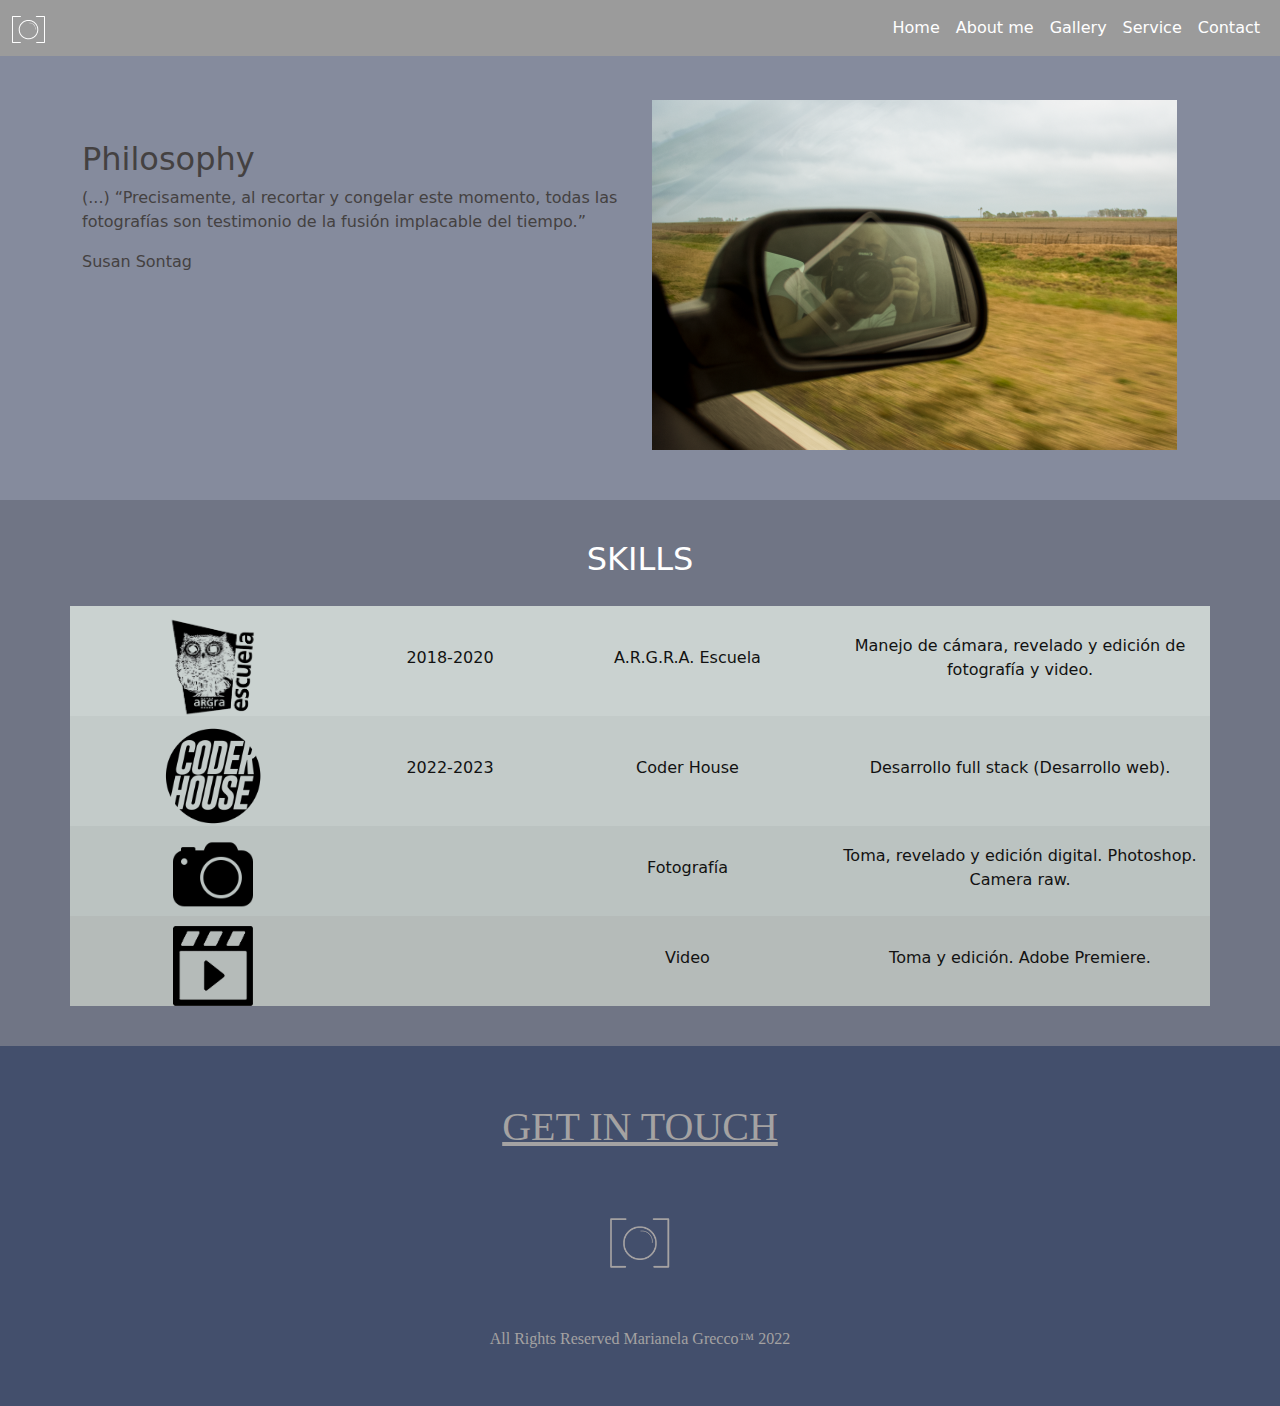
<file: aboutme.html>
<!DOCTYPE html>
<html lang="es">
  <head>
    <meta charset="UTF-8" />
    <meta http-equiv="X-UA-Compatible" content="IE=edge" />
    <meta name="viewport" content="width=device-width, initial-scale=1.0" />
    <!-- link css -->
    <link rel="stylesheet" href="css/style.css" />
    <title>Marianela Grecco</title>
  </head>
  <body>
    <!-- Inicio Navbar -->
    <div class="header">
      <nav class="navbar navbar-expand-lg fixed-top">
        <div class="container-fluid">
          <a class="navbar-brand" href="./index.html"
            ><img src="./img/logo_white.png" alt="Logo"
          /></a>
          <button
            class="navbar-toggler"
            type="button"
            data-bs-toggle="collapse"
            data-bs-target="#navbarSupportedContent"
            aria-controls="navbarSupportedContent"
            aria-expanded="false"
            aria-label="Toggle navigation"
          >
            <span class="navbar-toggler-icon"></span>
          </button>
          <div class="collapse navbar-collapse" id="navbarSupportedContent">
            <ul class="navbar-nav ms-auto mb-2 mb-lg-0">
              <li class="nav-item">
                <a
                  class="nav-link active"
                  aria-current="page"
                  href="./index.html"
                  >Home</a
                >
              </li>
              <li class="nav-item">
                <a class="nav-link" href="./aboutme.html">About me</a>
              </li>
              <li class="nav-item">
                <a class="nav-link" href="./gallery.html">Gallery</a>
              </li>
              <li class="nav-item">
                <a class="nav-link" href="./service.html">Service</a>
              </li>
              <li class="nav-item">
                <a class="nav-link" href="./contact.html">Contact</a>
              </li>
            </ul>
          </div>
        </div>
      </nav>
    </div>
    <!-- Fin Navbar -->
    <!-- Inicio main -->
    <div class="philosophy_container bg-danger">
      <div class="container">
        <div class="row">
            <div class="col-12 col-lg-6 philosophy_container_wrapper">
            <h2>Philosophy</h2>
            <p>
              (...) “Precisamente, al recortar y congelar este momento, todas
              las fotografías son testimonio de la fusión implacable del
              tiempo.”
            </p>
            <p>Susan Sontag</p>
          </div>
          <div class="col-12 col-lg-6">
            <img
              class="img-fluid imagephilo_1"
              src="./img/philosophy_index.png"
              alt="retrato"
            />
          </div>
        </div>
      </div>
    </div>
    <!-- Fin main -->
    <!-- Inicio skiller -->
<div class="section skill">
    <div>
        <h2 class="text-center skill_title text-light">SKILLS</h2>
    </div>
    <div class="container skill_container">
        <div class="row skill_1">
            <div class="col-12 col-lg-3 d-flex justify-content-center align-items-center">
                <div>
                    <img src="./img/logo_argra.png" width="100px" height="100px" alt="logo ARGRA">
                </div>
            </div>
            <div class="col-sm-12 col-lg-2 d-flex justify-content-center align-items-center">
                <p>2018-2020</p>
            </div>
            <div class="col-12 col-lg-3 d-flex justify-content-center align-items-center">
                <div>
                    <p>A.R.G.R.A. Escuela</p>
                </div>
            </div>
            <div class="col-12 col-lg-4 d-flex justify-content-center align-items-center">
                <div>
                    <p>Manejo de cámara, revelado y edición de fotografía y video.</p>
                </div>
            </div>
        </div>
        <div class="row skill_2">
            <div class="col-12 col-lg-3 d-flex justify-content-center align-items-center">
                <div>
                    <img src="./img/logo_Coderhouse.png" width="100px" height="100px" alt="logo CoderHouse">
                </div>
            </div>
            <div class="col-12 col-lg-2 d-flex justify-content-center align-items-center">
                <p>2022-2023</p>
            </div>
            <div class="col-12 col-lg-3 d-flex justify-content-center align-items-center">
                <div>
                    <p>Coder House</p>
                </div>
            </div>
            <div class="col-12 col-lg-4 d-flex justify-content-center align-items-center">
              <div>
                  <p>Desarrollo full stack (Desarrollo web).</p>
              </div>
            </div>
        </div>
        <div class="row skill_3">
            <div class="col-12 col-lg-3 d-flex justify-content-center align-items-center">
                <div>
                    <img src="./img/icons_camera.png" width="80px" height="80px" alt="icono camara">
                </div>
            </div>
            <div class="col-12 col-lg-2">
                <p></p>
            </div>
            <div class="col-12 col-lg-3 d-flex justify-content-center align-items-center">
                <div>
                    <p>Fotografía</p>
                </div>
            </div>
            <div class="col-12 col-lg-4 d-flex justify-content-center align-items-center">
                <div>
                    <p>Toma, revelado y edición digital.
                        Photoshop.
                        Camera raw.</p>
                </div>
            </div>
        </div>
        <div class="row skill_4">
            <div class="col-12 col-lg-3 d-flex justify-content-center align-items-center">
                <div>
                    <img src="./img/icons_video.png" width="80px" height="80px" alt="icono video">
                </div>
            </div>
            <div class="col-12 col-lg-2">
                <p></p>
            </div>
            <div class="col-12 col-lg-3 d-flex justify-content-center align-items-center">
                <div>
                    <p>Video</p>
                </div>
            </div>
            <div class="col-12  col-lg-4 d-flex justify-content-center align-items-center">
                <div>
                    <p>Toma y edición.
                      Adobe Premiere.</p>
                </div>
            </div>
        </div>
    </div>
</div>
<!-- Fin Skiller -->
<!-- Inicio Footer -->
<footer class="footer_container bg-success">
  <div class="footer_container_wrapper">
      <a class="text-warning" href="./contact.html">GET IN TOUCH</a>
  </div>
  <div>
      <a href="./index.html"> 
          <img src="./img/logo_grey.png" alt="logo" width="70px" height="70px">
      </a>
  </div>
    <div class="footer_container_lastline">            
      <h6 class="text-warning">All Rights Reserved Marianela Grecco™ 2022</h6>
    </div>
  </div>
</footer>
<!-- JavaScript Bundle with Popper -->
<script
  src="https://cdn.jsdelivr.net/npm/bootstrap@5.2.2/dist/js/bootstrap.bundle.min.js"
  integrity="sha384-OERcA2EqjJCMA+/3y+gxIOqMEjwtxJY7qPCqsdltbNJuaOe923+mo//f6V8Qbsw3"
  crossorigin="anonymous"
></script>
</body>
</html>
</file>
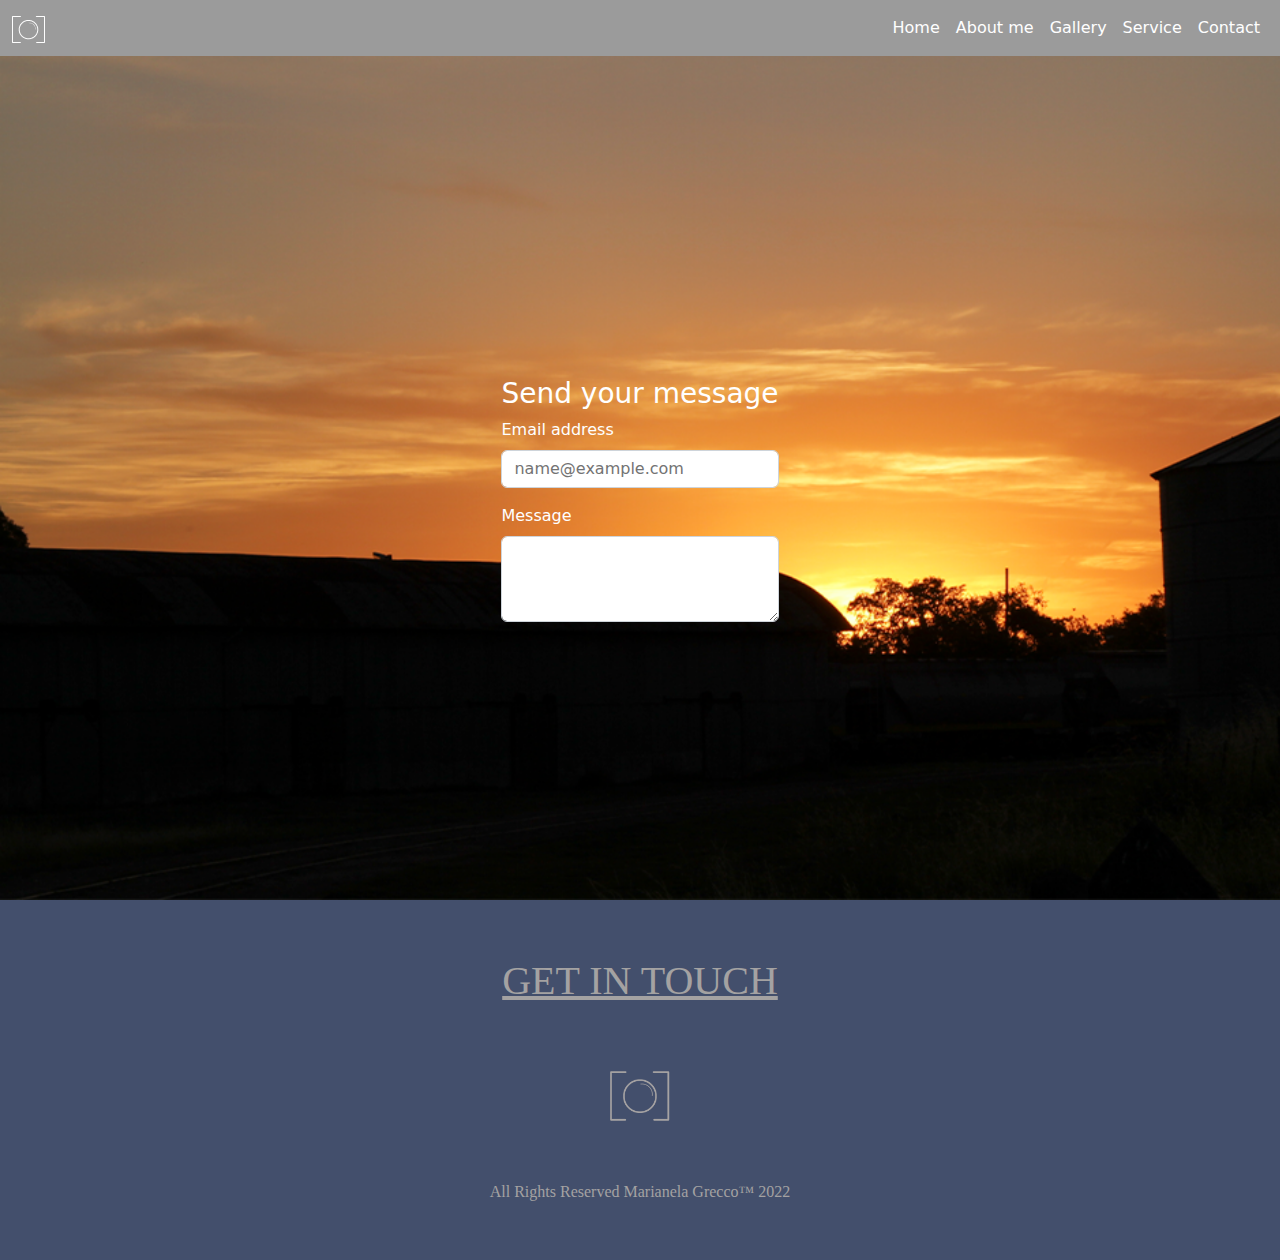
<file: contact.html>
<!DOCTYPE html>
<html lang="es">
  <head>
    <meta charset="UTF-8" />
    <meta http-equiv="X-UA-Compatible" content="IE=edge" />
    <meta name="viewport" content="width=device-width, initial-scale=1.0" />
    <!-- link css -->
    <link rel="stylesheet" href="css/style.css" />
    <title>Marianela Grecco</title>
  </head>
  <body>
    <!-- Inicio Navbar -->
    <div class="header">
      <nav class="navbar navbar-expand-lg fixed-top">
        <div class="container-fluid">
          <a class="navbar-brand" href="./index.html"
            ><img src="./img/logo_white.png" alt="Logo"
          /></a>
          <button
            class="navbar-toggler"
            type="button"
            data-bs-toggle="collapse"
            data-bs-target="#navbarSupportedContent"
            aria-controls="navbarSupportedContent"
            aria-expanded="false"
            aria-label="Toggle navigation"
          >
            <span class="navbar-toggler-icon"></span>
          </button>
          <div class="collapse navbar-collapse" id="navbarSupportedContent">
            <ul class="navbar-nav ms-auto mb-2 mb-lg-0">
              <li class="nav-item">
                <a
                  class="nav-link active"
                  aria-current="page"
                  href="./index.html"
                  >Home</a
                >
              </li>
              <li class="nav-item">
                <a class="nav-link" href="./aboutme.html">About me</a>
              </li>
              <li class="nav-item">
                <a class="nav-link" href="./gallery.html">Gallery</a>
              </li>
              <li class="nav-item">
                <a class="nav-link" href="./service.html">Service</a>
              </li>
              <li class="nav-item">
                <a class="nav-link" href="./contact.html">Contact</a>
              </li>
            </ul>
          </div>
        </div>
      </nav>
    </div>
    <!-- Fin Navbar -->
    <!-- Inicio main -->
    <main class="main_contacto_container">
        <div class= " text-light main_contacto_container_wrapper">
          <div>
          <h3>Send your message</h3>
        </div>
        <div>
          <div class="mb-3">
          <label for="exampleFormControlInput1" class="form-label">Email address</label>
          <input type="email" class="form-control" id="exampleFormControlInput1" placeholder="name@example.com">
        </div>
        <div class="mb-3">
          <label for="exampleFormControlTextarea1" class="form-label">Message</label>
          <textarea class="form-control" id="exampleFormControlTextarea1" rows="3"></textarea>
        </div>
        </div>
        </div>
      </main>
      <!-- Fin main -->
<!-- Inicio footer -->
<footer class="footer_container bg-success">
  <div class="footer_container_wrapper">
      <a class="text-warning" href="./contact.html">GET IN TOUCH</a>
  </div>
  <div>
      <a href="./index.html"> 
          <img src="./img/logo_grey.png" alt="logo" width="70px" height="70px">
      </a>
  </div>
    <div class="footer_container_lastline">            
      <h6 class="text-warning">All Rights Reserved Marianela Grecco™ 2022</h6>
    </div>
  </div>
</footer>
<!-- JavaScript Bundle with Popper -->
<script
  src="https://cdn.jsdelivr.net/npm/bootstrap@5.2.2/dist/js/bootstrap.bundle.min.js"
  integrity="sha384-OERcA2EqjJCMA+/3y+gxIOqMEjwtxJY7qPCqsdltbNJuaOe923+mo//f6V8Qbsw3"
  crossorigin="anonymous"
></script>
</body>
</html>
    <!-- JavaScript Bundle with Popper -->
    <script
      src="https://cdn.jsdelivr.net/npm/bootstrap@5.2.2/dist/js/bootstrap.bundle.min.js"
      integrity="sha384-OERcA2EqjJCMA+/3y+gxIOqMEjwtxJY7qPCqsdltbNJuaOe923+mo//f6V8Qbsw3"
      crossorigin="anonymous"
    ></script>
  </body>
</html>
</file>
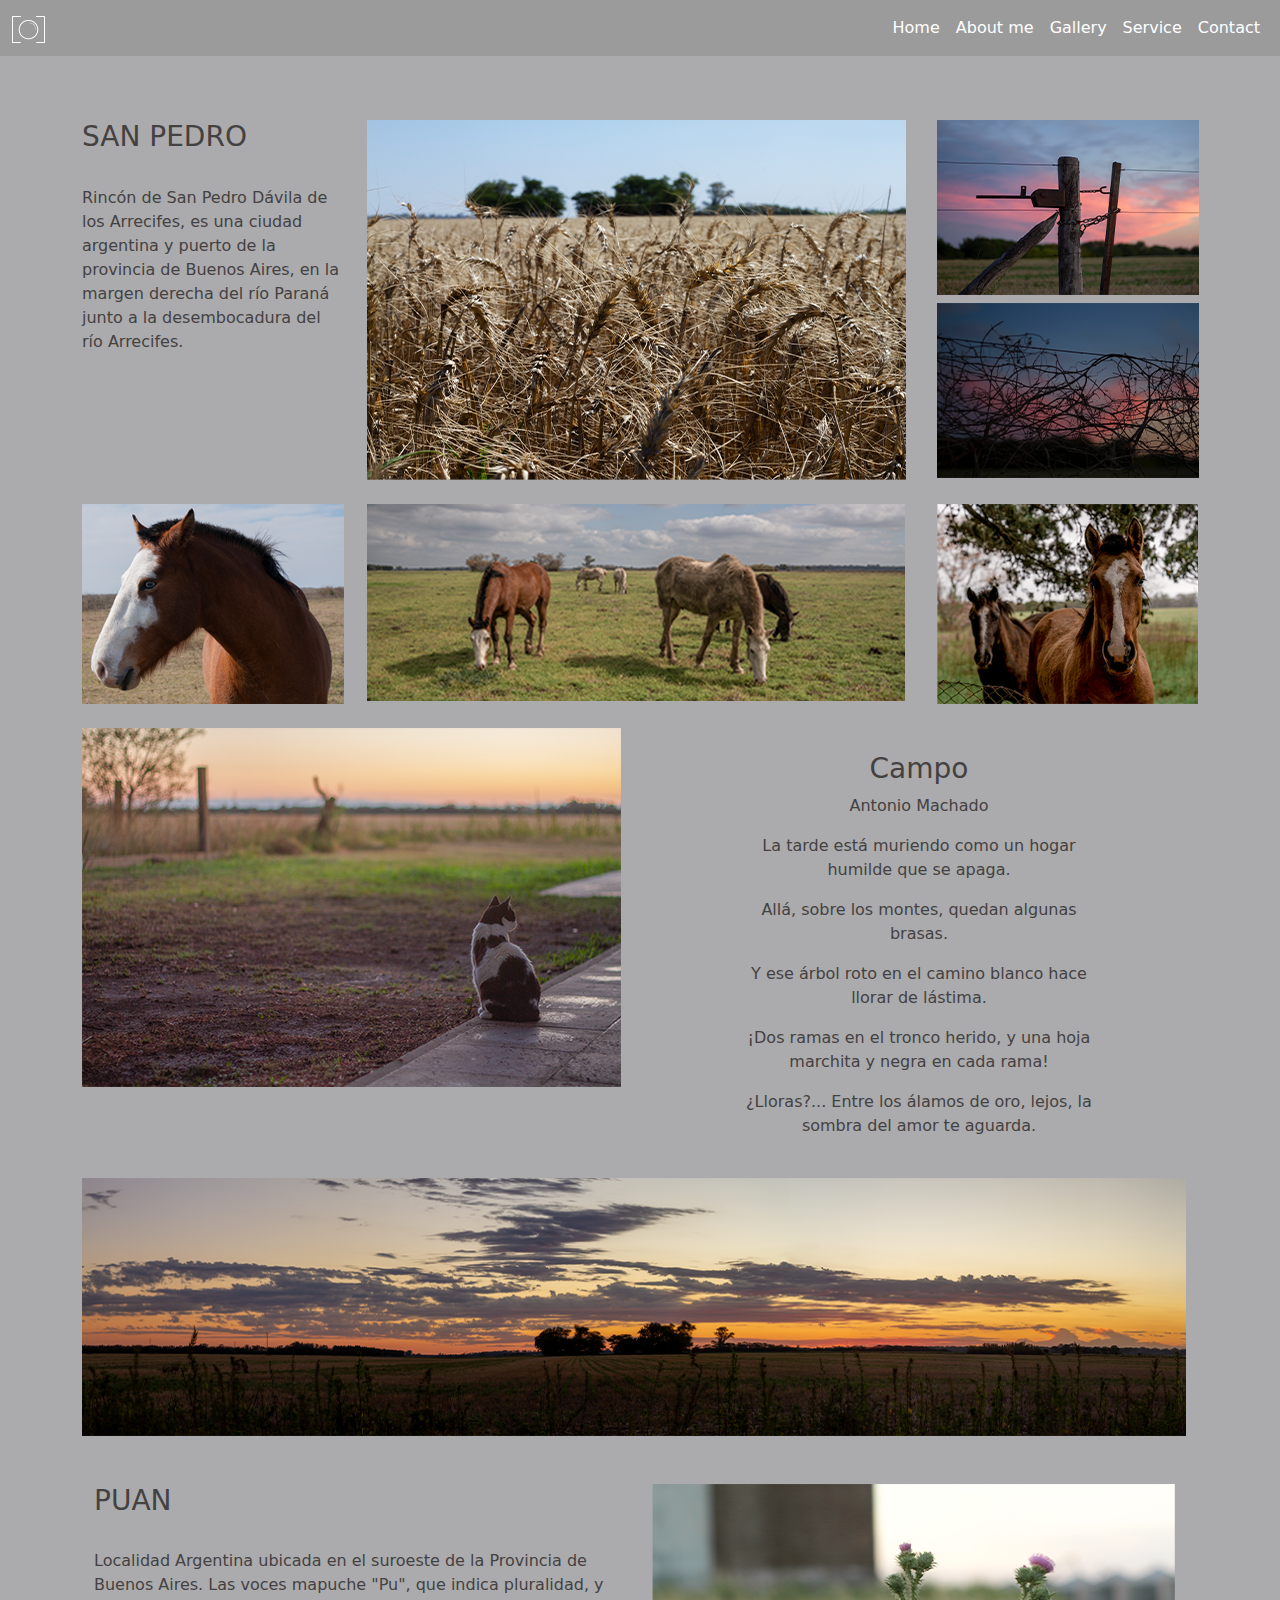
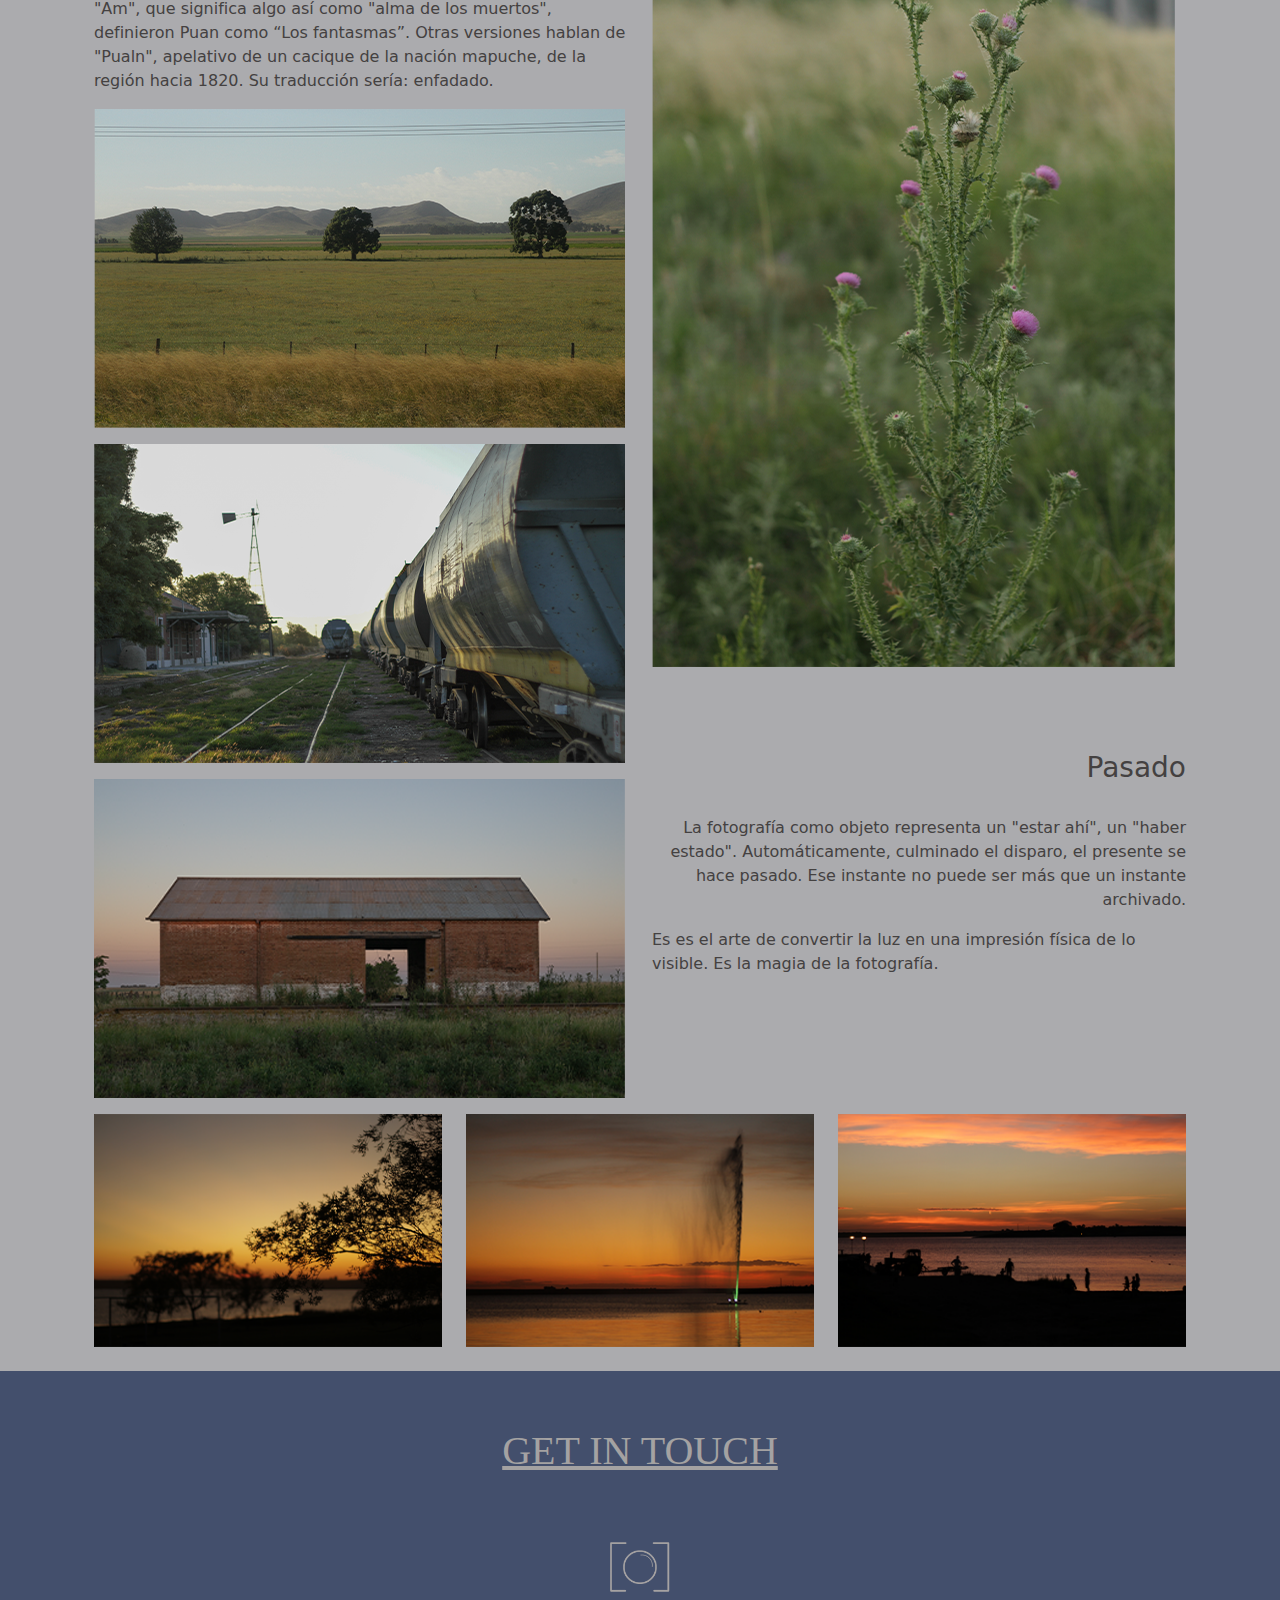
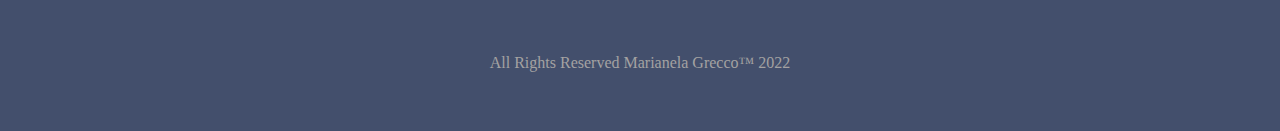
<file: gallery.html>
<!DOCTYPE html>
<html lang="es">
  <head>
    <meta charset="UTF-8" />
    <meta http-equiv="X-UA-Compatible" content="IE=edge" />
    <meta name="viewport" content="width=device-width, initial-scale=1.0" />
    <!-- link css -->
    <link rel="stylesheet" href="css/style.css" />
    <title>Marianela Grecco</title>
  </head>
  <body>
    <!-- Inicio Navbar -->
    <div class="header">
      <nav class="navbar navbar-expand-lg fixed-top">
        <div class="container-fluid">
          <a class="navbar-brand" href="./index.html"
            ><img src="./img/logo_white.png" alt="Logo"
          /></a>
          <button
            class="navbar-toggler"
            type="button"
            data-bs-toggle="collapse"
            data-bs-target="#navbarSupportedContent"
            aria-controls="navbarSupportedContent"
            aria-expanded="false"
            aria-label="Toggle navigation"
          >
            <span class="navbar-toggler-icon"></span>
          </button>
          <div class="collapse navbar-collapse" id="navbarSupportedContent">
            <ul class="navbar-nav ms-auto mb-2 mb-lg-0">
              <li class="nav-item">
                <a
                  class="nav-link active"
                  aria-current="page"
                  href="./index.html"
                  >Home</a
                >
              </li>
              <li class="nav-item">
                <a class="nav-link" href="./aboutme.html">About me</a>
              </li>
              <li class="nav-item">
                <a class="nav-link" href="./gallery.html">Gallery</a>
              </li>
              <li class="nav-item">
                <a class="nav-link" href="./service.html">Service</a>
              </li>
              <li class="nav-item">
                <a class="nav-link" href="./contact.html">Contact</a>
              </li>
            </ul>
          </div>
        </div>
      </nav>
    </div>
    <!-- Fin Navbar -->
    <!-- Inicio main -->
<section class="gallery_contenedor">
<div class="container">
    <div class="row">
        <div class="col-12 col-lg-3">
            <h3>SAN PEDRO</h3>
            <p class="pt-4">Rincón de San Pedro Dávila de los Arrecifes, es una ciudad argentina y puerto de la provincia de Buenos Aires, en la margen derecha del río Paraná junto a la desembocadura del río Arrecifes.</p>
        </div>
        <div class="col-12 col-lg-6">
            <img class="img-fluid" src="./img/sanpedro_1.png" alt="campo de trigo">
        </div>
        <div class="col-12 col-lg-3">
            <div class="row sanpedro_1">
                <div class="col-12 col-lg-12 mb-2 sanpedro_1">
                    <img src="./img/sanpedro_2.png" alt="poste de alambrado">
                </div>
                <div class="col-12 col-lg-12 sanpedro_1">
                    <img src="./img/sanpedro_3.png" alt="atardecer">
                </div>
            </div>
        </div>
    </div>
    </div>
</div>
<div class="container">
    <div class="row">
        <div class="col-12 col-lg-3 mt-4 sanpedro_2">
            <img src="./img/sanpedro_4.png" alt="caballo">
        </div>
        <div class="col-12 col-lg-6 mt-4">
            <img class="img-fluid" src="./img/sanpedro_5.png" alt="caballos">
        </div>
        <div class="col-12 col-lg-3 mt-4 sanpedro_2">
            <img src="./img/sanpedro_6.png" alt="caballos">
        </div>
</div>
<div class="container">
    <div class="row">
        <div class="col-12 col-lg-7 mt-4 ps-0 sanpedro_2">
            <img class="img-fluid" src="./img/sanpedro_10.png" alt="gato al atardecer">
        </div>
        <div class="col-12 col-lg-4 mt-4">
          <div class="pt-4 text-center">
            <h3>Campo</h3>
            <p>Antonio Machado</p>
            <p>La tarde está muriendo 
              como un hogar humilde que se apaga.</p>
              <p> Allá, sobre los montes, 
                quedan algunas brasas.</p>
                <p> Y ese árbol roto en el camino blanco 
                  hace llorar de lástima.</p>
                  <p>¡Dos ramas en el tronco herido, y una 
                    hoja marchita y negra en cada rama! </p>
                    <p> ¿Lloras?... Entre los álamos de oro, 
                      lejos, la sombra del amor te aguarda.</p>
          </div>
        </div>
    </div>
</div>
<div class="container">
    <div class="row">
        <div class="col-12 col-lg-12 ps-0 mt-4">
            <img class="img-fluid" src="./img/sanpedro_11.png" alt="panoramica atardecer">
        </div>
    </div>
</div>
<div class="container">
    <div class="row">
        <div class="col-12 col-lg-6 mt-4">
            <div class="row">
                <div class="col-12 col-lg-12">
                    <h3 class="pt-4">PUAN</h3>
                    <p class="pt-4"> Localidad Argentina ubicada en el  suroeste de la  Provincia de Buenos Aires.
                        Las voces mapuche "Pu", que indica pluralidad, y "Am", que significa algo así como "alma de los muertos", definieron Puan como “Los fantasmas”. Otras versiones hablan de   "Pualn", apelativo de un cacique de la nación mapuche, de la región hacia 1820. Su traducción sería: enfadado. 
                        </p>
                </div>
                <div class="col-12 col-lg-12 mb-3">
                    <img class="img-fluid" src="./img/puan_1.png" alt="paisaje campo">
                </div>
                <div class="col-12 col-lg-12 mb-3">
                    <img class="img-fluid" src="./img/puan_2.png" alt="vias de tren">
                </div>
                <div class="col-12 col-lg-12 mb-3">
                    <img class="img-fluid" src="./img/puan_3.png" alt="galpon ferrocaril">
                </div>
            </div>
        </div>
        <div class="col-12 col-lg-6">
            <div class="row">
                <div class="col-12 col-lg-12 mt-5">
                    <img class="img-fluid" src="./img/puan_4.png" alt="flor de cardo">
                </div>
                <div class="col-12 col-lg-12 gallery_parrafo_2">
                    <h3 class="pt-4 text-end">Pasado</h3>
                    <p class="pt-4 text-end">La fotografía como objeto representa un "estar ahí", un "haber estado". Automáticamente, culminado el disparo, el presente se hace pasado. Ese instante no puede ser más que un instante archivado. 
                    </p>
                    <p>  Es es el arte de convertir la luz en una impresión física de lo visible. Es la magia de la fotografía.</p>
                </div>
            </div>
        </div>
    </div>
</div>
<div class="container">
    <div class="row">
        <div class="col-12 col-lg-4 mb-4 puan_1">
            <img class="img-fluid"  src="./img/puan_5.png" alt="paisaje laguna">
        </div>
        <div class="col-12 col-lg-4 mb-4 puan_1">
            <img class="img-fluid"  src="./img/puan_6.png" alt="paisaje laguna">
        </div>
        <div class="col-12 col-lg-4 mb-4 puan_1">
            <img class="img-fluid" src="./img/puan_7.png" alt="paisaje laguna">
        </div>
    </div>
</div>
</section>
<!-- Fin main -->
 <!-- Inicio Footer -->
 <footer class="footer_container bg-success">
  <div class="footer_container_wrapper">
      <a class="text-warning" href="./contact.html">GET IN TOUCH</a>
  </div>
  <div>
      <a href="./index.html"> 
          <img src="./img/logo_grey.png" alt="logo" width="70px" height="70px">
      </a>
  </div>
    <div class="footer_container_lastline">            
      <h6 class="text-warning">All Rights Reserved Marianela Grecco™ 2022</h6>
    </div>
  </div>
</footer>
    <!-- JavaScript Bundle with Popper -->
    <script
      src="https://cdn.jsdelivr.net/npm/bootstrap@5.2.2/dist/js/bootstrap.bundle.min.js"
      integrity="sha384-OERcA2EqjJCMA+/3y+gxIOqMEjwtxJY7qPCqsdltbNJuaOe923+mo//f6V8Qbsw3"
      crossorigin="anonymous"
    ></script>
  </body>
</html>
</file>
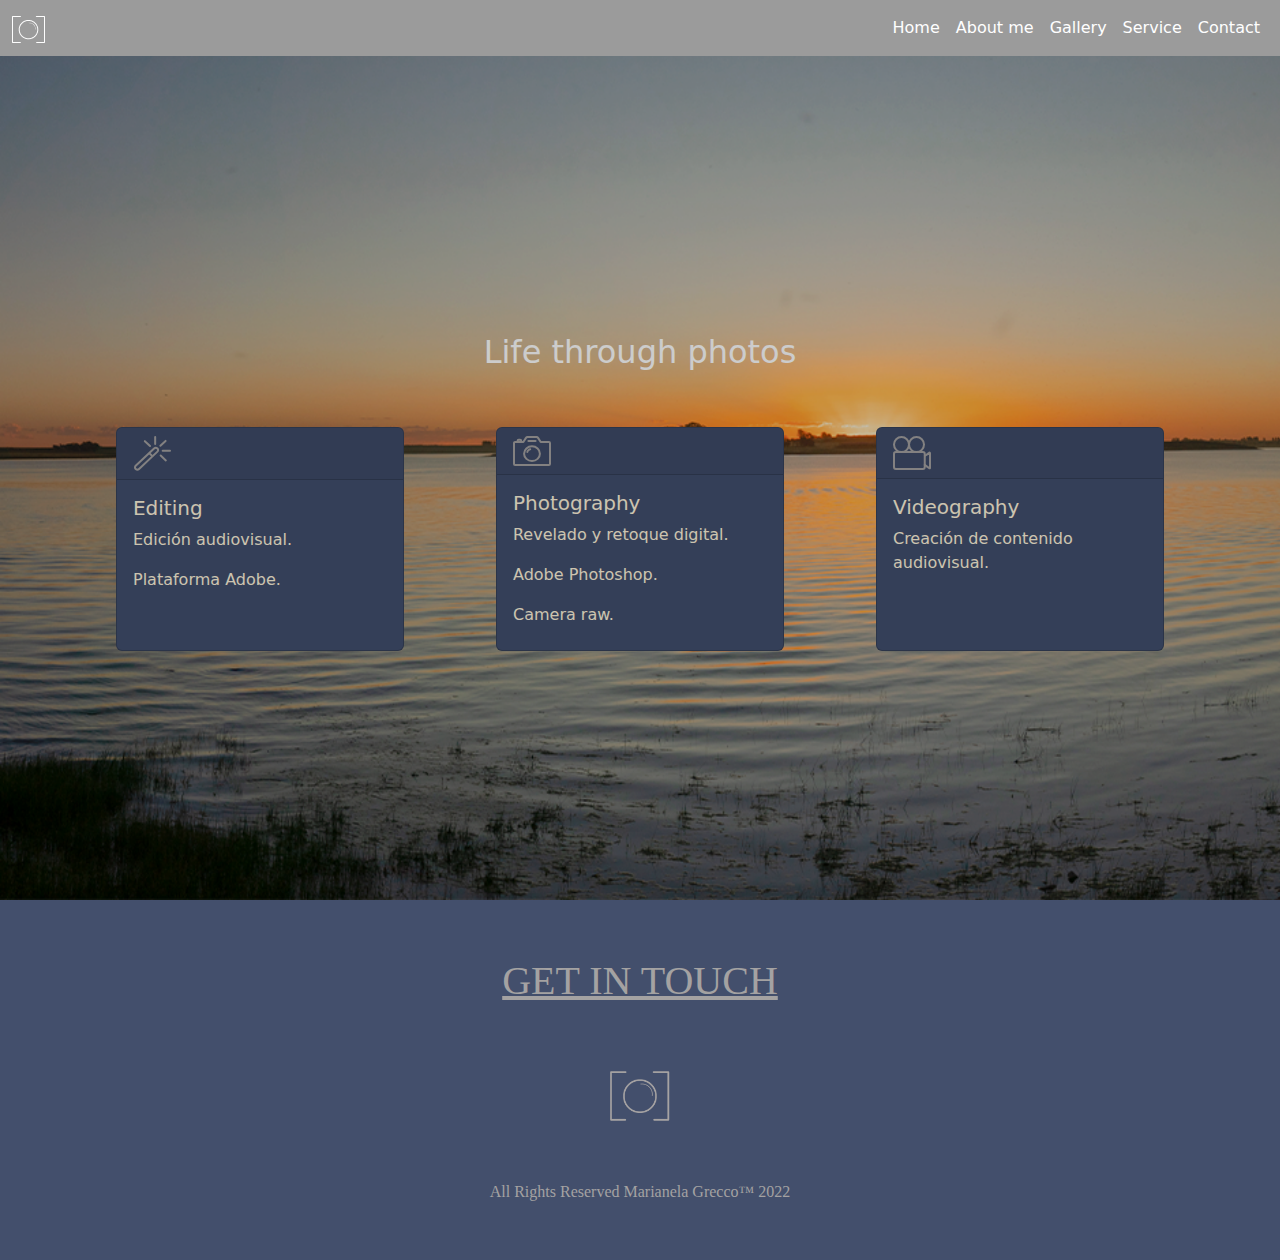
<file: service.html>
<!DOCTYPE html>
<html lang="es">
  <head>
    <meta charset="UTF-8" />
    <meta http-equiv="X-UA-Compatible" content="IE=edge" />
    <meta name="viewport" content="width=device-width, initial-scale=1.0" />
    <!-- link css -->
    <link rel="stylesheet" href="css/style.css" />
    <title>Marianela Grecco</title>
  </head>
  <body>
    <!-- Inicio Navbar -->
    <div class="header">
      <nav class="navbar navbar-expand-lg fixed-top">
        <div class="container-fluid">
          <a class="navbar-brand" href="./index.html"
            ><img src="./img/logo_white.png" alt="Logo"
          /></a>
          <button
            class="navbar-toggler"
            type="button"
            data-bs-toggle="collapse"
            data-bs-target="#navbarSupportedContent"
            aria-controls="navbarSupportedContent"
            aria-expanded="false"
            aria-label="Toggle navigation"
          >
            <span class="navbar-toggler-icon"></span>
          </button>
          <div class="collapse navbar-collapse" id="navbarSupportedContent">
            <ul class="navbar-nav ms-auto mb-2 mb-lg-0">
              <li class="nav-item">
                <a
                  class="nav-link active"
                  aria-current="page"
                  href="./index.html"
                  >Home</a
                >
              </li>
              <li class="nav-item">
                <a class="nav-link" href="./aboutme.html">About me</a>
              </li>
              <li class="nav-item">
                <a class="nav-link" href="./gallery.html">Gallery</a>
              </li>
              <li class="nav-item">
                <a class="nav-link" href="./service.html">Service</a>
              </li>
              <li class="nav-item">
                <a class="nav-link" href="./contact.html">Contact</a>
              </li>
            </ul>
          </div>
        </div>
      </nav>
    </div>
    <!-- Fin Navbar -->
    <!-- Inicio main -->
    <main class="main_servicios_container">
      <div class="main_servicios_wrapper">
        <h2 class="text-light">Life through photos</h2>
      </div>
      <div class="container cards_contenedor">
        <div class="row mt-5">
          <div class="col-12 col-md-4 col-lg-4">
            <div class="card bg-info mb-3 mx-auto" style="max-width: 18rem; height: 14rem;">
          <div class="card-header">
            <img src="./img/editing.svg" alt="icono edicion">
          </div>
          <div class="card-body">
            <h5 class="card-title text-primary">Editing</h5>
            <p class="card-text text-primary">Edición audiovisual.</p>
            <p class="card-text text-primary">Plataforma Adobe.</p>
            <p></p>
          </div>
            </div>
          </div>
          <div class="col-12 col-md-4 col-lg-4">
             <div class="card bg-info mb-3 mx-auto" style="max-width: 18rem; height: 14rem;">
          <div class="card-header">
            <img src="./img/photography.svg" alt="icono camara">
          </div>
          <div class="card-body">
            <h5 class="card-title text-primary">Photography</h5>
            <p class="card-text text-primary">Revelado y retoque digital.</p>
            <p class="card-text text-primary"> Adobe Photoshop.</p>
            <p class="card-text text-primary">Camera raw.</p>
          </div>
        </div>
          </div>
          <div class="col-12 col-md-4 col-lg-4">
            <div class="card bg-info mb-3 mx-auto" style="max-width: 18rem; height: 14rem;">
          <div class="card-header">
            <img src="./img/videography.svg" alt="icono camara">
          </div>
          <div class="card-body">
            <h5 class="card-title text-primary">Videography</h5>
            <p class="card-text text-primary">Creación de contenido audiovisual.</p>
          </div>
        </div>
          </div>
        </div>
      </div>
    </main>

<!-- Inicio footer -->
    <footer class="footer_container bg-success">
        <div class="footer_container_wrapper">
            <a class="text-warning" href="./contact.html">GET IN TOUCH</a>
        </div>
        <div>
            <a href="./index.html"> 
                <img src="./img/logo_grey.png" alt="logo" width="70px" height="70px">
            </a>
        </div>
          <div class="footer_container_lastline">            
            <h6 class="text-warning">All Rights Reserved Marianela Grecco™ 2022</h6>
          </div>
        </div>
      </footer>
  <!-- JavaScript Bundle with Popper -->
  <script
    src="https://cdn.jsdelivr.net/npm/bootstrap@5.2.2/dist/js/bootstrap.bundle.min.js"
    integrity="sha384-OERcA2EqjJCMA+/3y+gxIOqMEjwtxJY7qPCqsdltbNJuaOe923+mo//f6V8Qbsw3"
    crossorigin="anonymous"
  ></script>
</body>
</html>
</file>
<file: css/style.css>
@font-face {
  font-family: "'Montserrat', sans-serif;";
  src: url("https://fonts.googleapis.com/css2?family=Montserrat:wght@100;200;300;400;600;900&display=swap"); }

/*!
   * Bootstrap  v5.2.2 (https://getbootstrap.com/)
   * Copyright 2011-2022 The Bootstrap Authors
   * Copyright 2011-2022 Twitter, Inc.
   * Licensed under MIT (https://github.com/twbs/bootstrap/blob/main/LICENSE)
   */
:root {
  --bs-blue: #0d6efd;
  --bs-indigo: #6610f2;
  --bs-purple: #6f42c1;
  --bs-pink: #d63384;
  --bs-red: #dc3545;
  --bs-orange: #fd7e14;
  --bs-yellow: #ffc107;
  --bs-green: #198754;
  --bs-teal: #20c997;
  --bs-cyan: #0dcaf0;
  --bs-black: #000;
  --bs-white: #fff;
  --bs-gray: #737373;
  --bs-gray-dark: #343a40;
  --bs-gray-100: #dddddd;
  --bs-gray-200: #e9ecef;
  --bs-gray-300: #dee2e6;
  --bs-gray-400: #ced4da;
  --bs-gray-500: #adb5bd;
  --bs-gray-600: #737373;
  --bs-gray-700: #495057;
  --bs-gray-800: #343a40;
  --bs-gray-900: #121212;
  --bs-primary: #FFF5DD;
  --bs-secondary: #A4A2A2;
  --bs-success: #434F6C;
  --bs-info: #424f6e;
  --bs-warning: #A4A2A2;
  --bs-danger: #858b9d;
  --bs-light: #ffffff;
  --bs-dark: #121212;
  --bs-primary-rgb: 255, 245, 221;
  --bs-secondary-rgb: 164, 162, 162;
  --bs-success-rgb: 67, 79, 108;
  --bs-info-rgb: 66, 79, 110;
  --bs-warning-rgb: 164, 162, 162;
  --bs-danger-rgb: 133, 139, 157;
  --bs-light-rgb: 255, 255, 255;
  --bs-dark-rgb: 18, 18, 18;
  --bs-white-rgb: 255, 255, 255;
  --bs-black-rgb: 0, 0, 0;
  --bs-body-color-rgb: 18, 18, 18;
  --bs-body-bg-rgb: 255, 255, 255;
  --bs-font-sans-serif: system-ui, -apple-system, "Segoe UI", Roboto, "Helvetica Neue", "Noto Sans", "Liberation Sans", Arial, sans-serif, "Apple Color Emoji", "Segoe UI Emoji", "Segoe UI Symbol", "Noto Color Emoji";
  --bs-font-monospace: SFMono-Regular, Menlo, Monaco, Consolas, "Liberation Mono", "Courier New", monospace;
  --bs-gradient: linear-gradient(180deg, rgba(255, 255, 255, 0.15), rgba(255, 255, 255, 0));
  --bs-body-font-family: var(--bs-font-sans-serif);
  --bs-body-font-size: 1rem;
  --bs-body-font-weight: 400;
  --bs-body-line-height: 1.5;
  --bs-body-color: #121212;
  --bs-body-bg: #fff;
  --bs-border-width: 1px;
  --bs-border-style: solid;
  --bs-border-color: #dee2e6;
  --bs-border-color-translucent: rgba(0, 0, 0, 0.175);
  --bs-border-radius: 0.375rem;
  --bs-border-radius-sm: 0.25rem;
  --bs-border-radius-lg: 0.5rem;
  --bs-border-radius-xl: 1rem;
  --bs-border-radius-2xl: 2rem;
  --bs-border-radius-pill: 50rem;
  --bs-link-color: #FFF5DD;
  --bs-link-hover-color: #ccc4b1;
  --bs-code-color: #d63384;
  --bs-highlight-bg: #fff3cd; }

*,
*::before,
*::after {
  box-sizing: border-box; }

@media (prefers-reduced-motion: no-preference) {
  :root {
    scroll-behavior: smooth; } }

body {
  margin: 0;
  font-family: var(--bs-body-font-family);
  font-size: var(--bs-body-font-size);
  font-weight: var(--bs-body-font-weight);
  line-height: var(--bs-body-line-height);
  color: var(--bs-body-color);
  text-align: var(--bs-body-text-align);
  background-color: var(--bs-body-bg);
  -webkit-text-size-adjust: 100%;
  -webkit-tap-highlight-color: rgba(0, 0, 0, 0); }

hr {
  margin: 1rem 0;
  color: inherit;
  border: 0;
  border-top: 1px solid;
  opacity: 0.25; }

h1, .h1, h2, .h2, h3, .h3, h4, .h4, h5, .h5, h6, .h6 {
  margin-top: 0;
  margin-bottom: 0.5rem;
  font-weight: 500;
  line-height: 1.2; }

h1, .h1 {
  font-size: calc(1.375rem + 1.5vw); }
  @media (min-width: 1200px) {
    h1, .h1 {
      font-size: 2.5rem; } }

h2, .h2 {
  font-size: calc(1.325rem + 0.9vw); }
  @media (min-width: 1200px) {
    h2, .h2 {
      font-size: 2rem; } }

h3, .h3 {
  font-size: calc(1.3rem + 0.6vw); }
  @media (min-width: 1200px) {
    h3, .h3 {
      font-size: 1.75rem; } }

h4, .h4 {
  font-size: calc(1.275rem + 0.3vw); }
  @media (min-width: 1200px) {
    h4, .h4 {
      font-size: 1.5rem; } }

h5, .h5 {
  font-size: 1.25rem; }

h6, .h6 {
  font-size: 1rem; }

p {
  margin-top: 0;
  margin-bottom: 1rem; }

abbr[title] {
  text-decoration: underline dotted;
  cursor: help;
  text-decoration-skip-ink: none; }

address {
  margin-bottom: 1rem;
  font-style: normal;
  line-height: inherit; }

ol,
ul {
  padding-left: 2rem; }

ol,
ul,
dl {
  margin-top: 0;
  margin-bottom: 1rem; }

ol ol,
ul ul,
ol ul,
ul ol {
  margin-bottom: 0; }

dt {
  font-weight: 700; }

dd {
  margin-bottom: .5rem;
  margin-left: 0; }

blockquote {
  margin: 0 0 1rem; }

b,
strong {
  font-weight: bolder; }

small, .small {
  font-size: 0.875em; }

mark, .mark {
  padding: 0.1875em;
  background-color: var(--bs-highlight-bg); }

sub,
sup {
  position: relative;
  font-size: 0.75em;
  line-height: 0;
  vertical-align: baseline; }

sub {
  bottom: -.25em; }

sup {
  top: -.5em; }

a {
  color: var(--bs-link-color);
  text-decoration: underline; }
  a:hover {
    color: var(--bs-link-hover-color); }

a:not([href]):not([class]), a:not([href]):not([class]):hover {
  color: inherit;
  text-decoration: none; }

pre,
code,
kbd,
samp {
  font-family: var(--bs-font-monospace);
  font-size: 1em; }

pre {
  display: block;
  margin-top: 0;
  margin-bottom: 1rem;
  overflow: auto;
  font-size: 0.875em; }
  pre code {
    font-size: inherit;
    color: inherit;
    word-break: normal; }

code {
  font-size: 0.875em;
  color: var(--bs-code-color);
  word-wrap: break-word; }
  a > code {
    color: inherit; }

kbd {
  padding: 0.1875rem 0.375rem;
  font-size: 0.875em;
  color: var(--bs-body-bg);
  background-color: var(--bs-body-color);
  border-radius: 0.25rem; }
  kbd kbd {
    padding: 0;
    font-size: 1em; }

figure {
  margin: 0 0 1rem; }

img,
svg {
  vertical-align: middle; }

table {
  caption-side: bottom;
  border-collapse: collapse; }

caption {
  padding-top: 0.5rem;
  padding-bottom: 0.5rem;
  color: #737373;
  text-align: left; }

th {
  text-align: inherit;
  text-align: -webkit-match-parent; }

thead,
tbody,
tfoot,
tr,
td,
th {
  border-color: inherit;
  border-style: solid;
  border-width: 0; }

label {
  display: inline-block; }

button {
  border-radius: 0; }

button:focus:not(:focus-visible) {
  outline: 0; }

input,
button,
select,
optgroup,
textarea {
  margin: 0;
  font-family: inherit;
  font-size: inherit;
  line-height: inherit; }

button,
select {
  text-transform: none; }

[role="button"] {
  cursor: pointer; }

select {
  word-wrap: normal; }
  select:disabled {
    opacity: 1; }

[list]:not([type="date"]):not([type="datetime-local"]):not([type="month"]):not([type="week"]):not([type="time"])::-webkit-calendar-picker-indicator {
  display: none !important; }

button,
[type="button"],
[type="reset"],
[type="submit"] {
  -webkit-appearance: button; }
  button:not(:disabled),
  [type="button"]:not(:disabled),
  [type="reset"]:not(:disabled),
  [type="submit"]:not(:disabled) {
    cursor: pointer; }

::-moz-focus-inner {
  padding: 0;
  border-style: none; }

textarea {
  resize: vertical; }

fieldset {
  min-width: 0;
  padding: 0;
  margin: 0;
  border: 0; }

legend {
  float: left;
  width: 100%;
  padding: 0;
  margin-bottom: 0.5rem;
  font-size: calc(1.275rem + 0.3vw);
  line-height: inherit; }
  @media (min-width: 1200px) {
    legend {
      font-size: 1.5rem; } }
  legend + * {
    clear: left; }

::-webkit-datetime-edit-fields-wrapper,
::-webkit-datetime-edit-text,
::-webkit-datetime-edit-minute,
::-webkit-datetime-edit-hour-field,
::-webkit-datetime-edit-day-field,
::-webkit-datetime-edit-month-field,
::-webkit-datetime-edit-year-field {
  padding: 0; }

::-webkit-inner-spin-button {
  height: auto; }

[type="search"] {
  outline-offset: -2px;
  -webkit-appearance: textfield; }

/* rtl:raw:
[type="tel"],
[type="url"],
[type="email"],
[type="number"] {
  direction: ltr;
}
*/
::-webkit-search-decoration {
  -webkit-appearance: none; }

::-webkit-color-swatch-wrapper {
  padding: 0; }

::file-selector-button {
  font: inherit;
  -webkit-appearance: button; }

output {
  display: inline-block; }

iframe {
  border: 0; }

summary {
  display: list-item;
  cursor: pointer; }

progress {
  vertical-align: baseline; }

[hidden] {
  display: none !important; }

.lead {
  font-size: 1.25rem;
  font-weight: 300; }

.display-1 {
  font-size: calc(1.625rem + 4.5vw);
  font-weight: 300;
  line-height: 1.2; }
  @media (min-width: 1200px) {
    .display-1 {
      font-size: 5rem; } }

.display-2 {
  font-size: calc(1.575rem + 3.9vw);
  font-weight: 300;
  line-height: 1.2; }
  @media (min-width: 1200px) {
    .display-2 {
      font-size: 4.5rem; } }

.display-3 {
  font-size: calc(1.525rem + 3.3vw);
  font-weight: 300;
  line-height: 1.2; }
  @media (min-width: 1200px) {
    .display-3 {
      font-size: 4rem; } }

.display-4 {
  font-size: calc(1.475rem + 2.7vw);
  font-weight: 300;
  line-height: 1.2; }
  @media (min-width: 1200px) {
    .display-4 {
      font-size: 3.5rem; } }

.display-5 {
  font-size: calc(1.425rem + 2.1vw);
  font-weight: 300;
  line-height: 1.2; }
  @media (min-width: 1200px) {
    .display-5 {
      font-size: 3rem; } }

.display-6 {
  font-size: calc(1.375rem + 1.5vw);
  font-weight: 300;
  line-height: 1.2; }
  @media (min-width: 1200px) {
    .display-6 {
      font-size: 2.5rem; } }

.list-unstyled {
  padding-left: 0;
  list-style: none; }

.list-inline {
  padding-left: 0;
  list-style: none; }

.list-inline-item {
  display: inline-block; }
  .list-inline-item:not(:last-child) {
    margin-right: 0.5rem; }

.initialism {
  font-size: 0.875em;
  text-transform: uppercase; }

.blockquote {
  margin-bottom: 1rem;
  font-size: 1.25rem; }
  .blockquote > :last-child {
    margin-bottom: 0; }

.blockquote-footer {
  margin-top: -1rem;
  margin-bottom: 1rem;
  font-size: 0.875em;
  color: #737373; }
  .blockquote-footer::before {
    content: "\2014\00A0"; }

.img-fluid {
  max-width: 100%;
  height: auto; }

.img-thumbnail {
  padding: 0.25rem;
  background-color: #fff;
  border: 1px solid var(--bs-border-color);
  border-radius: 0.375rem;
  max-width: 100%;
  height: auto; }

.figure {
  display: inline-block; }

.figure-img {
  margin-bottom: 0.5rem;
  line-height: 1; }

.figure-caption {
  font-size: 0.875em;
  color: #737373; }

.container,
.container-fluid,
.container-sm,
.container-md,
.container-lg,
.container-xl,
.container-xxl {
  --bs-gutter-x: 1.5rem;
  --bs-gutter-y: 0;
  width: 100%;
  padding-right: calc(var(--bs-gutter-x) * .5);
  padding-left: calc(var(--bs-gutter-x) * .5);
  margin-right: auto;
  margin-left: auto; }

@media (min-width: 576px) {
  .container, .container-sm {
    max-width: 540px; } }

@media (min-width: 768px) {
  .container, .container-sm, .container-md {
    max-width: 720px; } }

@media (min-width: 992px) {
  .container, .container-sm, .container-md, .container-lg {
    max-width: 960px; } }

@media (min-width: 1200px) {
  .container, .container-sm, .container-md, .container-lg, .container-xl {
    max-width: 1140px; } }

@media (min-width: 1400px) {
  .container, .container-sm, .container-md, .container-lg, .container-xl, .container-xxl {
    max-width: 1320px; } }

.row {
  --bs-gutter-x: 1.5rem;
  --bs-gutter-y: 0;
  display: flex;
  flex-wrap: wrap;
  margin-top: calc(-1 * var(--bs-gutter-y));
  margin-right: calc(-.5 * var(--bs-gutter-x));
  margin-left: calc(-.5 * var(--bs-gutter-x)); }
  .row > * {
    flex-shrink: 0;
    width: 100%;
    max-width: 100%;
    padding-right: calc(var(--bs-gutter-x) * .5);
    padding-left: calc(var(--bs-gutter-x) * .5);
    margin-top: var(--bs-gutter-y); }

.col {
  flex: 1 0 0%; }

.row-cols-auto > * {
  flex: 0 0 auto;
  width: auto; }

.row-cols-1 > * {
  flex: 0 0 auto;
  width: 100%; }

.row-cols-2 > * {
  flex: 0 0 auto;
  width: 50%; }

.row-cols-3 > * {
  flex: 0 0 auto;
  width: 33.33333%; }

.row-cols-4 > * {
  flex: 0 0 auto;
  width: 25%; }

.row-cols-5 > * {
  flex: 0 0 auto;
  width: 20%; }

.row-cols-6 > * {
  flex: 0 0 auto;
  width: 16.66667%; }

.col-auto {
  flex: 0 0 auto;
  width: auto; }

.col-1 {
  flex: 0 0 auto;
  width: 8.33333%; }

.col-2 {
  flex: 0 0 auto;
  width: 16.66667%; }

.col-3 {
  flex: 0 0 auto;
  width: 25%; }

.col-4 {
  flex: 0 0 auto;
  width: 33.33333%; }

.col-5 {
  flex: 0 0 auto;
  width: 41.66667%; }

.col-6 {
  flex: 0 0 auto;
  width: 50%; }

.col-7 {
  flex: 0 0 auto;
  width: 58.33333%; }

.col-8 {
  flex: 0 0 auto;
  width: 66.66667%; }

.col-9 {
  flex: 0 0 auto;
  width: 75%; }

.col-10 {
  flex: 0 0 auto;
  width: 83.33333%; }

.col-11 {
  flex: 0 0 auto;
  width: 91.66667%; }

.col-12 {
  flex: 0 0 auto;
  width: 100%; }

.offset-1 {
  margin-left: 8.33333%; }

.offset-2 {
  margin-left: 16.66667%; }

.offset-3 {
  margin-left: 25%; }

.offset-4 {
  margin-left: 33.33333%; }

.offset-5 {
  margin-left: 41.66667%; }

.offset-6 {
  margin-left: 50%; }

.offset-7 {
  margin-left: 58.33333%; }

.offset-8 {
  margin-left: 66.66667%; }

.offset-9 {
  margin-left: 75%; }

.offset-10 {
  margin-left: 83.33333%; }

.offset-11 {
  margin-left: 91.66667%; }

.g-0,
.gx-0 {
  --bs-gutter-x: 0; }

.g-0,
.gy-0 {
  --bs-gutter-y: 0; }

.g-1,
.gx-1 {
  --bs-gutter-x: 0.25rem; }

.g-1,
.gy-1 {
  --bs-gutter-y: 0.25rem; }

.g-2,
.gx-2 {
  --bs-gutter-x: 0.5rem; }

.g-2,
.gy-2 {
  --bs-gutter-y: 0.5rem; }

.g-3,
.gx-3 {
  --bs-gutter-x: 1rem; }

.g-3,
.gy-3 {
  --bs-gutter-y: 1rem; }

.g-4,
.gx-4 {
  --bs-gutter-x: 1.5rem; }

.g-4,
.gy-4 {
  --bs-gutter-y: 1.5rem; }

.g-5,
.gx-5 {
  --bs-gutter-x: 3rem; }

.g-5,
.gy-5 {
  --bs-gutter-y: 3rem; }

@media (min-width: 576px) {
  .col-sm {
    flex: 1 0 0%; }
  .row-cols-sm-auto > * {
    flex: 0 0 auto;
    width: auto; }
  .row-cols-sm-1 > * {
    flex: 0 0 auto;
    width: 100%; }
  .row-cols-sm-2 > * {
    flex: 0 0 auto;
    width: 50%; }
  .row-cols-sm-3 > * {
    flex: 0 0 auto;
    width: 33.33333%; }
  .row-cols-sm-4 > * {
    flex: 0 0 auto;
    width: 25%; }
  .row-cols-sm-5 > * {
    flex: 0 0 auto;
    width: 20%; }
  .row-cols-sm-6 > * {
    flex: 0 0 auto;
    width: 16.66667%; }
  .col-sm-auto {
    flex: 0 0 auto;
    width: auto; }
  .col-sm-1 {
    flex: 0 0 auto;
    width: 8.33333%; }
  .col-sm-2 {
    flex: 0 0 auto;
    width: 16.66667%; }
  .col-sm-3 {
    flex: 0 0 auto;
    width: 25%; }
  .col-sm-4 {
    flex: 0 0 auto;
    width: 33.33333%; }
  .col-sm-5 {
    flex: 0 0 auto;
    width: 41.66667%; }
  .col-sm-6 {
    flex: 0 0 auto;
    width: 50%; }
  .col-sm-7 {
    flex: 0 0 auto;
    width: 58.33333%; }
  .col-sm-8 {
    flex: 0 0 auto;
    width: 66.66667%; }
  .col-sm-9 {
    flex: 0 0 auto;
    width: 75%; }
  .col-sm-10 {
    flex: 0 0 auto;
    width: 83.33333%; }
  .col-sm-11 {
    flex: 0 0 auto;
    width: 91.66667%; }
  .col-sm-12 {
    flex: 0 0 auto;
    width: 100%; }
  .offset-sm-0 {
    margin-left: 0; }
  .offset-sm-1 {
    margin-left: 8.33333%; }
  .offset-sm-2 {
    margin-left: 16.66667%; }
  .offset-sm-3 {
    margin-left: 25%; }
  .offset-sm-4 {
    margin-left: 33.33333%; }
  .offset-sm-5 {
    margin-left: 41.66667%; }
  .offset-sm-6 {
    margin-left: 50%; }
  .offset-sm-7 {
    margin-left: 58.33333%; }
  .offset-sm-8 {
    margin-left: 66.66667%; }
  .offset-sm-9 {
    margin-left: 75%; }
  .offset-sm-10 {
    margin-left: 83.33333%; }
  .offset-sm-11 {
    margin-left: 91.66667%; }
  .g-sm-0,
  .gx-sm-0 {
    --bs-gutter-x: 0; }
  .g-sm-0,
  .gy-sm-0 {
    --bs-gutter-y: 0; }
  .g-sm-1,
  .gx-sm-1 {
    --bs-gutter-x: 0.25rem; }
  .g-sm-1,
  .gy-sm-1 {
    --bs-gutter-y: 0.25rem; }
  .g-sm-2,
  .gx-sm-2 {
    --bs-gutter-x: 0.5rem; }
  .g-sm-2,
  .gy-sm-2 {
    --bs-gutter-y: 0.5rem; }
  .g-sm-3,
  .gx-sm-3 {
    --bs-gutter-x: 1rem; }
  .g-sm-3,
  .gy-sm-3 {
    --bs-gutter-y: 1rem; }
  .g-sm-4,
  .gx-sm-4 {
    --bs-gutter-x: 1.5rem; }
  .g-sm-4,
  .gy-sm-4 {
    --bs-gutter-y: 1.5rem; }
  .g-sm-5,
  .gx-sm-5 {
    --bs-gutter-x: 3rem; }
  .g-sm-5,
  .gy-sm-5 {
    --bs-gutter-y: 3rem; } }

@media (min-width: 768px) {
  .col-md {
    flex: 1 0 0%; }
  .row-cols-md-auto > * {
    flex: 0 0 auto;
    width: auto; }
  .row-cols-md-1 > * {
    flex: 0 0 auto;
    width: 100%; }
  .row-cols-md-2 > * {
    flex: 0 0 auto;
    width: 50%; }
  .row-cols-md-3 > * {
    flex: 0 0 auto;
    width: 33.33333%; }
  .row-cols-md-4 > * {
    flex: 0 0 auto;
    width: 25%; }
  .row-cols-md-5 > * {
    flex: 0 0 auto;
    width: 20%; }
  .row-cols-md-6 > * {
    flex: 0 0 auto;
    width: 16.66667%; }
  .col-md-auto {
    flex: 0 0 auto;
    width: auto; }
  .col-md-1 {
    flex: 0 0 auto;
    width: 8.33333%; }
  .col-md-2 {
    flex: 0 0 auto;
    width: 16.66667%; }
  .col-md-3 {
    flex: 0 0 auto;
    width: 25%; }
  .col-md-4 {
    flex: 0 0 auto;
    width: 33.33333%; }
  .col-md-5 {
    flex: 0 0 auto;
    width: 41.66667%; }
  .col-md-6 {
    flex: 0 0 auto;
    width: 50%; }
  .col-md-7 {
    flex: 0 0 auto;
    width: 58.33333%; }
  .col-md-8 {
    flex: 0 0 auto;
    width: 66.66667%; }
  .col-md-9 {
    flex: 0 0 auto;
    width: 75%; }
  .col-md-10 {
    flex: 0 0 auto;
    width: 83.33333%; }
  .col-md-11 {
    flex: 0 0 auto;
    width: 91.66667%; }
  .col-md-12 {
    flex: 0 0 auto;
    width: 100%; }
  .offset-md-0 {
    margin-left: 0; }
  .offset-md-1 {
    margin-left: 8.33333%; }
  .offset-md-2 {
    margin-left: 16.66667%; }
  .offset-md-3 {
    margin-left: 25%; }
  .offset-md-4 {
    margin-left: 33.33333%; }
  .offset-md-5 {
    margin-left: 41.66667%; }
  .offset-md-6 {
    margin-left: 50%; }
  .offset-md-7 {
    margin-left: 58.33333%; }
  .offset-md-8 {
    margin-left: 66.66667%; }
  .offset-md-9 {
    margin-left: 75%; }
  .offset-md-10 {
    margin-left: 83.33333%; }
  .offset-md-11 {
    margin-left: 91.66667%; }
  .g-md-0,
  .gx-md-0 {
    --bs-gutter-x: 0; }
  .g-md-0,
  .gy-md-0 {
    --bs-gutter-y: 0; }
  .g-md-1,
  .gx-md-1 {
    --bs-gutter-x: 0.25rem; }
  .g-md-1,
  .gy-md-1 {
    --bs-gutter-y: 0.25rem; }
  .g-md-2,
  .gx-md-2 {
    --bs-gutter-x: 0.5rem; }
  .g-md-2,
  .gy-md-2 {
    --bs-gutter-y: 0.5rem; }
  .g-md-3,
  .gx-md-3 {
    --bs-gutter-x: 1rem; }
  .g-md-3,
  .gy-md-3 {
    --bs-gutter-y: 1rem; }
  .g-md-4,
  .gx-md-4 {
    --bs-gutter-x: 1.5rem; }
  .g-md-4,
  .gy-md-4 {
    --bs-gutter-y: 1.5rem; }
  .g-md-5,
  .gx-md-5 {
    --bs-gutter-x: 3rem; }
  .g-md-5,
  .gy-md-5 {
    --bs-gutter-y: 3rem; } }

@media (min-width: 992px) {
  .col-lg {
    flex: 1 0 0%; }
  .row-cols-lg-auto > * {
    flex: 0 0 auto;
    width: auto; }
  .row-cols-lg-1 > * {
    flex: 0 0 auto;
    width: 100%; }
  .row-cols-lg-2 > * {
    flex: 0 0 auto;
    width: 50%; }
  .row-cols-lg-3 > * {
    flex: 0 0 auto;
    width: 33.33333%; }
  .row-cols-lg-4 > * {
    flex: 0 0 auto;
    width: 25%; }
  .row-cols-lg-5 > * {
    flex: 0 0 auto;
    width: 20%; }
  .row-cols-lg-6 > * {
    flex: 0 0 auto;
    width: 16.66667%; }
  .col-lg-auto {
    flex: 0 0 auto;
    width: auto; }
  .col-lg-1 {
    flex: 0 0 auto;
    width: 8.33333%; }
  .col-lg-2 {
    flex: 0 0 auto;
    width: 16.66667%; }
  .col-lg-3 {
    flex: 0 0 auto;
    width: 25%; }
  .col-lg-4 {
    flex: 0 0 auto;
    width: 33.33333%; }
  .col-lg-5 {
    flex: 0 0 auto;
    width: 41.66667%; }
  .col-lg-6 {
    flex: 0 0 auto;
    width: 50%; }
  .col-lg-7 {
    flex: 0 0 auto;
    width: 58.33333%; }
  .col-lg-8 {
    flex: 0 0 auto;
    width: 66.66667%; }
  .col-lg-9 {
    flex: 0 0 auto;
    width: 75%; }
  .col-lg-10 {
    flex: 0 0 auto;
    width: 83.33333%; }
  .col-lg-11 {
    flex: 0 0 auto;
    width: 91.66667%; }
  .col-lg-12 {
    flex: 0 0 auto;
    width: 100%; }
  .offset-lg-0 {
    margin-left: 0; }
  .offset-lg-1 {
    margin-left: 8.33333%; }
  .offset-lg-2 {
    margin-left: 16.66667%; }
  .offset-lg-3 {
    margin-left: 25%; }
  .offset-lg-4 {
    margin-left: 33.33333%; }
  .offset-lg-5 {
    margin-left: 41.66667%; }
  .offset-lg-6 {
    margin-left: 50%; }
  .offset-lg-7 {
    margin-left: 58.33333%; }
  .offset-lg-8 {
    margin-left: 66.66667%; }
  .offset-lg-9 {
    margin-left: 75%; }
  .offset-lg-10 {
    margin-left: 83.33333%; }
  .offset-lg-11 {
    margin-left: 91.66667%; }
  .g-lg-0,
  .gx-lg-0 {
    --bs-gutter-x: 0; }
  .g-lg-0,
  .gy-lg-0 {
    --bs-gutter-y: 0; }
  .g-lg-1,
  .gx-lg-1 {
    --bs-gutter-x: 0.25rem; }
  .g-lg-1,
  .gy-lg-1 {
    --bs-gutter-y: 0.25rem; }
  .g-lg-2,
  .gx-lg-2 {
    --bs-gutter-x: 0.5rem; }
  .g-lg-2,
  .gy-lg-2 {
    --bs-gutter-y: 0.5rem; }
  .g-lg-3,
  .gx-lg-3 {
    --bs-gutter-x: 1rem; }
  .g-lg-3,
  .gy-lg-3 {
    --bs-gutter-y: 1rem; }
  .g-lg-4,
  .gx-lg-4 {
    --bs-gutter-x: 1.5rem; }
  .g-lg-4,
  .gy-lg-4 {
    --bs-gutter-y: 1.5rem; }
  .g-lg-5,
  .gx-lg-5 {
    --bs-gutter-x: 3rem; }
  .g-lg-5,
  .gy-lg-5 {
    --bs-gutter-y: 3rem; } }

@media (min-width: 1200px) {
  .col-xl {
    flex: 1 0 0%; }
  .row-cols-xl-auto > * {
    flex: 0 0 auto;
    width: auto; }
  .row-cols-xl-1 > * {
    flex: 0 0 auto;
    width: 100%; }
  .row-cols-xl-2 > * {
    flex: 0 0 auto;
    width: 50%; }
  .row-cols-xl-3 > * {
    flex: 0 0 auto;
    width: 33.33333%; }
  .row-cols-xl-4 > * {
    flex: 0 0 auto;
    width: 25%; }
  .row-cols-xl-5 > * {
    flex: 0 0 auto;
    width: 20%; }
  .row-cols-xl-6 > * {
    flex: 0 0 auto;
    width: 16.66667%; }
  .col-xl-auto {
    flex: 0 0 auto;
    width: auto; }
  .col-xl-1 {
    flex: 0 0 auto;
    width: 8.33333%; }
  .col-xl-2 {
    flex: 0 0 auto;
    width: 16.66667%; }
  .col-xl-3 {
    flex: 0 0 auto;
    width: 25%; }
  .col-xl-4 {
    flex: 0 0 auto;
    width: 33.33333%; }
  .col-xl-5 {
    flex: 0 0 auto;
    width: 41.66667%; }
  .col-xl-6 {
    flex: 0 0 auto;
    width: 50%; }
  .col-xl-7 {
    flex: 0 0 auto;
    width: 58.33333%; }
  .col-xl-8 {
    flex: 0 0 auto;
    width: 66.66667%; }
  .col-xl-9 {
    flex: 0 0 auto;
    width: 75%; }
  .col-xl-10 {
    flex: 0 0 auto;
    width: 83.33333%; }
  .col-xl-11 {
    flex: 0 0 auto;
    width: 91.66667%; }
  .col-xl-12 {
    flex: 0 0 auto;
    width: 100%; }
  .offset-xl-0 {
    margin-left: 0; }
  .offset-xl-1 {
    margin-left: 8.33333%; }
  .offset-xl-2 {
    margin-left: 16.66667%; }
  .offset-xl-3 {
    margin-left: 25%; }
  .offset-xl-4 {
    margin-left: 33.33333%; }
  .offset-xl-5 {
    margin-left: 41.66667%; }
  .offset-xl-6 {
    margin-left: 50%; }
  .offset-xl-7 {
    margin-left: 58.33333%; }
  .offset-xl-8 {
    margin-left: 66.66667%; }
  .offset-xl-9 {
    margin-left: 75%; }
  .offset-xl-10 {
    margin-left: 83.33333%; }
  .offset-xl-11 {
    margin-left: 91.66667%; }
  .g-xl-0,
  .gx-xl-0 {
    --bs-gutter-x: 0; }
  .g-xl-0,
  .gy-xl-0 {
    --bs-gutter-y: 0; }
  .g-xl-1,
  .gx-xl-1 {
    --bs-gutter-x: 0.25rem; }
  .g-xl-1,
  .gy-xl-1 {
    --bs-gutter-y: 0.25rem; }
  .g-xl-2,
  .gx-xl-2 {
    --bs-gutter-x: 0.5rem; }
  .g-xl-2,
  .gy-xl-2 {
    --bs-gutter-y: 0.5rem; }
  .g-xl-3,
  .gx-xl-3 {
    --bs-gutter-x: 1rem; }
  .g-xl-3,
  .gy-xl-3 {
    --bs-gutter-y: 1rem; }
  .g-xl-4,
  .gx-xl-4 {
    --bs-gutter-x: 1.5rem; }
  .g-xl-4,
  .gy-xl-4 {
    --bs-gutter-y: 1.5rem; }
  .g-xl-5,
  .gx-xl-5 {
    --bs-gutter-x: 3rem; }
  .g-xl-5,
  .gy-xl-5 {
    --bs-gutter-y: 3rem; } }

@media (min-width: 1400px) {
  .col-xxl {
    flex: 1 0 0%; }
  .row-cols-xxl-auto > * {
    flex: 0 0 auto;
    width: auto; }
  .row-cols-xxl-1 > * {
    flex: 0 0 auto;
    width: 100%; }
  .row-cols-xxl-2 > * {
    flex: 0 0 auto;
    width: 50%; }
  .row-cols-xxl-3 > * {
    flex: 0 0 auto;
    width: 33.33333%; }
  .row-cols-xxl-4 > * {
    flex: 0 0 auto;
    width: 25%; }
  .row-cols-xxl-5 > * {
    flex: 0 0 auto;
    width: 20%; }
  .row-cols-xxl-6 > * {
    flex: 0 0 auto;
    width: 16.66667%; }
  .col-xxl-auto {
    flex: 0 0 auto;
    width: auto; }
  .col-xxl-1 {
    flex: 0 0 auto;
    width: 8.33333%; }
  .col-xxl-2 {
    flex: 0 0 auto;
    width: 16.66667%; }
  .col-xxl-3 {
    flex: 0 0 auto;
    width: 25%; }
  .col-xxl-4 {
    flex: 0 0 auto;
    width: 33.33333%; }
  .col-xxl-5 {
    flex: 0 0 auto;
    width: 41.66667%; }
  .col-xxl-6 {
    flex: 0 0 auto;
    width: 50%; }
  .col-xxl-7 {
    flex: 0 0 auto;
    width: 58.33333%; }
  .col-xxl-8 {
    flex: 0 0 auto;
    width: 66.66667%; }
  .col-xxl-9 {
    flex: 0 0 auto;
    width: 75%; }
  .col-xxl-10 {
    flex: 0 0 auto;
    width: 83.33333%; }
  .col-xxl-11 {
    flex: 0 0 auto;
    width: 91.66667%; }
  .col-xxl-12 {
    flex: 0 0 auto;
    width: 100%; }
  .offset-xxl-0 {
    margin-left: 0; }
  .offset-xxl-1 {
    margin-left: 8.33333%; }
  .offset-xxl-2 {
    margin-left: 16.66667%; }
  .offset-xxl-3 {
    margin-left: 25%; }
  .offset-xxl-4 {
    margin-left: 33.33333%; }
  .offset-xxl-5 {
    margin-left: 41.66667%; }
  .offset-xxl-6 {
    margin-left: 50%; }
  .offset-xxl-7 {
    margin-left: 58.33333%; }
  .offset-xxl-8 {
    margin-left: 66.66667%; }
  .offset-xxl-9 {
    margin-left: 75%; }
  .offset-xxl-10 {
    margin-left: 83.33333%; }
  .offset-xxl-11 {
    margin-left: 91.66667%; }
  .g-xxl-0,
  .gx-xxl-0 {
    --bs-gutter-x: 0; }
  .g-xxl-0,
  .gy-xxl-0 {
    --bs-gutter-y: 0; }
  .g-xxl-1,
  .gx-xxl-1 {
    --bs-gutter-x: 0.25rem; }
  .g-xxl-1,
  .gy-xxl-1 {
    --bs-gutter-y: 0.25rem; }
  .g-xxl-2,
  .gx-xxl-2 {
    --bs-gutter-x: 0.5rem; }
  .g-xxl-2,
  .gy-xxl-2 {
    --bs-gutter-y: 0.5rem; }
  .g-xxl-3,
  .gx-xxl-3 {
    --bs-gutter-x: 1rem; }
  .g-xxl-3,
  .gy-xxl-3 {
    --bs-gutter-y: 1rem; }
  .g-xxl-4,
  .gx-xxl-4 {
    --bs-gutter-x: 1.5rem; }
  .g-xxl-4,
  .gy-xxl-4 {
    --bs-gutter-y: 1.5rem; }
  .g-xxl-5,
  .gx-xxl-5 {
    --bs-gutter-x: 3rem; }
  .g-xxl-5,
  .gy-xxl-5 {
    --bs-gutter-y: 3rem; } }

.table {
  --bs-table-color: var(--bs-body-color);
  --bs-table-bg: transparent;
  --bs-table-border-color: var(--bs-border-color);
  --bs-table-accent-bg: transparent;
  --bs-table-striped-color: var(--bs-body-color);
  --bs-table-striped-bg: rgba(0, 0, 0, 0.05);
  --bs-table-active-color: var(--bs-body-color);
  --bs-table-active-bg: rgba(0, 0, 0, 0.1);
  --bs-table-hover-color: var(--bs-body-color);
  --bs-table-hover-bg: rgba(0, 0, 0, 0.075);
  width: 100%;
  margin-bottom: 1rem;
  color: var(--bs-table-color);
  vertical-align: top;
  border-color: var(--bs-table-border-color); }
  .table > :not(caption) > * > * {
    padding: 0.5rem 0.5rem;
    background-color: var(--bs-table-bg);
    border-bottom-width: 1px;
    box-shadow: inset 0 0 0 9999px var(--bs-table-accent-bg); }
  .table > tbody {
    vertical-align: inherit; }
  .table > thead {
    vertical-align: bottom; }

.table-group-divider {
  border-top: 2px solid currentcolor; }

.caption-top {
  caption-side: top; }

.table-sm > :not(caption) > * > * {
  padding: 0.25rem 0.25rem; }

.table-bordered > :not(caption) > * {
  border-width: 1px 0; }
  .table-bordered > :not(caption) > * > * {
    border-width: 0 1px; }

.table-borderless > :not(caption) > * > * {
  border-bottom-width: 0; }

.table-borderless > :not(:first-child) {
  border-top-width: 0; }

.table-striped > tbody > tr:nth-of-type(odd) > * {
  --bs-table-accent-bg: var(--bs-table-striped-bg);
  color: var(--bs-table-striped-color); }

.table-striped-columns > :not(caption) > tr > :nth-child(even) {
  --bs-table-accent-bg: var(--bs-table-striped-bg);
  color: var(--bs-table-striped-color); }

.table-active {
  --bs-table-accent-bg: var(--bs-table-active-bg);
  color: var(--bs-table-active-color); }

.table-hover > tbody > tr:hover > * {
  --bs-table-accent-bg: var(--bs-table-hover-bg);
  color: var(--bs-table-hover-color); }

.table-primary {
  --bs-table-color: #000;
  --bs-table-bg: #fffdf8;
  --bs-table-border-color: #e6e4df;
  --bs-table-striped-bg: #f2f0ec;
  --bs-table-striped-color: #000;
  --bs-table-active-bg: #e6e4df;
  --bs-table-active-color: #000;
  --bs-table-hover-bg: #eceae5;
  --bs-table-hover-color: #000;
  color: var(--bs-table-color);
  border-color: var(--bs-table-border-color); }

.table-secondary {
  --bs-table-color: #000;
  --bs-table-bg: #edecec;
  --bs-table-border-color: #d5d4d4;
  --bs-table-striped-bg: #e1e0e0;
  --bs-table-striped-color: #000;
  --bs-table-active-bg: #d5d4d4;
  --bs-table-active-color: #000;
  --bs-table-hover-bg: #dbdada;
  --bs-table-hover-color: #000;
  color: var(--bs-table-color);
  border-color: var(--bs-table-border-color); }

.table-success {
  --bs-table-color: #000;
  --bs-table-bg: #d9dce2;
  --bs-table-border-color: #c3c6cb;
  --bs-table-striped-bg: #ced1d7;
  --bs-table-striped-color: #000;
  --bs-table-active-bg: #c3c6cb;
  --bs-table-active-color: #000;
  --bs-table-hover-bg: #c9ccd1;
  --bs-table-hover-color: #000;
  color: var(--bs-table-color);
  border-color: var(--bs-table-border-color); }

.table-info {
  --bs-table-color: #000;
  --bs-table-bg: #d9dce2;
  --bs-table-border-color: #c3c6cb;
  --bs-table-striped-bg: #ced1d7;
  --bs-table-striped-color: #000;
  --bs-table-active-bg: #c3c6cb;
  --bs-table-active-color: #000;
  --bs-table-hover-bg: #c9ccd1;
  --bs-table-hover-color: #000;
  color: var(--bs-table-color);
  border-color: var(--bs-table-border-color); }

.table-warning {
  --bs-table-color: #000;
  --bs-table-bg: #edecec;
  --bs-table-border-color: #d5d4d4;
  --bs-table-striped-bg: #e1e0e0;
  --bs-table-striped-color: #000;
  --bs-table-active-bg: #d5d4d4;
  --bs-table-active-color: #000;
  --bs-table-hover-bg: #dbdada;
  --bs-table-hover-color: #000;
  color: var(--bs-table-color);
  border-color: var(--bs-table-border-color); }

.table-danger {
  --bs-table-color: #000;
  --bs-table-bg: #e7e8eb;
  --bs-table-border-color: #d0d1d4;
  --bs-table-striped-bg: #dbdcdf;
  --bs-table-striped-color: #000;
  --bs-table-active-bg: #d0d1d4;
  --bs-table-active-color: #000;
  --bs-table-hover-bg: #d6d7d9;
  --bs-table-hover-color: #000;
  color: var(--bs-table-color);
  border-color: var(--bs-table-border-color); }

.table-light {
  --bs-table-color: #000;
  --bs-table-bg: #ffffff;
  --bs-table-border-color: #e6e6e6;
  --bs-table-striped-bg: #f2f2f2;
  --bs-table-striped-color: #000;
  --bs-table-active-bg: #e6e6e6;
  --bs-table-active-color: #000;
  --bs-table-hover-bg: #ececec;
  --bs-table-hover-color: #000;
  color: var(--bs-table-color);
  border-color: var(--bs-table-border-color); }

.table-dark {
  --bs-table-color: #fff;
  --bs-table-bg: #121212;
  --bs-table-border-color: #2a2a2a;
  --bs-table-striped-bg: #1e1e1e;
  --bs-table-striped-color: #fff;
  --bs-table-active-bg: #2a2a2a;
  --bs-table-active-color: #fff;
  --bs-table-hover-bg: #242424;
  --bs-table-hover-color: #fff;
  color: var(--bs-table-color);
  border-color: var(--bs-table-border-color); }

.table-responsive {
  overflow-x: auto;
  -webkit-overflow-scrolling: touch; }

@media (max-width: 575.98px) {
  .table-responsive-sm {
    overflow-x: auto;
    -webkit-overflow-scrolling: touch; } }

@media (max-width: 767.98px) {
  .table-responsive-md {
    overflow-x: auto;
    -webkit-overflow-scrolling: touch; } }

@media (max-width: 991.98px) {
  .table-responsive-lg {
    overflow-x: auto;
    -webkit-overflow-scrolling: touch; } }

@media (max-width: 1199.98px) {
  .table-responsive-xl {
    overflow-x: auto;
    -webkit-overflow-scrolling: touch; } }

@media (max-width: 1399.98px) {
  .table-responsive-xxl {
    overflow-x: auto;
    -webkit-overflow-scrolling: touch; } }

.form-label {
  margin-bottom: 0.5rem; }

.col-form-label {
  padding-top: calc(0.375rem + 1px);
  padding-bottom: calc(0.375rem + 1px);
  margin-bottom: 0;
  font-size: inherit;
  line-height: 1.5; }

.col-form-label-lg {
  padding-top: calc(0.5rem + 1px);
  padding-bottom: calc(0.5rem + 1px);
  font-size: 1.25rem; }

.col-form-label-sm {
  padding-top: calc(0.25rem + 1px);
  padding-bottom: calc(0.25rem + 1px);
  font-size: 0.875rem; }

.form-text {
  margin-top: 0.25rem;
  font-size: 0.875em;
  color: #737373; }

.form-control {
  display: block;
  width: 100%;
  padding: 0.375rem 0.75rem;
  font-size: 1rem;
  font-weight: 400;
  line-height: 1.5;
  color: #121212;
  background-color: #fff;
  background-clip: padding-box;
  border: 1px solid #ced4da;
  appearance: none;
  border-radius: 0.375rem;
  transition: border-color 0.15s ease-in-out, box-shadow 0.15s ease-in-out; }
  @media (prefers-reduced-motion: reduce) {
    .form-control {
      transition: none; } }
  .form-control[type="file"] {
    overflow: hidden; }
    .form-control[type="file"]:not(:disabled):not([readonly]) {
      cursor: pointer; }
  .form-control:focus {
    color: #121212;
    background-color: #fff;
    border-color: #fffaee;
    outline: 0;
    box-shadow: 0 0 0 0.25rem rgba(255, 245, 221, 0.25); }
  .form-control::-webkit-date-and-time-value {
    height: 1.5em; }
  .form-control::placeholder {
    color: #737373;
    opacity: 1; }
  .form-control:disabled {
    background-color: #e9ecef;
    opacity: 1; }
  .form-control::file-selector-button {
    padding: 0.375rem 0.75rem;
    margin: -0.375rem -0.75rem;
    margin-inline-end: 0.75rem;
    color: #121212;
    background-color: #e9ecef;
    pointer-events: none;
    border-color: inherit;
    border-style: solid;
    border-width: 0;
    border-inline-end-width: 1px;
    border-radius: 0;
    transition: color 0.15s ease-in-out, background-color 0.15s ease-in-out, border-color 0.15s ease-in-out, box-shadow 0.15s ease-in-out; }
    @media (prefers-reduced-motion: reduce) {
      .form-control::file-selector-button {
        transition: none; } }
  .form-control:hover:not(:disabled):not([readonly])::file-selector-button {
    background-color: #dde0e3; }

.form-control-plaintext {
  display: block;
  width: 100%;
  padding: 0.375rem 0;
  margin-bottom: 0;
  line-height: 1.5;
  color: #121212;
  background-color: transparent;
  border: solid transparent;
  border-width: 1px 0; }
  .form-control-plaintext:focus {
    outline: 0; }
  .form-control-plaintext.form-control-sm, .form-control-plaintext.form-control-lg {
    padding-right: 0;
    padding-left: 0; }

.form-control-sm {
  min-height: calc(1.5em + 0.5rem + 2px);
  padding: 0.25rem 0.5rem;
  font-size: 0.875rem;
  border-radius: 0.25rem; }
  .form-control-sm::file-selector-button {
    padding: 0.25rem 0.5rem;
    margin: -0.25rem -0.5rem;
    margin-inline-end: 0.5rem; }

.form-control-lg {
  min-height: calc(1.5em + 1rem + 2px);
  padding: 0.5rem 1rem;
  font-size: 1.25rem;
  border-radius: 0.5rem; }
  .form-control-lg::file-selector-button {
    padding: 0.5rem 1rem;
    margin: -0.5rem -1rem;
    margin-inline-end: 1rem; }

textarea.form-control {
  min-height: calc(1.5em + 0.75rem + 2px); }

textarea.form-control-sm {
  min-height: calc(1.5em + 0.5rem + 2px); }

textarea.form-control-lg {
  min-height: calc(1.5em + 1rem + 2px); }

.form-control-color {
  width: 3rem;
  height: calc(1.5em + 0.75rem + 2px);
  padding: 0.375rem; }
  .form-control-color:not(:disabled):not([readonly]) {
    cursor: pointer; }
  .form-control-color::-moz-color-swatch {
    border: 0 !important;
    border-radius: 0.375rem; }
  .form-control-color::-webkit-color-swatch {
    border-radius: 0.375rem; }
  .form-control-color.form-control-sm {
    height: calc(1.5em + 0.5rem + 2px); }
  .form-control-color.form-control-lg {
    height: calc(1.5em + 1rem + 2px); }

.form-select {
  display: block;
  width: 100%;
  padding: 0.375rem 2.25rem 0.375rem 0.75rem;
  -moz-padding-start: calc(0.75rem - 3px);
  font-size: 1rem;
  font-weight: 400;
  line-height: 1.5;
  color: #121212;
  background-color: #fff;
  background-image: url("data:image/svg+xml,%3csvg xmlns='http://www.w3.org/2000/svg' viewBox='0 0 16 16'%3e%3cpath fill='none' stroke='%23343a40' stroke-linecap='round' stroke-linejoin='round' stroke-width='2' d='m2 5 6 6 6-6'/%3e%3c/svg%3e");
  background-repeat: no-repeat;
  background-position: right 0.75rem center;
  background-size: 16px 12px;
  border: 1px solid #ced4da;
  border-radius: 0.375rem;
  transition: border-color 0.15s ease-in-out, box-shadow 0.15s ease-in-out;
  appearance: none; }
  @media (prefers-reduced-motion: reduce) {
    .form-select {
      transition: none; } }
  .form-select:focus {
    border-color: #fffaee;
    outline: 0;
    box-shadow: 0 0 0 0.25rem rgba(255, 245, 221, 0.25); }
  .form-select[multiple], .form-select[size]:not([size="1"]) {
    padding-right: 0.75rem;
    background-image: none; }
  .form-select:disabled {
    background-color: #e9ecef; }
  .form-select:-moz-focusring {
    color: transparent;
    text-shadow: 0 0 0 #121212; }

.form-select-sm {
  padding-top: 0.25rem;
  padding-bottom: 0.25rem;
  padding-left: 0.5rem;
  font-size: 0.875rem;
  border-radius: 0.25rem; }

.form-select-lg {
  padding-top: 0.5rem;
  padding-bottom: 0.5rem;
  padding-left: 1rem;
  font-size: 1.25rem;
  border-radius: 0.5rem; }

.form-check {
  display: block;
  min-height: 1.5rem;
  padding-left: 1.5em;
  margin-bottom: 0.125rem; }
  .form-check .form-check-input {
    float: left;
    margin-left: -1.5em; }

.form-check-reverse {
  padding-right: 1.5em;
  padding-left: 0;
  text-align: right; }
  .form-check-reverse .form-check-input {
    float: right;
    margin-right: -1.5em;
    margin-left: 0; }

.form-check-input {
  width: 1em;
  height: 1em;
  margin-top: 0.25em;
  vertical-align: top;
  background-color: #fff;
  background-repeat: no-repeat;
  background-position: center;
  background-size: contain;
  border: 1px solid rgba(0, 0, 0, 0.25);
  appearance: none;
  print-color-adjust: exact; }
  .form-check-input[type="checkbox"] {
    border-radius: 0.25em; }
  .form-check-input[type="radio"] {
    border-radius: 50%; }
  .form-check-input:active {
    filter: brightness(90%); }
  .form-check-input:focus {
    border-color: #fffaee;
    outline: 0;
    box-shadow: 0 0 0 0.25rem rgba(255, 245, 221, 0.25); }
  .form-check-input:checked {
    background-color: #FFF5DD;
    border-color: #FFF5DD; }
    .form-check-input:checked[type="checkbox"] {
      background-image: url("data:image/svg+xml,%3csvg xmlns='http://www.w3.org/2000/svg' viewBox='0 0 20 20'%3e%3cpath fill='none' stroke='%23fff' stroke-linecap='round' stroke-linejoin='round' stroke-width='3' d='m6 10 3 3 6-6'/%3e%3c/svg%3e"); }
    .form-check-input:checked[type="radio"] {
      background-image: url("data:image/svg+xml,%3csvg xmlns='http://www.w3.org/2000/svg' viewBox='-4 -4 8 8'%3e%3ccircle r='2' fill='%23fff'/%3e%3c/svg%3e"); }
  .form-check-input[type="checkbox"]:indeterminate {
    background-color: #FFF5DD;
    border-color: #FFF5DD;
    background-image: url("data:image/svg+xml,%3csvg xmlns='http://www.w3.org/2000/svg' viewBox='0 0 20 20'%3e%3cpath fill='none' stroke='%23fff' stroke-linecap='round' stroke-linejoin='round' stroke-width='3' d='M6 10h8'/%3e%3c/svg%3e"); }
  .form-check-input:disabled {
    pointer-events: none;
    filter: none;
    opacity: 0.5; }
  .form-check-input[disabled] ~ .form-check-label, .form-check-input:disabled ~ .form-check-label {
    cursor: default;
    opacity: 0.5; }

.form-switch {
  padding-left: 2.5em; }
  .form-switch .form-check-input {
    width: 2em;
    margin-left: -2.5em;
    background-image: url("data:image/svg+xml,%3csvg xmlns='http://www.w3.org/2000/svg' viewBox='-4 -4 8 8'%3e%3ccircle r='3' fill='rgba%280, 0, 0, 0.25%29'/%3e%3c/svg%3e");
    background-position: left center;
    border-radius: 2em;
    transition: background-position 0.15s ease-in-out; }
    @media (prefers-reduced-motion: reduce) {
      .form-switch .form-check-input {
        transition: none; } }
    .form-switch .form-check-input:focus {
      background-image: url("data:image/svg+xml,%3csvg xmlns='http://www.w3.org/2000/svg' viewBox='-4 -4 8 8'%3e%3ccircle r='3' fill='%23fffaee'/%3e%3c/svg%3e"); }
    .form-switch .form-check-input:checked {
      background-position: right center;
      background-image: url("data:image/svg+xml,%3csvg xmlns='http://www.w3.org/2000/svg' viewBox='-4 -4 8 8'%3e%3ccircle r='3' fill='%23fff'/%3e%3c/svg%3e"); }
  .form-switch.form-check-reverse {
    padding-right: 2.5em;
    padding-left: 0; }
    .form-switch.form-check-reverse .form-check-input {
      margin-right: -2.5em;
      margin-left: 0; }

.form-check-inline {
  display: inline-block;
  margin-right: 1rem; }

.btn-check {
  position: absolute;
  clip: rect(0, 0, 0, 0);
  pointer-events: none; }
  .btn-check[disabled] + .btn, .btn-check:disabled + .btn {
    pointer-events: none;
    filter: none;
    opacity: 0.65; }

.form-range {
  width: 100%;
  height: 1.5rem;
  padding: 0;
  background-color: transparent;
  appearance: none; }
  .form-range:focus {
    outline: 0; }
    .form-range:focus::-webkit-slider-thumb {
      box-shadow: 0 0 0 1px #fff, 0 0 0 0.25rem rgba(255, 245, 221, 0.25); }
    .form-range:focus::-moz-range-thumb {
      box-shadow: 0 0 0 1px #fff, 0 0 0 0.25rem rgba(255, 245, 221, 0.25); }
  .form-range::-moz-focus-outer {
    border: 0; }
  .form-range::-webkit-slider-thumb {
    width: 1rem;
    height: 1rem;
    margin-top: -0.25rem;
    background-color: #FFF5DD;
    border: 0;
    border-radius: 1rem;
    transition: background-color 0.15s ease-in-out, border-color 0.15s ease-in-out, box-shadow 0.15s ease-in-out;
    appearance: none; }
    @media (prefers-reduced-motion: reduce) {
      .form-range::-webkit-slider-thumb {
        transition: none; } }
    .form-range::-webkit-slider-thumb:active {
      background-color: #fffcf5; }
  .form-range::-webkit-slider-runnable-track {
    width: 100%;
    height: 0.5rem;
    color: transparent;
    cursor: pointer;
    background-color: #dee2e6;
    border-color: transparent;
    border-radius: 1rem; }
  .form-range::-moz-range-thumb {
    width: 1rem;
    height: 1rem;
    background-color: #FFF5DD;
    border: 0;
    border-radius: 1rem;
    transition: background-color 0.15s ease-in-out, border-color 0.15s ease-in-out, box-shadow 0.15s ease-in-out;
    appearance: none; }
    @media (prefers-reduced-motion: reduce) {
      .form-range::-moz-range-thumb {
        transition: none; } }
    .form-range::-moz-range-thumb:active {
      background-color: #fffcf5; }
  .form-range::-moz-range-track {
    width: 100%;
    height: 0.5rem;
    color: transparent;
    cursor: pointer;
    background-color: #dee2e6;
    border-color: transparent;
    border-radius: 1rem; }
  .form-range:disabled {
    pointer-events: none; }
    .form-range:disabled::-webkit-slider-thumb {
      background-color: #adb5bd; }
    .form-range:disabled::-moz-range-thumb {
      background-color: #adb5bd; }

.form-floating {
  position: relative; }
  .form-floating > .form-control,
  .form-floating > .form-control-plaintext,
  .form-floating > .form-select {
    height: calc(3.5rem + 2px);
    line-height: 1.25; }
  .form-floating > label {
    position: absolute;
    top: 0;
    left: 0;
    width: 100%;
    height: 100%;
    padding: 1rem 0.75rem;
    overflow: hidden;
    text-align: start;
    text-overflow: ellipsis;
    white-space: nowrap;
    pointer-events: none;
    border: 1px solid transparent;
    transform-origin: 0 0;
    transition: opacity 0.1s ease-in-out, transform 0.1s ease-in-out; }
    @media (prefers-reduced-motion: reduce) {
      .form-floating > label {
        transition: none; } }
  .form-floating > .form-control,
  .form-floating > .form-control-plaintext {
    padding: 1rem 0.75rem; }
    .form-floating > .form-control::placeholder,
    .form-floating > .form-control-plaintext::placeholder {
      color: transparent; }
    .form-floating > .form-control:focus, .form-floating > .form-control:not(:placeholder-shown),
    .form-floating > .form-control-plaintext:focus,
    .form-floating > .form-control-plaintext:not(:placeholder-shown) {
      padding-top: 1.625rem;
      padding-bottom: 0.625rem; }
    .form-floating > .form-control:-webkit-autofill,
    .form-floating > .form-control-plaintext:-webkit-autofill {
      padding-top: 1.625rem;
      padding-bottom: 0.625rem; }
  .form-floating > .form-select {
    padding-top: 1.625rem;
    padding-bottom: 0.625rem; }
  .form-floating > .form-control:focus ~ label,
  .form-floating > .form-control:not(:placeholder-shown) ~ label,
  .form-floating > .form-control-plaintext ~ label,
  .form-floating > .form-select ~ label {
    opacity: 0.65;
    transform: scale(0.85) translateY(-0.5rem) translateX(0.15rem); }
  .form-floating > .form-control:-webkit-autofill ~ label {
    opacity: 0.65;
    transform: scale(0.85) translateY(-0.5rem) translateX(0.15rem); }
  .form-floating > .form-control-plaintext ~ label {
    border-width: 1px 0; }

.input-group {
  position: relative;
  display: flex;
  flex-wrap: wrap;
  align-items: stretch;
  width: 100%; }
  .input-group > .form-control,
  .input-group > .form-select,
  .input-group > .form-floating {
    position: relative;
    flex: 1 1 auto;
    width: 1%;
    min-width: 0; }
  .input-group > .form-control:focus,
  .input-group > .form-select:focus,
  .input-group > .form-floating:focus-within {
    z-index: 5; }
  .input-group .btn {
    position: relative;
    z-index: 2; }
    .input-group .btn:focus {
      z-index: 5; }

.input-group-text {
  display: flex;
  align-items: center;
  padding: 0.375rem 0.75rem;
  font-size: 1rem;
  font-weight: 400;
  line-height: 1.5;
  color: #121212;
  text-align: center;
  white-space: nowrap;
  background-color: #e9ecef;
  border: 1px solid #ced4da;
  border-radius: 0.375rem; }

.input-group-lg > .form-control,
.input-group-lg > .form-select,
.input-group-lg > .input-group-text,
.input-group-lg > .btn {
  padding: 0.5rem 1rem;
  font-size: 1.25rem;
  border-radius: 0.5rem; }

.input-group-sm > .form-control,
.input-group-sm > .form-select,
.input-group-sm > .input-group-text,
.input-group-sm > .btn {
  padding: 0.25rem 0.5rem;
  font-size: 0.875rem;
  border-radius: 0.25rem; }

.input-group-lg > .form-select,
.input-group-sm > .form-select {
  padding-right: 3rem; }

.input-group:not(.has-validation) > :not(:last-child):not(.dropdown-toggle):not(.dropdown-menu):not(.form-floating),
.input-group:not(.has-validation) > .dropdown-toggle:nth-last-child(n + 3),
.input-group:not(.has-validation) > .form-floating:not(:last-child) > .form-control,
.input-group:not(.has-validation) > .form-floating:not(:last-child) > .form-select {
  border-top-right-radius: 0;
  border-bottom-right-radius: 0; }

.input-group.has-validation > :nth-last-child(n + 3):not(.dropdown-toggle):not(.dropdown-menu):not(.form-floating),
.input-group.has-validation > .dropdown-toggle:nth-last-child(n + 4),
.input-group.has-validation > .form-floating:nth-last-child(n + 3) > .form-control,
.input-group.has-validation > .form-floating:nth-last-child(n + 3) > .form-select {
  border-top-right-radius: 0;
  border-bottom-right-radius: 0; }

.input-group > :not(:first-child):not(.dropdown-menu):not(.valid-tooltip):not(.valid-feedback):not(.invalid-tooltip):not(.invalid-feedback) {
  margin-left: -1px;
  border-top-left-radius: 0;
  border-bottom-left-radius: 0; }

.input-group > .form-floating:not(:first-child) > .form-control,
.input-group > .form-floating:not(:first-child) > .form-select {
  border-top-left-radius: 0;
  border-bottom-left-radius: 0; }

.valid-feedback {
  display: none;
  width: 100%;
  margin-top: 0.25rem;
  font-size: 0.875em;
  color: #434F6C; }

.valid-tooltip {
  position: absolute;
  top: 100%;
  z-index: 5;
  display: none;
  max-width: 100%;
  padding: 0.25rem 0.5rem;
  margin-top: .1rem;
  font-size: 0.875rem;
  color: #fff;
  background-color: rgba(67, 79, 108, 0.9);
  border-radius: 0.375rem; }

.was-validated :valid ~ .valid-feedback,
.was-validated :valid ~ .valid-tooltip,
.is-valid ~ .valid-feedback,
.is-valid ~ .valid-tooltip {
  display: block; }

.was-validated .form-control:valid, .form-control.is-valid {
  border-color: #434F6C;
  padding-right: calc(1.5em + 0.75rem);
  background-image: url("data:image/svg+xml,%3csvg xmlns='http://www.w3.org/2000/svg' viewBox='0 0 8 8'%3e%3cpath fill='%23434F6C' d='M2.3 6.73.6 4.53c-.4-1.04.46-1.4 1.1-.8l1.1 1.4 3.4-3.8c.6-.63 1.6-.27 1.2.7l-4 4.6c-.43.5-.8.4-1.1.1z'/%3e%3c/svg%3e");
  background-repeat: no-repeat;
  background-position: right calc(0.375em + 0.1875rem) center;
  background-size: calc(0.75em + 0.375rem) calc(0.75em + 0.375rem); }
  .was-validated .form-control:valid:focus, .form-control.is-valid:focus {
    border-color: #434F6C;
    box-shadow: 0 0 0 0.25rem rgba(67, 79, 108, 0.25); }

.was-validated textarea.form-control:valid, textarea.form-control.is-valid {
  padding-right: calc(1.5em + 0.75rem);
  background-position: top calc(0.375em + 0.1875rem) right calc(0.375em + 0.1875rem); }

.was-validated .form-select:valid, .form-select.is-valid {
  border-color: #434F6C; }
  .was-validated .form-select:valid:not([multiple]):not([size]), .was-validated .form-select:valid:not([multiple])[size="1"], .form-select.is-valid:not([multiple]):not([size]), .form-select.is-valid:not([multiple])[size="1"] {
    padding-right: 4.125rem;
    background-image: url("data:image/svg+xml,%3csvg xmlns='http://www.w3.org/2000/svg' viewBox='0 0 16 16'%3e%3cpath fill='none' stroke='%23343a40' stroke-linecap='round' stroke-linejoin='round' stroke-width='2' d='m2 5 6 6 6-6'/%3e%3c/svg%3e"), url("data:image/svg+xml,%3csvg xmlns='http://www.w3.org/2000/svg' viewBox='0 0 8 8'%3e%3cpath fill='%23434F6C' d='M2.3 6.73.6 4.53c-.4-1.04.46-1.4 1.1-.8l1.1 1.4 3.4-3.8c.6-.63 1.6-.27 1.2.7l-4 4.6c-.43.5-.8.4-1.1.1z'/%3e%3c/svg%3e");
    background-position: right 0.75rem center, center right 2.25rem;
    background-size: 16px 12px, calc(0.75em + 0.375rem) calc(0.75em + 0.375rem); }
  .was-validated .form-select:valid:focus, .form-select.is-valid:focus {
    border-color: #434F6C;
    box-shadow: 0 0 0 0.25rem rgba(67, 79, 108, 0.25); }

.was-validated .form-control-color:valid, .form-control-color.is-valid {
  width: calc(3rem + calc(1.5em + 0.75rem)); }

.was-validated .form-check-input:valid, .form-check-input.is-valid {
  border-color: #434F6C; }
  .was-validated .form-check-input:valid:checked, .form-check-input.is-valid:checked {
    background-color: #434F6C; }
  .was-validated .form-check-input:valid:focus, .form-check-input.is-valid:focus {
    box-shadow: 0 0 0 0.25rem rgba(67, 79, 108, 0.25); }
  .was-validated .form-check-input:valid ~ .form-check-label, .form-check-input.is-valid ~ .form-check-label {
    color: #434F6C; }

.form-check-inline .form-check-input ~ .valid-feedback {
  margin-left: .5em; }

.was-validated .input-group > .form-control:not(:focus):valid, .input-group > .form-control:not(:focus).is-valid, .was-validated
.input-group > .form-select:not(:focus):valid,
.input-group > .form-select:not(:focus).is-valid, .was-validated
.input-group > .form-floating:not(:focus-within):valid,
.input-group > .form-floating:not(:focus-within).is-valid {
  z-index: 3; }

.invalid-feedback {
  display: none;
  width: 100%;
  margin-top: 0.25rem;
  font-size: 0.875em;
  color: #858b9d; }

.invalid-tooltip {
  position: absolute;
  top: 100%;
  z-index: 5;
  display: none;
  max-width: 100%;
  padding: 0.25rem 0.5rem;
  margin-top: .1rem;
  font-size: 0.875rem;
  color: #000;
  background-color: rgba(133, 139, 157, 0.9);
  border-radius: 0.375rem; }

.was-validated :invalid ~ .invalid-feedback,
.was-validated :invalid ~ .invalid-tooltip,
.is-invalid ~ .invalid-feedback,
.is-invalid ~ .invalid-tooltip {
  display: block; }

.was-validated .form-control:invalid, .form-control.is-invalid {
  border-color: #858b9d;
  padding-right: calc(1.5em + 0.75rem);
  background-image: url("data:image/svg+xml,%3csvg xmlns='http://www.w3.org/2000/svg' viewBox='0 0 12 12' width='12' height='12' fill='none' stroke='%23858b9d'%3e%3ccircle cx='6' cy='6' r='4.5'/%3e%3cpath stroke-linejoin='round' d='M5.8 3.6h.4L6 6.5z'/%3e%3ccircle cx='6' cy='8.2' r='.6' fill='%23858b9d' stroke='none'/%3e%3c/svg%3e");
  background-repeat: no-repeat;
  background-position: right calc(0.375em + 0.1875rem) center;
  background-size: calc(0.75em + 0.375rem) calc(0.75em + 0.375rem); }
  .was-validated .form-control:invalid:focus, .form-control.is-invalid:focus {
    border-color: #858b9d;
    box-shadow: 0 0 0 0.25rem rgba(133, 139, 157, 0.25); }

.was-validated textarea.form-control:invalid, textarea.form-control.is-invalid {
  padding-right: calc(1.5em + 0.75rem);
  background-position: top calc(0.375em + 0.1875rem) right calc(0.375em + 0.1875rem); }

.was-validated .form-select:invalid, .form-select.is-invalid {
  border-color: #858b9d; }
  .was-validated .form-select:invalid:not([multiple]):not([size]), .was-validated .form-select:invalid:not([multiple])[size="1"], .form-select.is-invalid:not([multiple]):not([size]), .form-select.is-invalid:not([multiple])[size="1"] {
    padding-right: 4.125rem;
    background-image: url("data:image/svg+xml,%3csvg xmlns='http://www.w3.org/2000/svg' viewBox='0 0 16 16'%3e%3cpath fill='none' stroke='%23343a40' stroke-linecap='round' stroke-linejoin='round' stroke-width='2' d='m2 5 6 6 6-6'/%3e%3c/svg%3e"), url("data:image/svg+xml,%3csvg xmlns='http://www.w3.org/2000/svg' viewBox='0 0 12 12' width='12' height='12' fill='none' stroke='%23858b9d'%3e%3ccircle cx='6' cy='6' r='4.5'/%3e%3cpath stroke-linejoin='round' d='M5.8 3.6h.4L6 6.5z'/%3e%3ccircle cx='6' cy='8.2' r='.6' fill='%23858b9d' stroke='none'/%3e%3c/svg%3e");
    background-position: right 0.75rem center, center right 2.25rem;
    background-size: 16px 12px, calc(0.75em + 0.375rem) calc(0.75em + 0.375rem); }
  .was-validated .form-select:invalid:focus, .form-select.is-invalid:focus {
    border-color: #858b9d;
    box-shadow: 0 0 0 0.25rem rgba(133, 139, 157, 0.25); }

.was-validated .form-control-color:invalid, .form-control-color.is-invalid {
  width: calc(3rem + calc(1.5em + 0.75rem)); }

.was-validated .form-check-input:invalid, .form-check-input.is-invalid {
  border-color: #858b9d; }
  .was-validated .form-check-input:invalid:checked, .form-check-input.is-invalid:checked {
    background-color: #858b9d; }
  .was-validated .form-check-input:invalid:focus, .form-check-input.is-invalid:focus {
    box-shadow: 0 0 0 0.25rem rgba(133, 139, 157, 0.25); }
  .was-validated .form-check-input:invalid ~ .form-check-label, .form-check-input.is-invalid ~ .form-check-label {
    color: #858b9d; }

.form-check-inline .form-check-input ~ .invalid-feedback {
  margin-left: .5em; }

.was-validated .input-group > .form-control:not(:focus):invalid, .input-group > .form-control:not(:focus).is-invalid, .was-validated
.input-group > .form-select:not(:focus):invalid,
.input-group > .form-select:not(:focus).is-invalid, .was-validated
.input-group > .form-floating:not(:focus-within):invalid,
.input-group > .form-floating:not(:focus-within).is-invalid {
  z-index: 4; }

.btn {
  --bs-btn-padding-x: 0.75rem;
  --bs-btn-padding-y: 0.375rem;
  --bs-btn-font-family: ;
  --bs-btn-font-size: 1rem;
  --bs-btn-font-weight: 400;
  --bs-btn-line-height: 1.5;
  --bs-btn-color: #121212;
  --bs-btn-bg: transparent;
  --bs-btn-border-width: 1px;
  --bs-btn-border-color: transparent;
  --bs-btn-border-radius: 0.375rem;
  --bs-btn-hover-border-color: transparent;
  --bs-btn-box-shadow: inset 0 1px 0 rgba(255, 255, 255, 0.15), 0 1px 1px rgba(0, 0, 0, 0.075);
  --bs-btn-disabled-opacity: 0.65;
  --bs-btn-focus-box-shadow: 0 0 0 0.25rem rgba(var(--bs-btn-focus-shadow-rgb), .5);
  display: inline-block;
  padding: var(--bs-btn-padding-y) var(--bs-btn-padding-x);
  font-family: var(--bs-btn-font-family);
  font-size: var(--bs-btn-font-size);
  font-weight: var(--bs-btn-font-weight);
  line-height: var(--bs-btn-line-height);
  color: var(--bs-btn-color);
  text-align: center;
  text-decoration: none;
  vertical-align: middle;
  cursor: pointer;
  user-select: none;
  border: var(--bs-btn-border-width) solid var(--bs-btn-border-color);
  border-radius: var(--bs-btn-border-radius);
  background-color: var(--bs-btn-bg);
  transition: color 0.15s ease-in-out, background-color 0.15s ease-in-out, border-color 0.15s ease-in-out, box-shadow 0.15s ease-in-out; }
  @media (prefers-reduced-motion: reduce) {
    .btn {
      transition: none; } }
  .btn:hover {
    color: var(--bs-btn-hover-color);
    background-color: var(--bs-btn-hover-bg);
    border-color: var(--bs-btn-hover-border-color); }
  .btn-check + .btn:hover {
    color: var(--bs-btn-color);
    background-color: var(--bs-btn-bg);
    border-color: var(--bs-btn-border-color); }
  .btn:focus-visible {
    color: var(--bs-btn-hover-color);
    background-color: var(--bs-btn-hover-bg);
    border-color: var(--bs-btn-hover-border-color);
    outline: 0;
    box-shadow: var(--bs-btn-focus-box-shadow); }
  .btn-check:focus-visible + .btn {
    border-color: var(--bs-btn-hover-border-color);
    outline: 0;
    box-shadow: var(--bs-btn-focus-box-shadow); }
  .btn-check:checked + .btn,
  :not(.btn-check) + .btn:active, .btn:first-child:active, .btn.active, .btn.show {
    color: var(--bs-btn-active-color);
    background-color: var(--bs-btn-active-bg);
    border-color: var(--bs-btn-active-border-color); }
    .btn-check:checked + .btn:focus-visible,
    :not(.btn-check) + .btn:active:focus-visible, .btn:first-child:active:focus-visible, .btn.active:focus-visible, .btn.show:focus-visible {
      box-shadow: var(--bs-btn-focus-box-shadow); }
  .btn:disabled, .btn.disabled,
  fieldset:disabled .btn {
    color: var(--bs-btn-disabled-color);
    pointer-events: none;
    background-color: var(--bs-btn-disabled-bg);
    border-color: var(--bs-btn-disabled-border-color);
    opacity: var(--bs-btn-disabled-opacity); }

.btn-primary {
  --bs-btn-color: #000;
  --bs-btn-bg: #FFF5DD;
  --bs-btn-border-color: #FFF5DD;
  --bs-btn-hover-color: #000;
  --bs-btn-hover-bg: #fff7e2;
  --bs-btn-hover-border-color: #fff6e0;
  --bs-btn-focus-shadow-rgb: 217, 208, 188;
  --bs-btn-active-color: #000;
  --bs-btn-active-bg: #fff7e4;
  --bs-btn-active-border-color: #fff6e0;
  --bs-btn-active-shadow: inset 0 3px 5px rgba(0, 0, 0, 0.125);
  --bs-btn-disabled-color: #000;
  --bs-btn-disabled-bg: #FFF5DD;
  --bs-btn-disabled-border-color: #FFF5DD; }

.btn-secondary {
  --bs-btn-color: #000;
  --bs-btn-bg: #A4A2A2;
  --bs-btn-border-color: #A4A2A2;
  --bs-btn-hover-color: #000;
  --bs-btn-hover-bg: #b2b0b0;
  --bs-btn-hover-border-color: #adabab;
  --bs-btn-focus-shadow-rgb: 139, 138, 138;
  --bs-btn-active-color: #000;
  --bs-btn-active-bg: #b6b5b5;
  --bs-btn-active-border-color: #adabab;
  --bs-btn-active-shadow: inset 0 3px 5px rgba(0, 0, 0, 0.125);
  --bs-btn-disabled-color: #000;
  --bs-btn-disabled-bg: #A4A2A2;
  --bs-btn-disabled-border-color: #A4A2A2; }

.btn-success {
  --bs-btn-color: #fff;
  --bs-btn-bg: #434F6C;
  --bs-btn-border-color: #434F6C;
  --bs-btn-hover-color: #fff;
  --bs-btn-hover-bg: #39435c;
  --bs-btn-hover-border-color: #363f56;
  --bs-btn-focus-shadow-rgb: 95, 105, 130;
  --bs-btn-active-color: #fff;
  --bs-btn-active-bg: #363f56;
  --bs-btn-active-border-color: #323b51;
  --bs-btn-active-shadow: inset 0 3px 5px rgba(0, 0, 0, 0.125);
  --bs-btn-disabled-color: #fff;
  --bs-btn-disabled-bg: #434F6C;
  --bs-btn-disabled-border-color: #434F6C; }

.btn-info {
  --bs-btn-color: #fff;
  --bs-btn-bg: #424f6e;
  --bs-btn-border-color: #424f6e;
  --bs-btn-hover-color: #fff;
  --bs-btn-hover-bg: #38435e;
  --bs-btn-hover-border-color: #353f58;
  --bs-btn-focus-shadow-rgb: 94, 105, 132;
  --bs-btn-active-color: #fff;
  --bs-btn-active-bg: #353f58;
  --bs-btn-active-border-color: #323b53;
  --bs-btn-active-shadow: inset 0 3px 5px rgba(0, 0, 0, 0.125);
  --bs-btn-disabled-color: #fff;
  --bs-btn-disabled-bg: #424f6e;
  --bs-btn-disabled-border-color: #424f6e; }

.btn-warning {
  --bs-btn-color: #000;
  --bs-btn-bg: #A4A2A2;
  --bs-btn-border-color: #A4A2A2;
  --bs-btn-hover-color: #000;
  --bs-btn-hover-bg: #b2b0b0;
  --bs-btn-hover-border-color: #adabab;
  --bs-btn-focus-shadow-rgb: 139, 138, 138;
  --bs-btn-active-color: #000;
  --bs-btn-active-bg: #b6b5b5;
  --bs-btn-active-border-color: #adabab;
  --bs-btn-active-shadow: inset 0 3px 5px rgba(0, 0, 0, 0.125);
  --bs-btn-disabled-color: #000;
  --bs-btn-disabled-bg: #A4A2A2;
  --bs-btn-disabled-border-color: #A4A2A2; }

.btn-danger {
  --bs-btn-color: #000;
  --bs-btn-bg: #858b9d;
  --bs-btn-border-color: #858b9d;
  --bs-btn-hover-color: #000;
  --bs-btn-hover-bg: #979cac;
  --bs-btn-hover-border-color: #9197a7;
  --bs-btn-focus-shadow-rgb: 113, 118, 133;
  --bs-btn-active-color: #000;
  --bs-btn-active-bg: #9da2b1;
  --bs-btn-active-border-color: #9197a7;
  --bs-btn-active-shadow: inset 0 3px 5px rgba(0, 0, 0, 0.125);
  --bs-btn-disabled-color: #000;
  --bs-btn-disabled-bg: #858b9d;
  --bs-btn-disabled-border-color: #858b9d; }

.btn-light {
  --bs-btn-color: #000;
  --bs-btn-bg: #ffffff;
  --bs-btn-border-color: #ffffff;
  --bs-btn-hover-color: #000;
  --bs-btn-hover-bg: #d9d9d9;
  --bs-btn-hover-border-color: #cccccc;
  --bs-btn-focus-shadow-rgb: 217, 217, 217;
  --bs-btn-active-color: #000;
  --bs-btn-active-bg: #cccccc;
  --bs-btn-active-border-color: #bfbfbf;
  --bs-btn-active-shadow: inset 0 3px 5px rgba(0, 0, 0, 0.125);
  --bs-btn-disabled-color: #000;
  --bs-btn-disabled-bg: #ffffff;
  --bs-btn-disabled-border-color: #ffffff; }

.btn-dark {
  --bs-btn-color: #fff;
  --bs-btn-bg: #121212;
  --bs-btn-border-color: #121212;
  --bs-btn-hover-color: #fff;
  --bs-btn-hover-bg: #363636;
  --bs-btn-hover-border-color: #2a2a2a;
  --bs-btn-focus-shadow-rgb: 54, 54, 54;
  --bs-btn-active-color: #fff;
  --bs-btn-active-bg: #414141;
  --bs-btn-active-border-color: #2a2a2a;
  --bs-btn-active-shadow: inset 0 3px 5px rgba(0, 0, 0, 0.125);
  --bs-btn-disabled-color: #fff;
  --bs-btn-disabled-bg: #121212;
  --bs-btn-disabled-border-color: #121212; }

.btn-outline-primary {
  --bs-btn-color: #FFF5DD;
  --bs-btn-border-color: #FFF5DD;
  --bs-btn-hover-color: #000;
  --bs-btn-hover-bg: #FFF5DD;
  --bs-btn-hover-border-color: #FFF5DD;
  --bs-btn-focus-shadow-rgb: 255, 245, 221;
  --bs-btn-active-color: #000;
  --bs-btn-active-bg: #FFF5DD;
  --bs-btn-active-border-color: #FFF5DD;
  --bs-btn-active-shadow: inset 0 3px 5px rgba(0, 0, 0, 0.125);
  --bs-btn-disabled-color: #FFF5DD;
  --bs-btn-disabled-bg: transparent;
  --bs-btn-disabled-border-color: #FFF5DD;
  --bs-gradient: none; }

.btn-outline-secondary {
  --bs-btn-color: #A4A2A2;
  --bs-btn-border-color: #A4A2A2;
  --bs-btn-hover-color: #000;
  --bs-btn-hover-bg: #A4A2A2;
  --bs-btn-hover-border-color: #A4A2A2;
  --bs-btn-focus-shadow-rgb: 164, 162, 162;
  --bs-btn-active-color: #000;
  --bs-btn-active-bg: #A4A2A2;
  --bs-btn-active-border-color: #A4A2A2;
  --bs-btn-active-shadow: inset 0 3px 5px rgba(0, 0, 0, 0.125);
  --bs-btn-disabled-color: #A4A2A2;
  --bs-btn-disabled-bg: transparent;
  --bs-btn-disabled-border-color: #A4A2A2;
  --bs-gradient: none; }

.btn-outline-success {
  --bs-btn-color: #434F6C;
  --bs-btn-border-color: #434F6C;
  --bs-btn-hover-color: #fff;
  --bs-btn-hover-bg: #434F6C;
  --bs-btn-hover-border-color: #434F6C;
  --bs-btn-focus-shadow-rgb: 67, 79, 108;
  --bs-btn-active-color: #fff;
  --bs-btn-active-bg: #434F6C;
  --bs-btn-active-border-color: #434F6C;
  --bs-btn-active-shadow: inset 0 3px 5px rgba(0, 0, 0, 0.125);
  --bs-btn-disabled-color: #434F6C;
  --bs-btn-disabled-bg: transparent;
  --bs-btn-disabled-border-color: #434F6C;
  --bs-gradient: none; }

.btn-outline-info {
  --bs-btn-color: #424f6e;
  --bs-btn-border-color: #424f6e;
  --bs-btn-hover-color: #fff;
  --bs-btn-hover-bg: #424f6e;
  --bs-btn-hover-border-color: #424f6e;
  --bs-btn-focus-shadow-rgb: 66, 79, 110;
  --bs-btn-active-color: #fff;
  --bs-btn-active-bg: #424f6e;
  --bs-btn-active-border-color: #424f6e;
  --bs-btn-active-shadow: inset 0 3px 5px rgba(0, 0, 0, 0.125);
  --bs-btn-disabled-color: #424f6e;
  --bs-btn-disabled-bg: transparent;
  --bs-btn-disabled-border-color: #424f6e;
  --bs-gradient: none; }

.btn-outline-warning {
  --bs-btn-color: #A4A2A2;
  --bs-btn-border-color: #A4A2A2;
  --bs-btn-hover-color: #000;
  --bs-btn-hover-bg: #A4A2A2;
  --bs-btn-hover-border-color: #A4A2A2;
  --bs-btn-focus-shadow-rgb: 164, 162, 162;
  --bs-btn-active-color: #000;
  --bs-btn-active-bg: #A4A2A2;
  --bs-btn-active-border-color: #A4A2A2;
  --bs-btn-active-shadow: inset 0 3px 5px rgba(0, 0, 0, 0.125);
  --bs-btn-disabled-color: #A4A2A2;
  --bs-btn-disabled-bg: transparent;
  --bs-btn-disabled-border-color: #A4A2A2;
  --bs-gradient: none; }

.btn-outline-danger {
  --bs-btn-color: #858b9d;
  --bs-btn-border-color: #858b9d;
  --bs-btn-hover-color: #000;
  --bs-btn-hover-bg: #858b9d;
  --bs-btn-hover-border-color: #858b9d;
  --bs-btn-focus-shadow-rgb: 133, 139, 157;
  --bs-btn-active-color: #000;
  --bs-btn-active-bg: #858b9d;
  --bs-btn-active-border-color: #858b9d;
  --bs-btn-active-shadow: inset 0 3px 5px rgba(0, 0, 0, 0.125);
  --bs-btn-disabled-color: #858b9d;
  --bs-btn-disabled-bg: transparent;
  --bs-btn-disabled-border-color: #858b9d;
  --bs-gradient: none; }

.btn-outline-light {
  --bs-btn-color: #ffffff;
  --bs-btn-border-color: #ffffff;
  --bs-btn-hover-color: #000;
  --bs-btn-hover-bg: #ffffff;
  --bs-btn-hover-border-color: #ffffff;
  --bs-btn-focus-shadow-rgb: 255, 255, 255;
  --bs-btn-active-color: #000;
  --bs-btn-active-bg: #ffffff;
  --bs-btn-active-border-color: #ffffff;
  --bs-btn-active-shadow: inset 0 3px 5px rgba(0, 0, 0, 0.125);
  --bs-btn-disabled-color: #ffffff;
  --bs-btn-disabled-bg: transparent;
  --bs-btn-disabled-border-color: #ffffff;
  --bs-gradient: none; }

.btn-outline-dark {
  --bs-btn-color: #121212;
  --bs-btn-border-color: #121212;
  --bs-btn-hover-color: #fff;
  --bs-btn-hover-bg: #121212;
  --bs-btn-hover-border-color: #121212;
  --bs-btn-focus-shadow-rgb: 18, 18, 18;
  --bs-btn-active-color: #fff;
  --bs-btn-active-bg: #121212;
  --bs-btn-active-border-color: #121212;
  --bs-btn-active-shadow: inset 0 3px 5px rgba(0, 0, 0, 0.125);
  --bs-btn-disabled-color: #121212;
  --bs-btn-disabled-bg: transparent;
  --bs-btn-disabled-border-color: #121212;
  --bs-gradient: none; }

.btn-link {
  --bs-btn-font-weight: 400;
  --bs-btn-color: var(--bs-link-color);
  --bs-btn-bg: transparent;
  --bs-btn-border-color: transparent;
  --bs-btn-hover-color: var(--bs-link-hover-color);
  --bs-btn-hover-border-color: transparent;
  --bs-btn-active-color: var(--bs-link-hover-color);
  --bs-btn-active-border-color: transparent;
  --bs-btn-disabled-color: #737373;
  --bs-btn-disabled-border-color: transparent;
  --bs-btn-box-shadow: none;
  --bs-btn-focus-shadow-rgb: 217, 208, 188;
  text-decoration: underline; }
  .btn-link:focus-visible {
    color: var(--bs-btn-color); }
  .btn-link:hover {
    color: var(--bs-btn-hover-color); }

.btn-lg, .btn-group-lg > .btn {
  --bs-btn-padding-y: 0.5rem;
  --bs-btn-padding-x: 1rem;
  --bs-btn-font-size: 1.25rem;
  --bs-btn-border-radius: 0.5rem; }

.btn-sm, .btn-group-sm > .btn {
  --bs-btn-padding-y: 0.25rem;
  --bs-btn-padding-x: 0.5rem;
  --bs-btn-font-size: 0.875rem;
  --bs-btn-border-radius: 0.25rem; }

.fade {
  transition: opacity 0.15s linear; }
  @media (prefers-reduced-motion: reduce) {
    .fade {
      transition: none; } }
  .fade:not(.show) {
    opacity: 0; }

.collapse:not(.show) {
  display: none; }

.collapsing {
  height: 0;
  overflow: hidden;
  transition: height 0.35s ease; }
  @media (prefers-reduced-motion: reduce) {
    .collapsing {
      transition: none; } }
  .collapsing.collapse-horizontal {
    width: 0;
    height: auto;
    transition: width 0.35s ease; }
    @media (prefers-reduced-motion: reduce) {
      .collapsing.collapse-horizontal {
        transition: none; } }

.dropup,
.dropend,
.dropdown,
.dropstart,
.dropup-center,
.dropdown-center {
  position: relative; }

.dropdown-toggle {
  white-space: nowrap; }
  .dropdown-toggle::after {
    display: inline-block;
    margin-left: 0.255em;
    vertical-align: 0.255em;
    content: "";
    border-top: 0.3em solid;
    border-right: 0.3em solid transparent;
    border-bottom: 0;
    border-left: 0.3em solid transparent; }
  .dropdown-toggle:empty::after {
    margin-left: 0; }

.dropdown-menu {
  --bs-dropdown-zindex: 1000;
  --bs-dropdown-min-width: 10rem;
  --bs-dropdown-padding-x: 0;
  --bs-dropdown-padding-y: 0.5rem;
  --bs-dropdown-spacer: 0.125rem;
  --bs-dropdown-font-size: 1rem;
  --bs-dropdown-color: #121212;
  --bs-dropdown-bg: #fff;
  --bs-dropdown-border-color: var(--bs-border-color-translucent);
  --bs-dropdown-border-radius: 0.375rem;
  --bs-dropdown-border-width: 1px;
  --bs-dropdown-inner-border-radius: calc(0.375rem - 1px);
  --bs-dropdown-divider-bg: var(--bs-border-color-translucent);
  --bs-dropdown-divider-margin-y: 0.5rem;
  --bs-dropdown-box-shadow: 0 0.5rem 1rem rgba(0, 0, 0, 0.15);
  --bs-dropdown-link-color: #121212;
  --bs-dropdown-link-hover-color: #101010;
  --bs-dropdown-link-hover-bg: #e9ecef;
  --bs-dropdown-link-active-color: #fff;
  --bs-dropdown-link-active-bg: #FFF5DD;
  --bs-dropdown-link-disabled-color: #adb5bd;
  --bs-dropdown-item-padding-x: 1rem;
  --bs-dropdown-item-padding-y: 0.25rem;
  --bs-dropdown-header-color: #737373;
  --bs-dropdown-header-padding-x: 1rem;
  --bs-dropdown-header-padding-y: 0.5rem;
  position: absolute;
  z-index: var(--bs-dropdown-zindex);
  display: none;
  min-width: var(--bs-dropdown-min-width);
  padding: var(--bs-dropdown-padding-y) var(--bs-dropdown-padding-x);
  margin: 0;
  font-size: var(--bs-dropdown-font-size);
  color: var(--bs-dropdown-color);
  text-align: left;
  list-style: none;
  background-color: var(--bs-dropdown-bg);
  background-clip: padding-box;
  border: var(--bs-dropdown-border-width) solid var(--bs-dropdown-border-color);
  border-radius: var(--bs-dropdown-border-radius); }
  .dropdown-menu[data-bs-popper] {
    top: 100%;
    left: 0;
    margin-top: var(--bs-dropdown-spacer); }

.dropdown-menu-start {
  --bs-position: start; }
  .dropdown-menu-start[data-bs-popper] {
    right: auto;
    left: 0; }

.dropdown-menu-end {
  --bs-position: end; }
  .dropdown-menu-end[data-bs-popper] {
    right: 0;
    left: auto; }

@media (min-width: 576px) {
  .dropdown-menu-sm-start {
    --bs-position: start; }
    .dropdown-menu-sm-start[data-bs-popper] {
      right: auto;
      left: 0; }
  .dropdown-menu-sm-end {
    --bs-position: end; }
    .dropdown-menu-sm-end[data-bs-popper] {
      right: 0;
      left: auto; } }

@media (min-width: 768px) {
  .dropdown-menu-md-start {
    --bs-position: start; }
    .dropdown-menu-md-start[data-bs-popper] {
      right: auto;
      left: 0; }
  .dropdown-menu-md-end {
    --bs-position: end; }
    .dropdown-menu-md-end[data-bs-popper] {
      right: 0;
      left: auto; } }

@media (min-width: 992px) {
  .dropdown-menu-lg-start {
    --bs-position: start; }
    .dropdown-menu-lg-start[data-bs-popper] {
      right: auto;
      left: 0; }
  .dropdown-menu-lg-end {
    --bs-position: end; }
    .dropdown-menu-lg-end[data-bs-popper] {
      right: 0;
      left: auto; } }

@media (min-width: 1200px) {
  .dropdown-menu-xl-start {
    --bs-position: start; }
    .dropdown-menu-xl-start[data-bs-popper] {
      right: auto;
      left: 0; }
  .dropdown-menu-xl-end {
    --bs-position: end; }
    .dropdown-menu-xl-end[data-bs-popper] {
      right: 0;
      left: auto; } }

@media (min-width: 1400px) {
  .dropdown-menu-xxl-start {
    --bs-position: start; }
    .dropdown-menu-xxl-start[data-bs-popper] {
      right: auto;
      left: 0; }
  .dropdown-menu-xxl-end {
    --bs-position: end; }
    .dropdown-menu-xxl-end[data-bs-popper] {
      right: 0;
      left: auto; } }

.dropup .dropdown-menu[data-bs-popper] {
  top: auto;
  bottom: 100%;
  margin-top: 0;
  margin-bottom: var(--bs-dropdown-spacer); }

.dropup .dropdown-toggle::after {
  display: inline-block;
  margin-left: 0.255em;
  vertical-align: 0.255em;
  content: "";
  border-top: 0;
  border-right: 0.3em solid transparent;
  border-bottom: 0.3em solid;
  border-left: 0.3em solid transparent; }

.dropup .dropdown-toggle:empty::after {
  margin-left: 0; }

.dropend .dropdown-menu[data-bs-popper] {
  top: 0;
  right: auto;
  left: 100%;
  margin-top: 0;
  margin-left: var(--bs-dropdown-spacer); }

.dropend .dropdown-toggle::after {
  display: inline-block;
  margin-left: 0.255em;
  vertical-align: 0.255em;
  content: "";
  border-top: 0.3em solid transparent;
  border-right: 0;
  border-bottom: 0.3em solid transparent;
  border-left: 0.3em solid; }

.dropend .dropdown-toggle:empty::after {
  margin-left: 0; }

.dropend .dropdown-toggle::after {
  vertical-align: 0; }

.dropstart .dropdown-menu[data-bs-popper] {
  top: 0;
  right: 100%;
  left: auto;
  margin-top: 0;
  margin-right: var(--bs-dropdown-spacer); }

.dropstart .dropdown-toggle::after {
  display: inline-block;
  margin-left: 0.255em;
  vertical-align: 0.255em;
  content: ""; }

.dropstart .dropdown-toggle::after {
  display: none; }

.dropstart .dropdown-toggle::before {
  display: inline-block;
  margin-right: 0.255em;
  vertical-align: 0.255em;
  content: "";
  border-top: 0.3em solid transparent;
  border-right: 0.3em solid;
  border-bottom: 0.3em solid transparent; }

.dropstart .dropdown-toggle:empty::after {
  margin-left: 0; }

.dropstart .dropdown-toggle::before {
  vertical-align: 0; }

.dropdown-divider {
  height: 0;
  margin: var(--bs-dropdown-divider-margin-y) 0;
  overflow: hidden;
  border-top: 1px solid var(--bs-dropdown-divider-bg);
  opacity: 1; }

.dropdown-item {
  display: block;
  width: 100%;
  padding: var(--bs-dropdown-item-padding-y) var(--bs-dropdown-item-padding-x);
  clear: both;
  font-weight: 400;
  color: var(--bs-dropdown-link-color);
  text-align: inherit;
  text-decoration: none;
  white-space: nowrap;
  background-color: transparent;
  border: 0; }
  .dropdown-item:hover, .dropdown-item:focus {
    color: var(--bs-dropdown-link-hover-color);
    background-color: var(--bs-dropdown-link-hover-bg); }
  .dropdown-item.active, .dropdown-item:active {
    color: var(--bs-dropdown-link-active-color);
    text-decoration: none;
    background-color: var(--bs-dropdown-link-active-bg); }
  .dropdown-item.disabled, .dropdown-item:disabled {
    color: var(--bs-dropdown-link-disabled-color);
    pointer-events: none;
    background-color: transparent; }

.dropdown-menu.show {
  display: block; }

.dropdown-header {
  display: block;
  padding: var(--bs-dropdown-header-padding-y) var(--bs-dropdown-header-padding-x);
  margin-bottom: 0;
  font-size: 0.875rem;
  color: var(--bs-dropdown-header-color);
  white-space: nowrap; }

.dropdown-item-text {
  display: block;
  padding: var(--bs-dropdown-item-padding-y) var(--bs-dropdown-item-padding-x);
  color: var(--bs-dropdown-link-color); }

.dropdown-menu-dark {
  --bs-dropdown-color: #dee2e6;
  --bs-dropdown-bg: #343a40;
  --bs-dropdown-border-color: var(--bs-border-color-translucent);
  --bs-dropdown-box-shadow: ;
  --bs-dropdown-link-color: #dee2e6;
  --bs-dropdown-link-hover-color: #fff;
  --bs-dropdown-divider-bg: var(--bs-border-color-translucent);
  --bs-dropdown-link-hover-bg: rgba(255, 255, 255, 0.15);
  --bs-dropdown-link-active-color: #fff;
  --bs-dropdown-link-active-bg: #FFF5DD;
  --bs-dropdown-link-disabled-color: #adb5bd;
  --bs-dropdown-header-color: #adb5bd; }

.btn-group,
.btn-group-vertical {
  position: relative;
  display: inline-flex;
  vertical-align: middle; }
  .btn-group > .btn,
  .btn-group-vertical > .btn {
    position: relative;
    flex: 1 1 auto; }
  .btn-group > .btn-check:checked + .btn,
  .btn-group > .btn-check:focus + .btn,
  .btn-group > .btn:hover,
  .btn-group > .btn:focus,
  .btn-group > .btn:active,
  .btn-group > .btn.active,
  .btn-group-vertical > .btn-check:checked + .btn,
  .btn-group-vertical > .btn-check:focus + .btn,
  .btn-group-vertical > .btn:hover,
  .btn-group-vertical > .btn:focus,
  .btn-group-vertical > .btn:active,
  .btn-group-vertical > .btn.active {
    z-index: 1; }

.btn-toolbar {
  display: flex;
  flex-wrap: wrap;
  justify-content: flex-start; }
  .btn-toolbar .input-group {
    width: auto; }

.btn-group {
  border-radius: 0.375rem; }
  .btn-group > :not(.btn-check:first-child) + .btn,
  .btn-group > .btn-group:not(:first-child) {
    margin-left: -1px; }
  .btn-group > .btn:not(:last-child):not(.dropdown-toggle),
  .btn-group > .btn.dropdown-toggle-split:first-child,
  .btn-group > .btn-group:not(:last-child) > .btn {
    border-top-right-radius: 0;
    border-bottom-right-radius: 0; }
  .btn-group > .btn:nth-child(n + 3),
  .btn-group > :not(.btn-check) + .btn,
  .btn-group > .btn-group:not(:first-child) > .btn {
    border-top-left-radius: 0;
    border-bottom-left-radius: 0; }

.dropdown-toggle-split {
  padding-right: 0.5625rem;
  padding-left: 0.5625rem; }
  .dropdown-toggle-split::after,
  .dropup .dropdown-toggle-split::after,
  .dropend .dropdown-toggle-split::after {
    margin-left: 0; }
  .dropstart .dropdown-toggle-split::before {
    margin-right: 0; }

.btn-sm + .dropdown-toggle-split, .btn-group-sm > .btn + .dropdown-toggle-split {
  padding-right: 0.375rem;
  padding-left: 0.375rem; }

.btn-lg + .dropdown-toggle-split, .btn-group-lg > .btn + .dropdown-toggle-split {
  padding-right: 0.75rem;
  padding-left: 0.75rem; }

.btn-group-vertical {
  flex-direction: column;
  align-items: flex-start;
  justify-content: center; }
  .btn-group-vertical > .btn,
  .btn-group-vertical > .btn-group {
    width: 100%; }
  .btn-group-vertical > .btn:not(:first-child),
  .btn-group-vertical > .btn-group:not(:first-child) {
    margin-top: -1px; }
  .btn-group-vertical > .btn:not(:last-child):not(.dropdown-toggle),
  .btn-group-vertical > .btn-group:not(:last-child) > .btn {
    border-bottom-right-radius: 0;
    border-bottom-left-radius: 0; }
  .btn-group-vertical > .btn ~ .btn,
  .btn-group-vertical > .btn-group:not(:first-child) > .btn {
    border-top-left-radius: 0;
    border-top-right-radius: 0; }

.nav {
  --bs-nav-link-padding-x: 1rem;
  --bs-nav-link-padding-y: 0.5rem;
  --bs-nav-link-font-weight: ;
  --bs-nav-link-color: var(--bs-link-color);
  --bs-nav-link-hover-color: var(--bs-link-hover-color);
  --bs-nav-link-disabled-color: #737373;
  display: flex;
  flex-wrap: wrap;
  padding-left: 0;
  margin-bottom: 0;
  list-style: none; }

.nav-link {
  display: block;
  padding: var(--bs-nav-link-padding-y) var(--bs-nav-link-padding-x);
  font-size: var(--bs-nav-link-font-size);
  font-weight: var(--bs-nav-link-font-weight);
  color: var(--bs-nav-link-color);
  text-decoration: none;
  transition: color 0.15s ease-in-out, background-color 0.15s ease-in-out, border-color 0.15s ease-in-out; }
  @media (prefers-reduced-motion: reduce) {
    .nav-link {
      transition: none; } }
  .nav-link:hover, .nav-link:focus {
    color: var(--bs-nav-link-hover-color); }
  .nav-link.disabled {
    color: var(--bs-nav-link-disabled-color);
    pointer-events: none;
    cursor: default; }

.nav-tabs {
  --bs-nav-tabs-border-width: 1px;
  --bs-nav-tabs-border-color: #dee2e6;
  --bs-nav-tabs-border-radius: 0.375rem;
  --bs-nav-tabs-link-hover-border-color: #e9ecef #e9ecef #dee2e6;
  --bs-nav-tabs-link-active-color: #495057;
  --bs-nav-tabs-link-active-bg: #fff;
  --bs-nav-tabs-link-active-border-color: #dee2e6 #dee2e6 #fff;
  border-bottom: var(--bs-nav-tabs-border-width) solid var(--bs-nav-tabs-border-color); }
  .nav-tabs .nav-link {
    margin-bottom: calc(-1 * var(--bs-nav-tabs-border-width));
    background: none;
    border: var(--bs-nav-tabs-border-width) solid transparent;
    border-top-left-radius: var(--bs-nav-tabs-border-radius);
    border-top-right-radius: var(--bs-nav-tabs-border-radius); }
    .nav-tabs .nav-link:hover, .nav-tabs .nav-link:focus {
      isolation: isolate;
      border-color: var(--bs-nav-tabs-link-hover-border-color); }
    .nav-tabs .nav-link.disabled, .nav-tabs .nav-link:disabled {
      color: var(--bs-nav-link-disabled-color);
      background-color: transparent;
      border-color: transparent; }
  .nav-tabs .nav-link.active,
  .nav-tabs .nav-item.show .nav-link {
    color: var(--bs-nav-tabs-link-active-color);
    background-color: var(--bs-nav-tabs-link-active-bg);
    border-color: var(--bs-nav-tabs-link-active-border-color); }
  .nav-tabs .dropdown-menu {
    margin-top: calc(-1 * var(--bs-nav-tabs-border-width));
    border-top-left-radius: 0;
    border-top-right-radius: 0; }

.nav-pills {
  --bs-nav-pills-border-radius: 0.375rem;
  --bs-nav-pills-link-active-color: #fff;
  --bs-nav-pills-link-active-bg: #FFF5DD; }
  .nav-pills .nav-link {
    background: none;
    border: 0;
    border-radius: var(--bs-nav-pills-border-radius); }
    .nav-pills .nav-link:disabled {
      color: var(--bs-nav-link-disabled-color);
      background-color: transparent;
      border-color: transparent; }
  .nav-pills .nav-link.active,
  .nav-pills .show > .nav-link {
    color: var(--bs-nav-pills-link-active-color);
    background-color: var(--bs-nav-pills-link-active-bg); }

.nav-fill > .nav-link,
.nav-fill .nav-item {
  flex: 1 1 auto;
  text-align: center; }

.nav-justified > .nav-link,
.nav-justified .nav-item {
  flex-basis: 0;
  flex-grow: 1;
  text-align: center; }

.nav-fill .nav-item .nav-link,
.nav-justified .nav-item .nav-link {
  width: 100%; }

.tab-content > .tab-pane {
  display: none; }

.tab-content > .active {
  display: block; }

.navbar {
  --bs-navbar-padding-x: 0;
  --bs-navbar-padding-y: 0.5rem;
  --bs-navbar-color: rgba(0, 0, 0, 0.55);
  --bs-navbar-hover-color: rgba(0, 0, 0, 0.7);
  --bs-navbar-disabled-color: rgba(0, 0, 0, 0.3);
  --bs-navbar-active-color: rgba(0, 0, 0, 0.9);
  --bs-navbar-brand-padding-y: 0.3125rem;
  --bs-navbar-brand-margin-end: 1rem;
  --bs-navbar-brand-font-size: 1.25rem;
  --bs-navbar-brand-color: rgba(0, 0, 0, 0.9);
  --bs-navbar-brand-hover-color: rgba(0, 0, 0, 0.9);
  --bs-navbar-nav-link-padding-x: 0.5rem;
  --bs-navbar-toggler-padding-y: 0.25rem;
  --bs-navbar-toggler-padding-x: 0.75rem;
  --bs-navbar-toggler-font-size: 1.25rem;
  --bs-navbar-toggler-icon-bg: url("data:image/svg+xml,%3csvg xmlns='http://www.w3.org/2000/svg' viewBox='0 0 30 30'%3e%3cpath stroke='rgba%280, 0, 0, 0.55%29' stroke-linecap='round' stroke-miterlimit='10' stroke-width='2' d='M4 7h22M4 15h22M4 23h22'/%3e%3c/svg%3e");
  --bs-navbar-toggler-border-color: rgba(0, 0, 0, 0.1);
  --bs-navbar-toggler-border-radius: 0.375rem;
  --bs-navbar-toggler-focus-width: 0.25rem;
  --bs-navbar-toggler-transition: box-shadow 0.15s ease-in-out;
  position: relative;
  display: flex;
  flex-wrap: wrap;
  align-items: center;
  justify-content: space-between;
  padding: var(--bs-navbar-padding-y) var(--bs-navbar-padding-x); }
  .navbar > .container,
  .navbar > .container-fluid, .navbar > .container-sm, .navbar > .container-md, .navbar > .container-lg, .navbar > .container-xl, .navbar > .container-xxl {
    display: flex;
    flex-wrap: inherit;
    align-items: center;
    justify-content: space-between; }

.navbar-brand {
  padding-top: var(--bs-navbar-brand-padding-y);
  padding-bottom: var(--bs-navbar-brand-padding-y);
  margin-right: var(--bs-navbar-brand-margin-end);
  font-size: var(--bs-navbar-brand-font-size);
  color: var(--bs-navbar-brand-color);
  text-decoration: none;
  white-space: nowrap; }
  .navbar-brand:hover, .navbar-brand:focus {
    color: var(--bs-navbar-brand-hover-color); }

.navbar-nav {
  --bs-nav-link-padding-x: 0;
  --bs-nav-link-padding-y: 0.5rem;
  --bs-nav-link-font-weight: ;
  --bs-nav-link-color: var(--bs-navbar-color);
  --bs-nav-link-hover-color: var(--bs-navbar-hover-color);
  --bs-nav-link-disabled-color: var(--bs-navbar-disabled-color);
  display: flex;
  flex-direction: column;
  padding-left: 0;
  margin-bottom: 0;
  list-style: none; }
  .navbar-nav .show > .nav-link,
  .navbar-nav .nav-link.active {
    color: var(--bs-navbar-active-color); }
  .navbar-nav .dropdown-menu {
    position: static; }

.navbar-text {
  padding-top: 0.5rem;
  padding-bottom: 0.5rem;
  color: var(--bs-navbar-color); }
  .navbar-text a,
  .navbar-text a:hover,
  .navbar-text a:focus {
    color: var(--bs-navbar-active-color); }

.navbar-collapse {
  flex-basis: 100%;
  flex-grow: 1;
  align-items: center; }

.navbar-toggler {
  padding: var(--bs-navbar-toggler-padding-y) var(--bs-navbar-toggler-padding-x);
  font-size: var(--bs-navbar-toggler-font-size);
  line-height: 1;
  color: var(--bs-navbar-color);
  background-color: transparent;
  border: var(--bs-border-width) solid var(--bs-navbar-toggler-border-color);
  border-radius: var(--bs-navbar-toggler-border-radius);
  transition: var(--bs-navbar-toggler-transition); }
  @media (prefers-reduced-motion: reduce) {
    .navbar-toggler {
      transition: none; } }
  .navbar-toggler:hover {
    text-decoration: none; }
  .navbar-toggler:focus {
    text-decoration: none;
    outline: 0;
    box-shadow: 0 0 0 var(--bs-navbar-toggler-focus-width); }

.navbar-toggler-icon {
  display: inline-block;
  width: 1.5em;
  height: 1.5em;
  vertical-align: middle;
  background-image: var(--bs-navbar-toggler-icon-bg);
  background-repeat: no-repeat;
  background-position: center;
  background-size: 100%; }

.navbar-nav-scroll {
  max-height: var(--bs-scroll-height, 75vh);
  overflow-y: auto; }

@media (min-width: 576px) {
  .navbar-expand-sm {
    flex-wrap: nowrap;
    justify-content: flex-start; }
    .navbar-expand-sm .navbar-nav {
      flex-direction: row; }
      .navbar-expand-sm .navbar-nav .dropdown-menu {
        position: absolute; }
      .navbar-expand-sm .navbar-nav .nav-link {
        padding-right: var(--bs-navbar-nav-link-padding-x);
        padding-left: var(--bs-navbar-nav-link-padding-x); }
    .navbar-expand-sm .navbar-nav-scroll {
      overflow: visible; }
    .navbar-expand-sm .navbar-collapse {
      display: flex !important;
      flex-basis: auto; }
    .navbar-expand-sm .navbar-toggler {
      display: none; }
    .navbar-expand-sm .offcanvas {
      position: static;
      z-index: auto;
      flex-grow: 1;
      width: auto !important;
      height: auto !important;
      visibility: visible !important;
      background-color: transparent !important;
      border: 0 !important;
      transform: none !important;
      transition: none; }
      .navbar-expand-sm .offcanvas .offcanvas-header {
        display: none; }
      .navbar-expand-sm .offcanvas .offcanvas-body {
        display: flex;
        flex-grow: 0;
        padding: 0;
        overflow-y: visible; } }

@media (min-width: 768px) {
  .navbar-expand-md {
    flex-wrap: nowrap;
    justify-content: flex-start; }
    .navbar-expand-md .navbar-nav {
      flex-direction: row; }
      .navbar-expand-md .navbar-nav .dropdown-menu {
        position: absolute; }
      .navbar-expand-md .navbar-nav .nav-link {
        padding-right: var(--bs-navbar-nav-link-padding-x);
        padding-left: var(--bs-navbar-nav-link-padding-x); }
    .navbar-expand-md .navbar-nav-scroll {
      overflow: visible; }
    .navbar-expand-md .navbar-collapse {
      display: flex !important;
      flex-basis: auto; }
    .navbar-expand-md .navbar-toggler {
      display: none; }
    .navbar-expand-md .offcanvas {
      position: static;
      z-index: auto;
      flex-grow: 1;
      width: auto !important;
      height: auto !important;
      visibility: visible !important;
      background-color: transparent !important;
      border: 0 !important;
      transform: none !important;
      transition: none; }
      .navbar-expand-md .offcanvas .offcanvas-header {
        display: none; }
      .navbar-expand-md .offcanvas .offcanvas-body {
        display: flex;
        flex-grow: 0;
        padding: 0;
        overflow-y: visible; } }

@media (min-width: 992px) {
  .navbar-expand-lg {
    flex-wrap: nowrap;
    justify-content: flex-start; }
    .navbar-expand-lg .navbar-nav {
      flex-direction: row; }
      .navbar-expand-lg .navbar-nav .dropdown-menu {
        position: absolute; }
      .navbar-expand-lg .navbar-nav .nav-link {
        padding-right: var(--bs-navbar-nav-link-padding-x);
        padding-left: var(--bs-navbar-nav-link-padding-x); }
    .navbar-expand-lg .navbar-nav-scroll {
      overflow: visible; }
    .navbar-expand-lg .navbar-collapse {
      display: flex !important;
      flex-basis: auto; }
    .navbar-expand-lg .navbar-toggler {
      display: none; }
    .navbar-expand-lg .offcanvas {
      position: static;
      z-index: auto;
      flex-grow: 1;
      width: auto !important;
      height: auto !important;
      visibility: visible !important;
      background-color: transparent !important;
      border: 0 !important;
      transform: none !important;
      transition: none; }
      .navbar-expand-lg .offcanvas .offcanvas-header {
        display: none; }
      .navbar-expand-lg .offcanvas .offcanvas-body {
        display: flex;
        flex-grow: 0;
        padding: 0;
        overflow-y: visible; } }

@media (min-width: 1200px) {
  .navbar-expand-xl {
    flex-wrap: nowrap;
    justify-content: flex-start; }
    .navbar-expand-xl .navbar-nav {
      flex-direction: row; }
      .navbar-expand-xl .navbar-nav .dropdown-menu {
        position: absolute; }
      .navbar-expand-xl .navbar-nav .nav-link {
        padding-right: var(--bs-navbar-nav-link-padding-x);
        padding-left: var(--bs-navbar-nav-link-padding-x); }
    .navbar-expand-xl .navbar-nav-scroll {
      overflow: visible; }
    .navbar-expand-xl .navbar-collapse {
      display: flex !important;
      flex-basis: auto; }
    .navbar-expand-xl .navbar-toggler {
      display: none; }
    .navbar-expand-xl .offcanvas {
      position: static;
      z-index: auto;
      flex-grow: 1;
      width: auto !important;
      height: auto !important;
      visibility: visible !important;
      background-color: transparent !important;
      border: 0 !important;
      transform: none !important;
      transition: none; }
      .navbar-expand-xl .offcanvas .offcanvas-header {
        display: none; }
      .navbar-expand-xl .offcanvas .offcanvas-body {
        display: flex;
        flex-grow: 0;
        padding: 0;
        overflow-y: visible; } }

@media (min-width: 1400px) {
  .navbar-expand-xxl {
    flex-wrap: nowrap;
    justify-content: flex-start; }
    .navbar-expand-xxl .navbar-nav {
      flex-direction: row; }
      .navbar-expand-xxl .navbar-nav .dropdown-menu {
        position: absolute; }
      .navbar-expand-xxl .navbar-nav .nav-link {
        padding-right: var(--bs-navbar-nav-link-padding-x);
        padding-left: var(--bs-navbar-nav-link-padding-x); }
    .navbar-expand-xxl .navbar-nav-scroll {
      overflow: visible; }
    .navbar-expand-xxl .navbar-collapse {
      display: flex !important;
      flex-basis: auto; }
    .navbar-expand-xxl .navbar-toggler {
      display: none; }
    .navbar-expand-xxl .offcanvas {
      position: static;
      z-index: auto;
      flex-grow: 1;
      width: auto !important;
      height: auto !important;
      visibility: visible !important;
      background-color: transparent !important;
      border: 0 !important;
      transform: none !important;
      transition: none; }
      .navbar-expand-xxl .offcanvas .offcanvas-header {
        display: none; }
      .navbar-expand-xxl .offcanvas .offcanvas-body {
        display: flex;
        flex-grow: 0;
        padding: 0;
        overflow-y: visible; } }

.navbar-expand {
  flex-wrap: nowrap;
  justify-content: flex-start; }
  .navbar-expand .navbar-nav {
    flex-direction: row; }
    .navbar-expand .navbar-nav .dropdown-menu {
      position: absolute; }
    .navbar-expand .navbar-nav .nav-link {
      padding-right: var(--bs-navbar-nav-link-padding-x);
      padding-left: var(--bs-navbar-nav-link-padding-x); }
  .navbar-expand .navbar-nav-scroll {
    overflow: visible; }
  .navbar-expand .navbar-collapse {
    display: flex !important;
    flex-basis: auto; }
  .navbar-expand .navbar-toggler {
    display: none; }
  .navbar-expand .offcanvas {
    position: static;
    z-index: auto;
    flex-grow: 1;
    width: auto !important;
    height: auto !important;
    visibility: visible !important;
    background-color: transparent !important;
    border: 0 !important;
    transform: none !important;
    transition: none; }
    .navbar-expand .offcanvas .offcanvas-header {
      display: none; }
    .navbar-expand .offcanvas .offcanvas-body {
      display: flex;
      flex-grow: 0;
      padding: 0;
      overflow-y: visible; }

.navbar-dark {
  --bs-navbar-color: rgba(255, 255, 255, 0.55);
  --bs-navbar-hover-color: rgba(255, 255, 255, 0.75);
  --bs-navbar-disabled-color: rgba(255, 255, 255, 0.25);
  --bs-navbar-active-color: #fff;
  --bs-navbar-brand-color: #fff;
  --bs-navbar-brand-hover-color: #fff;
  --bs-navbar-toggler-border-color: rgba(255, 255, 255, 0.1);
  --bs-navbar-toggler-icon-bg: url("data:image/svg+xml,%3csvg xmlns='http://www.w3.org/2000/svg' viewBox='0 0 30 30'%3e%3cpath stroke='rgba%28255, 255, 255, 0.55%29' stroke-linecap='round' stroke-miterlimit='10' stroke-width='2' d='M4 7h22M4 15h22M4 23h22'/%3e%3c/svg%3e"); }

.card {
  --bs-card-spacer-y: 1rem;
  --bs-card-spacer-x: 1rem;
  --bs-card-title-spacer-y: 0.5rem;
  --bs-card-border-width: 1px;
  --bs-card-border-color: var(--bs-border-color-translucent);
  --bs-card-border-radius: 0.375rem;
  --bs-card-box-shadow: ;
  --bs-card-inner-border-radius: calc(0.375rem - 1px);
  --bs-card-cap-padding-y: 0.5rem;
  --bs-card-cap-padding-x: 1rem;
  --bs-card-cap-bg: rgba(0, 0, 0, 0.03);
  --bs-card-cap-color: ;
  --bs-card-height: ;
  --bs-card-color: ;
  --bs-card-bg: #fff;
  --bs-card-img-overlay-padding: 1rem;
  --bs-card-group-margin: 0.75rem;
  position: relative;
  display: flex;
  flex-direction: column;
  min-width: 0;
  height: var(--bs-card-height);
  word-wrap: break-word;
  background-color: var(--bs-card-bg);
  background-clip: border-box;
  border: var(--bs-card-border-width) solid var(--bs-card-border-color);
  border-radius: var(--bs-card-border-radius); }
  .card > hr {
    margin-right: 0;
    margin-left: 0; }
  .card > .list-group {
    border-top: inherit;
    border-bottom: inherit; }
    .card > .list-group:first-child {
      border-top-width: 0;
      border-top-left-radius: var(--bs-card-inner-border-radius);
      border-top-right-radius: var(--bs-card-inner-border-radius); }
    .card > .list-group:last-child {
      border-bottom-width: 0;
      border-bottom-right-radius: var(--bs-card-inner-border-radius);
      border-bottom-left-radius: var(--bs-card-inner-border-radius); }
  .card > .card-header + .list-group,
  .card > .list-group + .card-footer {
    border-top: 0; }

.card-body {
  flex: 1 1 auto;
  padding: var(--bs-card-spacer-y) var(--bs-card-spacer-x);
  color: var(--bs-card-color); }

.card-title {
  margin-bottom: var(--bs-card-title-spacer-y); }

.card-subtitle {
  margin-top: calc(-.5 * var(--bs-card-title-spacer-y));
  margin-bottom: 0; }

.card-text:last-child {
  margin-bottom: 0; }

.card-link + .card-link {
  margin-left: var(--bs-card-spacer-x); }

.card-header {
  padding: var(--bs-card-cap-padding-y) var(--bs-card-cap-padding-x);
  margin-bottom: 0;
  color: var(--bs-card-cap-color);
  background-color: var(--bs-card-cap-bg);
  border-bottom: var(--bs-card-border-width) solid var(--bs-card-border-color); }
  .card-header:first-child {
    border-radius: var(--bs-card-inner-border-radius) var(--bs-card-inner-border-radius) 0 0; }

.card-footer {
  padding: var(--bs-card-cap-padding-y) var(--bs-card-cap-padding-x);
  color: var(--bs-card-cap-color);
  background-color: var(--bs-card-cap-bg);
  border-top: var(--bs-card-border-width) solid var(--bs-card-border-color); }
  .card-footer:last-child {
    border-radius: 0 0 var(--bs-card-inner-border-radius) var(--bs-card-inner-border-radius); }

.card-header-tabs {
  margin-right: calc(-.5 * var(--bs-card-cap-padding-x));
  margin-bottom: calc(-1 * var(--bs-card-cap-padding-y));
  margin-left: calc(-.5 * var(--bs-card-cap-padding-x));
  border-bottom: 0; }
  .card-header-tabs .nav-link.active {
    background-color: var(--bs-card-bg);
    border-bottom-color: var(--bs-card-bg); }

.card-header-pills {
  margin-right: calc(-.5 * var(--bs-card-cap-padding-x));
  margin-left: calc(-.5 * var(--bs-card-cap-padding-x)); }

.card-img-overlay {
  position: absolute;
  top: 0;
  right: 0;
  bottom: 0;
  left: 0;
  padding: var(--bs-card-img-overlay-padding);
  border-radius: var(--bs-card-inner-border-radius); }

.card-img,
.card-img-top,
.card-img-bottom {
  width: 100%; }

.card-img,
.card-img-top {
  border-top-left-radius: var(--bs-card-inner-border-radius);
  border-top-right-radius: var(--bs-card-inner-border-radius); }

.card-img,
.card-img-bottom {
  border-bottom-right-radius: var(--bs-card-inner-border-radius);
  border-bottom-left-radius: var(--bs-card-inner-border-radius); }

.card-group > .card {
  margin-bottom: var(--bs-card-group-margin); }

@media (min-width: 576px) {
  .card-group {
    display: flex;
    flex-flow: row wrap; }
    .card-group > .card {
      flex: 1 0 0%;
      margin-bottom: 0; }
      .card-group > .card + .card {
        margin-left: 0;
        border-left: 0; }
      .card-group > .card:not(:last-child) {
        border-top-right-radius: 0;
        border-bottom-right-radius: 0; }
        .card-group > .card:not(:last-child) .card-img-top,
        .card-group > .card:not(:last-child) .card-header {
          border-top-right-radius: 0; }
        .card-group > .card:not(:last-child) .card-img-bottom,
        .card-group > .card:not(:last-child) .card-footer {
          border-bottom-right-radius: 0; }
      .card-group > .card:not(:first-child) {
        border-top-left-radius: 0;
        border-bottom-left-radius: 0; }
        .card-group > .card:not(:first-child) .card-img-top,
        .card-group > .card:not(:first-child) .card-header {
          border-top-left-radius: 0; }
        .card-group > .card:not(:first-child) .card-img-bottom,
        .card-group > .card:not(:first-child) .card-footer {
          border-bottom-left-radius: 0; } }

.accordion {
  --bs-accordion-color: #121212;
  --bs-accordion-bg: #fff;
  --bs-accordion-transition: color 0.15s ease-in-out, background-color 0.15s ease-in-out, border-color 0.15s ease-in-out, box-shadow 0.15s ease-in-out, border-radius 0.15s ease;
  --bs-accordion-border-color: var(--bs-border-color);
  --bs-accordion-border-width: 1px;
  --bs-accordion-border-radius: 0.375rem;
  --bs-accordion-inner-border-radius: calc(0.375rem - 1px);
  --bs-accordion-btn-padding-x: 1.25rem;
  --bs-accordion-btn-padding-y: 1rem;
  --bs-accordion-btn-color: #121212;
  --bs-accordion-btn-bg: var(--bs-accordion-bg);
  --bs-accordion-btn-icon: url("data:image/svg+xml,%3csvg xmlns='http://www.w3.org/2000/svg' viewBox='0 0 16 16' fill='%23121212'%3e%3cpath fill-rule='evenodd' d='M1.646 4.646a.5.5 0 0 1 .708 0L8 10.293l5.646-5.647a.5.5 0 0 1 .708.708l-6 6a.5.5 0 0 1-.708 0l-6-6a.5.5 0 0 1 0-.708z'/%3e%3c/svg%3e");
  --bs-accordion-btn-icon-width: 1.25rem;
  --bs-accordion-btn-icon-transform: rotate(-180deg);
  --bs-accordion-btn-icon-transition: transform 0.2s ease-in-out;
  --bs-accordion-btn-active-icon: url("data:image/svg+xml,%3csvg xmlns='http://www.w3.org/2000/svg' viewBox='0 0 16 16' fill='%23e6ddc7'%3e%3cpath fill-rule='evenodd' d='M1.646 4.646a.5.5 0 0 1 .708 0L8 10.293l5.646-5.647a.5.5 0 0 1 .708.708l-6 6a.5.5 0 0 1-.708 0l-6-6a.5.5 0 0 1 0-.708z'/%3e%3c/svg%3e");
  --bs-accordion-btn-focus-border-color: #fffaee;
  --bs-accordion-btn-focus-box-shadow: 0 0 0 0.25rem rgba(255, 245, 221, 0.25);
  --bs-accordion-body-padding-x: 1.25rem;
  --bs-accordion-body-padding-y: 1rem;
  --bs-accordion-active-color: #e6ddc7;
  --bs-accordion-active-bg: #fffefc; }

.accordion-button {
  position: relative;
  display: flex;
  align-items: center;
  width: 100%;
  padding: var(--bs-accordion-btn-padding-y) var(--bs-accordion-btn-padding-x);
  font-size: 1rem;
  color: var(--bs-accordion-btn-color);
  text-align: left;
  background-color: var(--bs-accordion-btn-bg);
  border: 0;
  border-radius: 0;
  overflow-anchor: none;
  transition: var(--bs-accordion-transition); }
  @media (prefers-reduced-motion: reduce) {
    .accordion-button {
      transition: none; } }
  .accordion-button:not(.collapsed) {
    color: var(--bs-accordion-active-color);
    background-color: var(--bs-accordion-active-bg);
    box-shadow: inset 0 calc(-1 * var(--bs-accordion-border-width)) 0 var(--bs-accordion-border-color); }
    .accordion-button:not(.collapsed)::after {
      background-image: var(--bs-accordion-btn-active-icon);
      transform: var(--bs-accordion-btn-icon-transform); }
  .accordion-button::after {
    flex-shrink: 0;
    width: var(--bs-accordion-btn-icon-width);
    height: var(--bs-accordion-btn-icon-width);
    margin-left: auto;
    content: "";
    background-image: var(--bs-accordion-btn-icon);
    background-repeat: no-repeat;
    background-size: var(--bs-accordion-btn-icon-width);
    transition: var(--bs-accordion-btn-icon-transition); }
    @media (prefers-reduced-motion: reduce) {
      .accordion-button::after {
        transition: none; } }
  .accordion-button:hover {
    z-index: 2; }
  .accordion-button:focus {
    z-index: 3;
    border-color: var(--bs-accordion-btn-focus-border-color);
    outline: 0;
    box-shadow: var(--bs-accordion-btn-focus-box-shadow); }

.accordion-header {
  margin-bottom: 0; }

.accordion-item {
  color: var(--bs-accordion-color);
  background-color: var(--bs-accordion-bg);
  border: var(--bs-accordion-border-width) solid var(--bs-accordion-border-color); }
  .accordion-item:first-of-type {
    border-top-left-radius: var(--bs-accordion-border-radius);
    border-top-right-radius: var(--bs-accordion-border-radius); }
    .accordion-item:first-of-type .accordion-button {
      border-top-left-radius: var(--bs-accordion-inner-border-radius);
      border-top-right-radius: var(--bs-accordion-inner-border-radius); }
  .accordion-item:not(:first-of-type) {
    border-top: 0; }
  .accordion-item:last-of-type {
    border-bottom-right-radius: var(--bs-accordion-border-radius);
    border-bottom-left-radius: var(--bs-accordion-border-radius); }
    .accordion-item:last-of-type .accordion-button.collapsed {
      border-bottom-right-radius: var(--bs-accordion-inner-border-radius);
      border-bottom-left-radius: var(--bs-accordion-inner-border-radius); }
    .accordion-item:last-of-type .accordion-collapse {
      border-bottom-right-radius: var(--bs-accordion-border-radius);
      border-bottom-left-radius: var(--bs-accordion-border-radius); }

.accordion-body {
  padding: var(--bs-accordion-body-padding-y) var(--bs-accordion-body-padding-x); }

.accordion-flush .accordion-collapse {
  border-width: 0; }

.accordion-flush .accordion-item {
  border-right: 0;
  border-left: 0;
  border-radius: 0; }
  .accordion-flush .accordion-item:first-child {
    border-top: 0; }
  .accordion-flush .accordion-item:last-child {
    border-bottom: 0; }
  .accordion-flush .accordion-item .accordion-button, .accordion-flush .accordion-item .accordion-button.collapsed {
    border-radius: 0; }

.breadcrumb {
  --bs-breadcrumb-padding-x: 0;
  --bs-breadcrumb-padding-y: 0;
  --bs-breadcrumb-margin-bottom: 1rem;
  --bs-breadcrumb-bg: ;
  --bs-breadcrumb-border-radius: ;
  --bs-breadcrumb-divider-color: #737373;
  --bs-breadcrumb-item-padding-x: 0.5rem;
  --bs-breadcrumb-item-active-color: #737373;
  display: flex;
  flex-wrap: wrap;
  padding: var(--bs-breadcrumb-padding-y) var(--bs-breadcrumb-padding-x);
  margin-bottom: var(--bs-breadcrumb-margin-bottom);
  font-size: var(--bs-breadcrumb-font-size);
  list-style: none;
  background-color: var(--bs-breadcrumb-bg);
  border-radius: var(--bs-breadcrumb-border-radius); }

.breadcrumb-item + .breadcrumb-item {
  padding-left: var(--bs-breadcrumb-item-padding-x); }
  .breadcrumb-item + .breadcrumb-item::before {
    float: left;
    padding-right: var(--bs-breadcrumb-item-padding-x);
    color: var(--bs-breadcrumb-divider-color);
    content: var(--bs-breadcrumb-divider, "/") /* rtl: var(--bs-breadcrumb-divider, "/") */; }

.breadcrumb-item.active {
  color: var(--bs-breadcrumb-item-active-color); }

.pagination {
  --bs-pagination-padding-x: 0.75rem;
  --bs-pagination-padding-y: 0.375rem;
  --bs-pagination-font-size: 1rem;
  --bs-pagination-color: var(--bs-link-color);
  --bs-pagination-bg: #fff;
  --bs-pagination-border-width: 1px;
  --bs-pagination-border-color: #dee2e6;
  --bs-pagination-border-radius: 0.375rem;
  --bs-pagination-hover-color: var(--bs-link-hover-color);
  --bs-pagination-hover-bg: #e9ecef;
  --bs-pagination-hover-border-color: #dee2e6;
  --bs-pagination-focus-color: var(--bs-link-hover-color);
  --bs-pagination-focus-bg: #e9ecef;
  --bs-pagination-focus-box-shadow: 0 0 0 0.25rem rgba(255, 245, 221, 0.25);
  --bs-pagination-active-color: #fff;
  --bs-pagination-active-bg: #FFF5DD;
  --bs-pagination-active-border-color: #FFF5DD;
  --bs-pagination-disabled-color: #737373;
  --bs-pagination-disabled-bg: #fff;
  --bs-pagination-disabled-border-color: #dee2e6;
  display: flex;
  padding-left: 0;
  list-style: none; }

.page-link {
  position: relative;
  display: block;
  padding: var(--bs-pagination-padding-y) var(--bs-pagination-padding-x);
  font-size: var(--bs-pagination-font-size);
  color: var(--bs-pagination-color);
  text-decoration: none;
  background-color: var(--bs-pagination-bg);
  border: var(--bs-pagination-border-width) solid var(--bs-pagination-border-color);
  transition: color 0.15s ease-in-out, background-color 0.15s ease-in-out, border-color 0.15s ease-in-out, box-shadow 0.15s ease-in-out; }
  @media (prefers-reduced-motion: reduce) {
    .page-link {
      transition: none; } }
  .page-link:hover {
    z-index: 2;
    color: var(--bs-pagination-hover-color);
    background-color: var(--bs-pagination-hover-bg);
    border-color: var(--bs-pagination-hover-border-color); }
  .page-link:focus {
    z-index: 3;
    color: var(--bs-pagination-focus-color);
    background-color: var(--bs-pagination-focus-bg);
    outline: 0;
    box-shadow: var(--bs-pagination-focus-box-shadow); }
  .page-link.active,
  .active > .page-link {
    z-index: 3;
    color: var(--bs-pagination-active-color);
    background-color: var(--bs-pagination-active-bg);
    border-color: var(--bs-pagination-active-border-color); }
  .page-link.disabled,
  .disabled > .page-link {
    color: var(--bs-pagination-disabled-color);
    pointer-events: none;
    background-color: var(--bs-pagination-disabled-bg);
    border-color: var(--bs-pagination-disabled-border-color); }

.page-item:not(:first-child) .page-link {
  margin-left: -1px; }

.page-item:first-child .page-link {
  border-top-left-radius: var(--bs-pagination-border-radius);
  border-bottom-left-radius: var(--bs-pagination-border-radius); }

.page-item:last-child .page-link {
  border-top-right-radius: var(--bs-pagination-border-radius);
  border-bottom-right-radius: var(--bs-pagination-border-radius); }

.pagination-lg {
  --bs-pagination-padding-x: 1.5rem;
  --bs-pagination-padding-y: 0.75rem;
  --bs-pagination-font-size: 1.25rem;
  --bs-pagination-border-radius: 0.5rem; }

.pagination-sm {
  --bs-pagination-padding-x: 0.5rem;
  --bs-pagination-padding-y: 0.25rem;
  --bs-pagination-font-size: 0.875rem;
  --bs-pagination-border-radius: 0.25rem; }

.badge {
  --bs-badge-padding-x: 0.65em;
  --bs-badge-padding-y: 0.35em;
  --bs-badge-font-size: 0.75em;
  --bs-badge-font-weight: 700;
  --bs-badge-color: #fff;
  --bs-badge-border-radius: 0.375rem;
  display: inline-block;
  padding: var(--bs-badge-padding-y) var(--bs-badge-padding-x);
  font-size: var(--bs-badge-font-size);
  font-weight: var(--bs-badge-font-weight);
  line-height: 1;
  color: var(--bs-badge-color);
  text-align: center;
  white-space: nowrap;
  vertical-align: baseline;
  border-radius: var(--bs-badge-border-radius); }
  .badge:empty {
    display: none; }

.btn .badge {
  position: relative;
  top: -1px; }

.alert {
  --bs-alert-bg: transparent;
  --bs-alert-padding-x: 1rem;
  --bs-alert-padding-y: 1rem;
  --bs-alert-margin-bottom: 1rem;
  --bs-alert-color: inherit;
  --bs-alert-border-color: transparent;
  --bs-alert-border: 1px solid var(--bs-alert-border-color);
  --bs-alert-border-radius: 0.375rem;
  position: relative;
  padding: var(--bs-alert-padding-y) var(--bs-alert-padding-x);
  margin-bottom: var(--bs-alert-margin-bottom);
  color: var(--bs-alert-color);
  background-color: var(--bs-alert-bg);
  border: var(--bs-alert-border);
  border-radius: var(--bs-alert-border-radius); }

.alert-heading {
  color: inherit; }

.alert-link {
  font-weight: 700; }

.alert-dismissible {
  padding-right: 3rem; }
  .alert-dismissible .btn-close {
    position: absolute;
    top: 0;
    right: 0;
    z-index: 2;
    padding: 1.25rem 1rem; }

.alert-primary {
  --bs-alert-color: #666258;
  --bs-alert-bg: #fffdf8;
  --bs-alert-border-color: #fffcf5; }
  .alert-primary .alert-link {
    color: #524e46; }

.alert-secondary {
  --bs-alert-color: #626161;
  --bs-alert-bg: #edecec;
  --bs-alert-border-color: #e4e3e3; }
  .alert-secondary .alert-link {
    color: #4e4e4e; }

.alert-success {
  --bs-alert-color: #282f41;
  --bs-alert-bg: #d9dce2;
  --bs-alert-border-color: #c7cad3; }
  .alert-success .alert-link {
    color: #202634; }

.alert-info {
  --bs-alert-color: #282f42;
  --bs-alert-bg: #d9dce2;
  --bs-alert-border-color: #c6cad4; }
  .alert-info .alert-link {
    color: #202635; }

.alert-warning {
  --bs-alert-color: #626161;
  --bs-alert-bg: #edecec;
  --bs-alert-border-color: #e4e3e3; }
  .alert-warning .alert-link {
    color: #4e4e4e; }

.alert-danger {
  --bs-alert-color: #50535e;
  --bs-alert-bg: #e7e8eb;
  --bs-alert-border-color: #dadce2; }
  .alert-danger .alert-link {
    color: #40424b; }

.alert-light {
  --bs-alert-color: #666666;
  --bs-alert-bg: white;
  --bs-alert-border-color: white; }
  .alert-light .alert-link {
    color: #525252; }

.alert-dark {
  --bs-alert-color: #0b0b0b;
  --bs-alert-bg: #d0d0d0;
  --bs-alert-border-color: #b8b8b8; }
  .alert-dark .alert-link {
    color: #090909; }

@keyframes progress-bar-stripes {
  0% {
    background-position-x: 1rem; } }

.progress {
  --bs-progress-height: 1rem;
  --bs-progress-font-size: 0.75rem;
  --bs-progress-bg: #e9ecef;
  --bs-progress-border-radius: 0.375rem;
  --bs-progress-box-shadow: inset 0 1px 2px rgba(0, 0, 0, 0.075);
  --bs-progress-bar-color: #fff;
  --bs-progress-bar-bg: #FFF5DD;
  --bs-progress-bar-transition: width 0.6s ease;
  display: flex;
  height: var(--bs-progress-height);
  overflow: hidden;
  font-size: var(--bs-progress-font-size);
  background-color: var(--bs-progress-bg);
  border-radius: var(--bs-progress-border-radius); }

.progress-bar {
  display: flex;
  flex-direction: column;
  justify-content: center;
  overflow: hidden;
  color: var(--bs-progress-bar-color);
  text-align: center;
  white-space: nowrap;
  background-color: var(--bs-progress-bar-bg);
  transition: var(--bs-progress-bar-transition); }
  @media (prefers-reduced-motion: reduce) {
    .progress-bar {
      transition: none; } }

.progress-bar-striped {
  background-image: linear-gradient(45deg, rgba(255, 255, 255, 0.15) 25%, transparent 25%, transparent 50%, rgba(255, 255, 255, 0.15) 50%, rgba(255, 255, 255, 0.15) 75%, transparent 75%, transparent);
  background-size: var(--bs-progress-height) var(--bs-progress-height); }

.progress-bar-animated {
  animation: 1s linear infinite progress-bar-stripes; }
  @media (prefers-reduced-motion: reduce) {
    .progress-bar-animated {
      animation: none; } }

.list-group {
  --bs-list-group-color: #121212;
  --bs-list-group-bg: #fff;
  --bs-list-group-border-color: rgba(0, 0, 0, 0.125);
  --bs-list-group-border-width: 1px;
  --bs-list-group-border-radius: 0.375rem;
  --bs-list-group-item-padding-x: 1rem;
  --bs-list-group-item-padding-y: 0.5rem;
  --bs-list-group-action-color: #495057;
  --bs-list-group-action-hover-color: #495057;
  --bs-list-group-action-hover-bg: #dddddd;
  --bs-list-group-action-active-color: #121212;
  --bs-list-group-action-active-bg: #e9ecef;
  --bs-list-group-disabled-color: #737373;
  --bs-list-group-disabled-bg: #fff;
  --bs-list-group-active-color: #fff;
  --bs-list-group-active-bg: #FFF5DD;
  --bs-list-group-active-border-color: #FFF5DD;
  display: flex;
  flex-direction: column;
  padding-left: 0;
  margin-bottom: 0;
  border-radius: var(--bs-list-group-border-radius); }

.list-group-numbered {
  list-style-type: none;
  counter-reset: section; }
  .list-group-numbered > .list-group-item::before {
    content: counters(section, ".") ". ";
    counter-increment: section; }

.list-group-item-action {
  width: 100%;
  color: var(--bs-list-group-action-color);
  text-align: inherit; }
  .list-group-item-action:hover, .list-group-item-action:focus {
    z-index: 1;
    color: var(--bs-list-group-action-hover-color);
    text-decoration: none;
    background-color: var(--bs-list-group-action-hover-bg); }
  .list-group-item-action:active {
    color: var(--bs-list-group-action-active-color);
    background-color: var(--bs-list-group-action-active-bg); }

.list-group-item {
  position: relative;
  display: block;
  padding: var(--bs-list-group-item-padding-y) var(--bs-list-group-item-padding-x);
  color: var(--bs-list-group-color);
  text-decoration: none;
  background-color: var(--bs-list-group-bg);
  border: var(--bs-list-group-border-width) solid var(--bs-list-group-border-color); }
  .list-group-item:first-child {
    border-top-left-radius: inherit;
    border-top-right-radius: inherit; }
  .list-group-item:last-child {
    border-bottom-right-radius: inherit;
    border-bottom-left-radius: inherit; }
  .list-group-item.disabled, .list-group-item:disabled {
    color: var(--bs-list-group-disabled-color);
    pointer-events: none;
    background-color: var(--bs-list-group-disabled-bg); }
  .list-group-item.active {
    z-index: 2;
    color: var(--bs-list-group-active-color);
    background-color: var(--bs-list-group-active-bg);
    border-color: var(--bs-list-group-active-border-color); }
  .list-group-item + .list-group-item {
    border-top-width: 0; }
    .list-group-item + .list-group-item.active {
      margin-top: calc(-1 * var(--bs-list-group-border-width));
      border-top-width: var(--bs-list-group-border-width); }

.list-group-horizontal {
  flex-direction: row; }
  .list-group-horizontal > .list-group-item:first-child:not(:last-child) {
    border-bottom-left-radius: var(--bs-list-group-border-radius);
    border-top-right-radius: 0; }
  .list-group-horizontal > .list-group-item:last-child:not(:first-child) {
    border-top-right-radius: var(--bs-list-group-border-radius);
    border-bottom-left-radius: 0; }
  .list-group-horizontal > .list-group-item.active {
    margin-top: 0; }
  .list-group-horizontal > .list-group-item + .list-group-item {
    border-top-width: var(--bs-list-group-border-width);
    border-left-width: 0; }
    .list-group-horizontal > .list-group-item + .list-group-item.active {
      margin-left: calc(-1 * var(--bs-list-group-border-width));
      border-left-width: var(--bs-list-group-border-width); }

@media (min-width: 576px) {
  .list-group-horizontal-sm {
    flex-direction: row; }
    .list-group-horizontal-sm > .list-group-item:first-child:not(:last-child) {
      border-bottom-left-radius: var(--bs-list-group-border-radius);
      border-top-right-radius: 0; }
    .list-group-horizontal-sm > .list-group-item:last-child:not(:first-child) {
      border-top-right-radius: var(--bs-list-group-border-radius);
      border-bottom-left-radius: 0; }
    .list-group-horizontal-sm > .list-group-item.active {
      margin-top: 0; }
    .list-group-horizontal-sm > .list-group-item + .list-group-item {
      border-top-width: var(--bs-list-group-border-width);
      border-left-width: 0; }
      .list-group-horizontal-sm > .list-group-item + .list-group-item.active {
        margin-left: calc(-1 * var(--bs-list-group-border-width));
        border-left-width: var(--bs-list-group-border-width); } }

@media (min-width: 768px) {
  .list-group-horizontal-md {
    flex-direction: row; }
    .list-group-horizontal-md > .list-group-item:first-child:not(:last-child) {
      border-bottom-left-radius: var(--bs-list-group-border-radius);
      border-top-right-radius: 0; }
    .list-group-horizontal-md > .list-group-item:last-child:not(:first-child) {
      border-top-right-radius: var(--bs-list-group-border-radius);
      border-bottom-left-radius: 0; }
    .list-group-horizontal-md > .list-group-item.active {
      margin-top: 0; }
    .list-group-horizontal-md > .list-group-item + .list-group-item {
      border-top-width: var(--bs-list-group-border-width);
      border-left-width: 0; }
      .list-group-horizontal-md > .list-group-item + .list-group-item.active {
        margin-left: calc(-1 * var(--bs-list-group-border-width));
        border-left-width: var(--bs-list-group-border-width); } }

@media (min-width: 992px) {
  .list-group-horizontal-lg {
    flex-direction: row; }
    .list-group-horizontal-lg > .list-group-item:first-child:not(:last-child) {
      border-bottom-left-radius: var(--bs-list-group-border-radius);
      border-top-right-radius: 0; }
    .list-group-horizontal-lg > .list-group-item:last-child:not(:first-child) {
      border-top-right-radius: var(--bs-list-group-border-radius);
      border-bottom-left-radius: 0; }
    .list-group-horizontal-lg > .list-group-item.active {
      margin-top: 0; }
    .list-group-horizontal-lg > .list-group-item + .list-group-item {
      border-top-width: var(--bs-list-group-border-width);
      border-left-width: 0; }
      .list-group-horizontal-lg > .list-group-item + .list-group-item.active {
        margin-left: calc(-1 * var(--bs-list-group-border-width));
        border-left-width: var(--bs-list-group-border-width); } }

@media (min-width: 1200px) {
  .list-group-horizontal-xl {
    flex-direction: row; }
    .list-group-horizontal-xl > .list-group-item:first-child:not(:last-child) {
      border-bottom-left-radius: var(--bs-list-group-border-radius);
      border-top-right-radius: 0; }
    .list-group-horizontal-xl > .list-group-item:last-child:not(:first-child) {
      border-top-right-radius: var(--bs-list-group-border-radius);
      border-bottom-left-radius: 0; }
    .list-group-horizontal-xl > .list-group-item.active {
      margin-top: 0; }
    .list-group-horizontal-xl > .list-group-item + .list-group-item {
      border-top-width: var(--bs-list-group-border-width);
      border-left-width: 0; }
      .list-group-horizontal-xl > .list-group-item + .list-group-item.active {
        margin-left: calc(-1 * var(--bs-list-group-border-width));
        border-left-width: var(--bs-list-group-border-width); } }

@media (min-width: 1400px) {
  .list-group-horizontal-xxl {
    flex-direction: row; }
    .list-group-horizontal-xxl > .list-group-item:first-child:not(:last-child) {
      border-bottom-left-radius: var(--bs-list-group-border-radius);
      border-top-right-radius: 0; }
    .list-group-horizontal-xxl > .list-group-item:last-child:not(:first-child) {
      border-top-right-radius: var(--bs-list-group-border-radius);
      border-bottom-left-radius: 0; }
    .list-group-horizontal-xxl > .list-group-item.active {
      margin-top: 0; }
    .list-group-horizontal-xxl > .list-group-item + .list-group-item {
      border-top-width: var(--bs-list-group-border-width);
      border-left-width: 0; }
      .list-group-horizontal-xxl > .list-group-item + .list-group-item.active {
        margin-left: calc(-1 * var(--bs-list-group-border-width));
        border-left-width: var(--bs-list-group-border-width); } }

.list-group-flush {
  border-radius: 0; }
  .list-group-flush > .list-group-item {
    border-width: 0 0 var(--bs-list-group-border-width); }
    .list-group-flush > .list-group-item:last-child {
      border-bottom-width: 0; }

.list-group-item-primary {
  color: #666258;
  background-color: #fffdf8; }
  .list-group-item-primary.list-group-item-action:hover, .list-group-item-primary.list-group-item-action:focus {
    color: #666258;
    background-color: #e6e4df; }
  .list-group-item-primary.list-group-item-action.active {
    color: #fff;
    background-color: #666258;
    border-color: #666258; }

.list-group-item-secondary {
  color: #626161;
  background-color: #edecec; }
  .list-group-item-secondary.list-group-item-action:hover, .list-group-item-secondary.list-group-item-action:focus {
    color: #626161;
    background-color: #d5d4d4; }
  .list-group-item-secondary.list-group-item-action.active {
    color: #fff;
    background-color: #626161;
    border-color: #626161; }

.list-group-item-success {
  color: #282f41;
  background-color: #d9dce2; }
  .list-group-item-success.list-group-item-action:hover, .list-group-item-success.list-group-item-action:focus {
    color: #282f41;
    background-color: #c3c6cb; }
  .list-group-item-success.list-group-item-action.active {
    color: #fff;
    background-color: #282f41;
    border-color: #282f41; }

.list-group-item-info {
  color: #282f42;
  background-color: #d9dce2; }
  .list-group-item-info.list-group-item-action:hover, .list-group-item-info.list-group-item-action:focus {
    color: #282f42;
    background-color: #c3c6cb; }
  .list-group-item-info.list-group-item-action.active {
    color: #fff;
    background-color: #282f42;
    border-color: #282f42; }

.list-group-item-warning {
  color: #626161;
  background-color: #edecec; }
  .list-group-item-warning.list-group-item-action:hover, .list-group-item-warning.list-group-item-action:focus {
    color: #626161;
    background-color: #d5d4d4; }
  .list-group-item-warning.list-group-item-action.active {
    color: #fff;
    background-color: #626161;
    border-color: #626161; }

.list-group-item-danger {
  color: #50535e;
  background-color: #e7e8eb; }
  .list-group-item-danger.list-group-item-action:hover, .list-group-item-danger.list-group-item-action:focus {
    color: #50535e;
    background-color: #d0d1d4; }
  .list-group-item-danger.list-group-item-action.active {
    color: #fff;
    background-color: #50535e;
    border-color: #50535e; }

.list-group-item-light {
  color: #666666;
  background-color: white; }
  .list-group-item-light.list-group-item-action:hover, .list-group-item-light.list-group-item-action:focus {
    color: #666666;
    background-color: #e6e6e6; }
  .list-group-item-light.list-group-item-action.active {
    color: #fff;
    background-color: #666666;
    border-color: #666666; }

.list-group-item-dark {
  color: #0b0b0b;
  background-color: #d0d0d0; }
  .list-group-item-dark.list-group-item-action:hover, .list-group-item-dark.list-group-item-action:focus {
    color: #0b0b0b;
    background-color: #bbbbbb; }
  .list-group-item-dark.list-group-item-action.active {
    color: #fff;
    background-color: #0b0b0b;
    border-color: #0b0b0b; }

.btn-close {
  box-sizing: content-box;
  width: 1em;
  height: 1em;
  padding: 0.25em 0.25em;
  color: #000;
  background: transparent url("data:image/svg+xml,%3csvg xmlns='http://www.w3.org/2000/svg' viewBox='0 0 16 16' fill='%23000'%3e%3cpath d='M.293.293a1 1 0 0 1 1.414 0L8 6.586 14.293.293a1 1 0 1 1 1.414 1.414L9.414 8l6.293 6.293a1 1 0 0 1-1.414 1.414L8 9.414l-6.293 6.293a1 1 0 0 1-1.414-1.414L6.586 8 .293 1.707a1 1 0 0 1 0-1.414z'/%3e%3c/svg%3e") center/1em auto no-repeat;
  border: 0;
  border-radius: 0.375rem;
  opacity: 0.5; }
  .btn-close:hover {
    color: #000;
    text-decoration: none;
    opacity: 0.75; }
  .btn-close:focus {
    outline: 0;
    box-shadow: 0 0 0 0.25rem rgba(255, 245, 221, 0.25);
    opacity: 1; }
  .btn-close:disabled, .btn-close.disabled {
    pointer-events: none;
    user-select: none;
    opacity: 0.25; }

.btn-close-white {
  filter: invert(1) grayscale(100%) brightness(200%); }

.toast {
  --bs-toast-zindex: 1090;
  --bs-toast-padding-x: 0.75rem;
  --bs-toast-padding-y: 0.5rem;
  --bs-toast-spacing: 1.5rem;
  --bs-toast-max-width: 350px;
  --bs-toast-font-size: 0.875rem;
  --bs-toast-color: ;
  --bs-toast-bg: rgba(255, 255, 255, 0.85);
  --bs-toast-border-width: 1px;
  --bs-toast-border-color: var(--bs-border-color-translucent);
  --bs-toast-border-radius: 0.375rem;
  --bs-toast-box-shadow: 0 0.5rem 1rem rgba(0, 0, 0, 0.15);
  --bs-toast-header-color: #737373;
  --bs-toast-header-bg: rgba(255, 255, 255, 0.85);
  --bs-toast-header-border-color: rgba(0, 0, 0, 0.05);
  width: var(--bs-toast-max-width);
  max-width: 100%;
  font-size: var(--bs-toast-font-size);
  color: var(--bs-toast-color);
  pointer-events: auto;
  background-color: var(--bs-toast-bg);
  background-clip: padding-box;
  border: var(--bs-toast-border-width) solid var(--bs-toast-border-color);
  box-shadow: var(--bs-toast-box-shadow);
  border-radius: var(--bs-toast-border-radius); }
  .toast.showing {
    opacity: 0; }
  .toast:not(.show) {
    display: none; }

.toast-container {
  --bs-toast-zindex: 1090;
  position: absolute;
  z-index: var(--bs-toast-zindex);
  width: max-content;
  max-width: 100%;
  pointer-events: none; }
  .toast-container > :not(:last-child) {
    margin-bottom: var(--bs-toast-spacing); }

.toast-header {
  display: flex;
  align-items: center;
  padding: var(--bs-toast-padding-y) var(--bs-toast-padding-x);
  color: var(--bs-toast-header-color);
  background-color: var(--bs-toast-header-bg);
  background-clip: padding-box;
  border-bottom: var(--bs-toast-border-width) solid var(--bs-toast-header-border-color);
  border-top-left-radius: calc(var(--bs-toast-border-radius) - var(--bs-toast-border-width));
  border-top-right-radius: calc(var(--bs-toast-border-radius) - var(--bs-toast-border-width)); }
  .toast-header .btn-close {
    margin-right: calc(-.5 * var(--bs-toast-padding-x));
    margin-left: var(--bs-toast-padding-x); }

.toast-body {
  padding: var(--bs-toast-padding-x);
  word-wrap: break-word; }

.modal {
  --bs-modal-zindex: 1055;
  --bs-modal-width: 500px;
  --bs-modal-padding: 1rem;
  --bs-modal-margin: 0.5rem;
  --bs-modal-color: ;
  --bs-modal-bg: #fff;
  --bs-modal-border-color: var(--bs-border-color-translucent);
  --bs-modal-border-width: 1px;
  --bs-modal-border-radius: 0.5rem;
  --bs-modal-box-shadow: 0 0.125rem 0.25rem rgba(0, 0, 0, 0.075);
  --bs-modal-inner-border-radius: calc(0.5rem - 1px);
  --bs-modal-header-padding-x: 1rem;
  --bs-modal-header-padding-y: 1rem;
  --bs-modal-header-padding: 1rem 1rem;
  --bs-modal-header-border-color: var(--bs-border-color);
  --bs-modal-header-border-width: 1px;
  --bs-modal-title-line-height: 1.5;
  --bs-modal-footer-gap: 0.5rem;
  --bs-modal-footer-bg: ;
  --bs-modal-footer-border-color: var(--bs-border-color);
  --bs-modal-footer-border-width: 1px;
  position: fixed;
  top: 0;
  left: 0;
  z-index: var(--bs-modal-zindex);
  display: none;
  width: 100%;
  height: 100%;
  overflow-x: hidden;
  overflow-y: auto;
  outline: 0; }

.modal-dialog {
  position: relative;
  width: auto;
  margin: var(--bs-modal-margin);
  pointer-events: none; }
  .modal.fade .modal-dialog {
    transition: transform 0.3s ease-out;
    transform: translate(0, -50px); }
    @media (prefers-reduced-motion: reduce) {
      .modal.fade .modal-dialog {
        transition: none; } }
  .modal.show .modal-dialog {
    transform: none; }
  .modal.modal-static .modal-dialog {
    transform: scale(1.02); }

.modal-dialog-scrollable {
  height: calc(100% - var(--bs-modal-margin) * 2); }
  .modal-dialog-scrollable .modal-content {
    max-height: 100%;
    overflow: hidden; }
  .modal-dialog-scrollable .modal-body {
    overflow-y: auto; }

.modal-dialog-centered {
  display: flex;
  align-items: center;
  min-height: calc(100% - var(--bs-modal-margin) * 2); }

.modal-content {
  position: relative;
  display: flex;
  flex-direction: column;
  width: 100%;
  color: var(--bs-modal-color);
  pointer-events: auto;
  background-color: var(--bs-modal-bg);
  background-clip: padding-box;
  border: var(--bs-modal-border-width) solid var(--bs-modal-border-color);
  border-radius: var(--bs-modal-border-radius);
  outline: 0; }

.modal-backdrop {
  --bs-backdrop-zindex: 1050;
  --bs-backdrop-bg: #000;
  --bs-backdrop-opacity: 0.5;
  position: fixed;
  top: 0;
  left: 0;
  z-index: var(--bs-backdrop-zindex);
  width: 100vw;
  height: 100vh;
  background-color: var(--bs-backdrop-bg); }
  .modal-backdrop.fade {
    opacity: 0; }
  .modal-backdrop.show {
    opacity: var(--bs-backdrop-opacity); }

.modal-header {
  display: flex;
  flex-shrink: 0;
  align-items: center;
  justify-content: space-between;
  padding: var(--bs-modal-header-padding);
  border-bottom: var(--bs-modal-header-border-width) solid var(--bs-modal-header-border-color);
  border-top-left-radius: var(--bs-modal-inner-border-radius);
  border-top-right-radius: var(--bs-modal-inner-border-radius); }
  .modal-header .btn-close {
    padding: calc(var(--bs-modal-header-padding-y) * .5) calc(var(--bs-modal-header-padding-x) * .5);
    margin: calc(-.5 * var(--bs-modal-header-padding-y)) calc(-.5 * var(--bs-modal-header-padding-x)) calc(-.5 * var(--bs-modal-header-padding-y)) auto; }

.modal-title {
  margin-bottom: 0;
  line-height: var(--bs-modal-title-line-height); }

.modal-body {
  position: relative;
  flex: 1 1 auto;
  padding: var(--bs-modal-padding); }

.modal-footer {
  display: flex;
  flex-shrink: 0;
  flex-wrap: wrap;
  align-items: center;
  justify-content: flex-end;
  padding: calc(var(--bs-modal-padding) - var(--bs-modal-footer-gap) * .5);
  background-color: var(--bs-modal-footer-bg);
  border-top: var(--bs-modal-footer-border-width) solid var(--bs-modal-footer-border-color);
  border-bottom-right-radius: var(--bs-modal-inner-border-radius);
  border-bottom-left-radius: var(--bs-modal-inner-border-radius); }
  .modal-footer > * {
    margin: calc(var(--bs-modal-footer-gap) * .5); }

@media (min-width: 576px) {
  .modal {
    --bs-modal-margin: 1.75rem;
    --bs-modal-box-shadow: 0 0.5rem 1rem rgba(0, 0, 0, 0.15); }
  .modal-dialog {
    max-width: var(--bs-modal-width);
    margin-right: auto;
    margin-left: auto; }
  .modal-sm {
    --bs-modal-width: 300px; } }

@media (min-width: 992px) {
  .modal-lg,
  .modal-xl {
    --bs-modal-width: 800px; } }

@media (min-width: 1200px) {
  .modal-xl {
    --bs-modal-width: 1140px; } }

.modal-fullscreen {
  width: 100vw;
  max-width: none;
  height: 100%;
  margin: 0; }
  .modal-fullscreen .modal-content {
    height: 100%;
    border: 0;
    border-radius: 0; }
  .modal-fullscreen .modal-header,
  .modal-fullscreen .modal-footer {
    border-radius: 0; }
  .modal-fullscreen .modal-body {
    overflow-y: auto; }

@media (max-width: 575.98px) {
  .modal-fullscreen-sm-down {
    width: 100vw;
    max-width: none;
    height: 100%;
    margin: 0; }
    .modal-fullscreen-sm-down .modal-content {
      height: 100%;
      border: 0;
      border-radius: 0; }
    .modal-fullscreen-sm-down .modal-header,
    .modal-fullscreen-sm-down .modal-footer {
      border-radius: 0; }
    .modal-fullscreen-sm-down .modal-body {
      overflow-y: auto; } }

@media (max-width: 767.98px) {
  .modal-fullscreen-md-down {
    width: 100vw;
    max-width: none;
    height: 100%;
    margin: 0; }
    .modal-fullscreen-md-down .modal-content {
      height: 100%;
      border: 0;
      border-radius: 0; }
    .modal-fullscreen-md-down .modal-header,
    .modal-fullscreen-md-down .modal-footer {
      border-radius: 0; }
    .modal-fullscreen-md-down .modal-body {
      overflow-y: auto; } }

@media (max-width: 991.98px) {
  .modal-fullscreen-lg-down {
    width: 100vw;
    max-width: none;
    height: 100%;
    margin: 0; }
    .modal-fullscreen-lg-down .modal-content {
      height: 100%;
      border: 0;
      border-radius: 0; }
    .modal-fullscreen-lg-down .modal-header,
    .modal-fullscreen-lg-down .modal-footer {
      border-radius: 0; }
    .modal-fullscreen-lg-down .modal-body {
      overflow-y: auto; } }

@media (max-width: 1199.98px) {
  .modal-fullscreen-xl-down {
    width: 100vw;
    max-width: none;
    height: 100%;
    margin: 0; }
    .modal-fullscreen-xl-down .modal-content {
      height: 100%;
      border: 0;
      border-radius: 0; }
    .modal-fullscreen-xl-down .modal-header,
    .modal-fullscreen-xl-down .modal-footer {
      border-radius: 0; }
    .modal-fullscreen-xl-down .modal-body {
      overflow-y: auto; } }

@media (max-width: 1399.98px) {
  .modal-fullscreen-xxl-down {
    width: 100vw;
    max-width: none;
    height: 100%;
    margin: 0; }
    .modal-fullscreen-xxl-down .modal-content {
      height: 100%;
      border: 0;
      border-radius: 0; }
    .modal-fullscreen-xxl-down .modal-header,
    .modal-fullscreen-xxl-down .modal-footer {
      border-radius: 0; }
    .modal-fullscreen-xxl-down .modal-body {
      overflow-y: auto; } }

.tooltip {
  --bs-tooltip-zindex: 1080;
  --bs-tooltip-max-width: 200px;
  --bs-tooltip-padding-x: 0.5rem;
  --bs-tooltip-padding-y: 0.25rem;
  --bs-tooltip-margin: ;
  --bs-tooltip-font-size: 0.875rem;
  --bs-tooltip-color: #fff;
  --bs-tooltip-bg: #000;
  --bs-tooltip-border-radius: 0.375rem;
  --bs-tooltip-opacity: 0.9;
  --bs-tooltip-arrow-width: 0.8rem;
  --bs-tooltip-arrow-height: 0.4rem;
  z-index: var(--bs-tooltip-zindex);
  display: block;
  padding: var(--bs-tooltip-arrow-height);
  margin: var(--bs-tooltip-margin);
  font-family: var(--bs-font-sans-serif);
  font-style: normal;
  font-weight: 400;
  line-height: 1.5;
  text-align: left;
  text-align: start;
  text-decoration: none;
  text-shadow: none;
  text-transform: none;
  letter-spacing: normal;
  word-break: normal;
  white-space: normal;
  word-spacing: normal;
  line-break: auto;
  font-size: var(--bs-tooltip-font-size);
  word-wrap: break-word;
  opacity: 0; }
  .tooltip.show {
    opacity: var(--bs-tooltip-opacity); }
  .tooltip .tooltip-arrow {
    display: block;
    width: var(--bs-tooltip-arrow-width);
    height: var(--bs-tooltip-arrow-height); }
    .tooltip .tooltip-arrow::before {
      position: absolute;
      content: "";
      border-color: transparent;
      border-style: solid; }

.bs-tooltip-top .tooltip-arrow, .bs-tooltip-auto[data-popper-placement^="top"] .tooltip-arrow {
  bottom: 0; }
  .bs-tooltip-top .tooltip-arrow::before, .bs-tooltip-auto[data-popper-placement^="top"] .tooltip-arrow::before {
    top: -1px;
    border-width: var(--bs-tooltip-arrow-height) calc(var(--bs-tooltip-arrow-width) * .5) 0;
    border-top-color: var(--bs-tooltip-bg); }

/* rtl:begin:ignore */
.bs-tooltip-end .tooltip-arrow, .bs-tooltip-auto[data-popper-placement^="right"] .tooltip-arrow {
  left: 0;
  width: var(--bs-tooltip-arrow-height);
  height: var(--bs-tooltip-arrow-width); }
  .bs-tooltip-end .tooltip-arrow::before, .bs-tooltip-auto[data-popper-placement^="right"] .tooltip-arrow::before {
    right: -1px;
    border-width: calc(var(--bs-tooltip-arrow-width) * .5) var(--bs-tooltip-arrow-height) calc(var(--bs-tooltip-arrow-width) * .5) 0;
    border-right-color: var(--bs-tooltip-bg); }

/* rtl:end:ignore */
.bs-tooltip-bottom .tooltip-arrow, .bs-tooltip-auto[data-popper-placement^="bottom"] .tooltip-arrow {
  top: 0; }
  .bs-tooltip-bottom .tooltip-arrow::before, .bs-tooltip-auto[data-popper-placement^="bottom"] .tooltip-arrow::before {
    bottom: -1px;
    border-width: 0 calc(var(--bs-tooltip-arrow-width) * .5) var(--bs-tooltip-arrow-height);
    border-bottom-color: var(--bs-tooltip-bg); }

/* rtl:begin:ignore */
.bs-tooltip-start .tooltip-arrow, .bs-tooltip-auto[data-popper-placement^="left"] .tooltip-arrow {
  right: 0;
  width: var(--bs-tooltip-arrow-height);
  height: var(--bs-tooltip-arrow-width); }
  .bs-tooltip-start .tooltip-arrow::before, .bs-tooltip-auto[data-popper-placement^="left"] .tooltip-arrow::before {
    left: -1px;
    border-width: calc(var(--bs-tooltip-arrow-width) * .5) 0 calc(var(--bs-tooltip-arrow-width) * .5) var(--bs-tooltip-arrow-height);
    border-left-color: var(--bs-tooltip-bg); }

/* rtl:end:ignore */
.tooltip-inner {
  max-width: var(--bs-tooltip-max-width);
  padding: var(--bs-tooltip-padding-y) var(--bs-tooltip-padding-x);
  color: var(--bs-tooltip-color);
  text-align: center;
  background-color: var(--bs-tooltip-bg);
  border-radius: var(--bs-tooltip-border-radius); }

.popover {
  --bs-popover-zindex: 1070;
  --bs-popover-max-width: 276px;
  --bs-popover-font-size: 0.875rem;
  --bs-popover-bg: #fff;
  --bs-popover-border-width: 1px;
  --bs-popover-border-color: var(--bs-border-color-translucent);
  --bs-popover-border-radius: 0.5rem;
  --bs-popover-inner-border-radius: calc(0.5rem - 1px);
  --bs-popover-box-shadow: 0 0.5rem 1rem rgba(0, 0, 0, 0.15);
  --bs-popover-header-padding-x: 1rem;
  --bs-popover-header-padding-y: 0.5rem;
  --bs-popover-header-font-size: 1rem;
  --bs-popover-header-color: ;
  --bs-popover-header-bg: #f0f0f0;
  --bs-popover-body-padding-x: 1rem;
  --bs-popover-body-padding-y: 1rem;
  --bs-popover-body-color: #121212;
  --bs-popover-arrow-width: 1rem;
  --bs-popover-arrow-height: 0.5rem;
  --bs-popover-arrow-border: var(--bs-popover-border-color);
  z-index: var(--bs-popover-zindex);
  display: block;
  max-width: var(--bs-popover-max-width);
  font-family: var(--bs-font-sans-serif);
  font-style: normal;
  font-weight: 400;
  line-height: 1.5;
  text-align: left;
  text-align: start;
  text-decoration: none;
  text-shadow: none;
  text-transform: none;
  letter-spacing: normal;
  word-break: normal;
  white-space: normal;
  word-spacing: normal;
  line-break: auto;
  font-size: var(--bs-popover-font-size);
  word-wrap: break-word;
  background-color: var(--bs-popover-bg);
  background-clip: padding-box;
  border: var(--bs-popover-border-width) solid var(--bs-popover-border-color);
  border-radius: var(--bs-popover-border-radius); }
  .popover .popover-arrow {
    display: block;
    width: var(--bs-popover-arrow-width);
    height: var(--bs-popover-arrow-height); }
    .popover .popover-arrow::before, .popover .popover-arrow::after {
      position: absolute;
      display: block;
      content: "";
      border-color: transparent;
      border-style: solid;
      border-width: 0; }

.bs-popover-top > .popover-arrow, .bs-popover-auto[data-popper-placement^="top"] > .popover-arrow {
  bottom: calc(-1 * (var(--bs-popover-arrow-height)) - var(--bs-popover-border-width)); }
  .bs-popover-top > .popover-arrow::before, .bs-popover-auto[data-popper-placement^="top"] > .popover-arrow::before, .bs-popover-top > .popover-arrow::after, .bs-popover-auto[data-popper-placement^="top"] > .popover-arrow::after {
    border-width: var(--bs-popover-arrow-height) calc(var(--bs-popover-arrow-width) * .5) 0; }
  .bs-popover-top > .popover-arrow::before, .bs-popover-auto[data-popper-placement^="top"] > .popover-arrow::before {
    bottom: 0;
    border-top-color: var(--bs-popover-arrow-border); }
  .bs-popover-top > .popover-arrow::after, .bs-popover-auto[data-popper-placement^="top"] > .popover-arrow::after {
    bottom: var(--bs-popover-border-width);
    border-top-color: var(--bs-popover-bg); }

/* rtl:begin:ignore */
.bs-popover-end > .popover-arrow, .bs-popover-auto[data-popper-placement^="right"] > .popover-arrow {
  left: calc(-1 * (var(--bs-popover-arrow-height)) - var(--bs-popover-border-width));
  width: var(--bs-popover-arrow-height);
  height: var(--bs-popover-arrow-width); }
  .bs-popover-end > .popover-arrow::before, .bs-popover-auto[data-popper-placement^="right"] > .popover-arrow::before, .bs-popover-end > .popover-arrow::after, .bs-popover-auto[data-popper-placement^="right"] > .popover-arrow::after {
    border-width: calc(var(--bs-popover-arrow-width) * .5) var(--bs-popover-arrow-height) calc(var(--bs-popover-arrow-width) * .5) 0; }
  .bs-popover-end > .popover-arrow::before, .bs-popover-auto[data-popper-placement^="right"] > .popover-arrow::before {
    left: 0;
    border-right-color: var(--bs-popover-arrow-border); }
  .bs-popover-end > .popover-arrow::after, .bs-popover-auto[data-popper-placement^="right"] > .popover-arrow::after {
    left: var(--bs-popover-border-width);
    border-right-color: var(--bs-popover-bg); }

/* rtl:end:ignore */
.bs-popover-bottom > .popover-arrow, .bs-popover-auto[data-popper-placement^="bottom"] > .popover-arrow {
  top: calc(-1 * (var(--bs-popover-arrow-height)) - var(--bs-popover-border-width)); }
  .bs-popover-bottom > .popover-arrow::before, .bs-popover-auto[data-popper-placement^="bottom"] > .popover-arrow::before, .bs-popover-bottom > .popover-arrow::after, .bs-popover-auto[data-popper-placement^="bottom"] > .popover-arrow::after {
    border-width: 0 calc(var(--bs-popover-arrow-width) * .5) var(--bs-popover-arrow-height); }
  .bs-popover-bottom > .popover-arrow::before, .bs-popover-auto[data-popper-placement^="bottom"] > .popover-arrow::before {
    top: 0;
    border-bottom-color: var(--bs-popover-arrow-border); }
  .bs-popover-bottom > .popover-arrow::after, .bs-popover-auto[data-popper-placement^="bottom"] > .popover-arrow::after {
    top: var(--bs-popover-border-width);
    border-bottom-color: var(--bs-popover-bg); }

.bs-popover-bottom .popover-header::before, .bs-popover-auto[data-popper-placement^="bottom"] .popover-header::before {
  position: absolute;
  top: 0;
  left: 50%;
  display: block;
  width: var(--bs-popover-arrow-width);
  margin-left: calc(-.5 * var(--bs-popover-arrow-width));
  content: "";
  border-bottom: var(--bs-popover-border-width) solid var(--bs-popover-header-bg); }

/* rtl:begin:ignore */
.bs-popover-start > .popover-arrow, .bs-popover-auto[data-popper-placement^="left"] > .popover-arrow {
  right: calc(-1 * (var(--bs-popover-arrow-height)) - var(--bs-popover-border-width));
  width: var(--bs-popover-arrow-height);
  height: var(--bs-popover-arrow-width); }
  .bs-popover-start > .popover-arrow::before, .bs-popover-auto[data-popper-placement^="left"] > .popover-arrow::before, .bs-popover-start > .popover-arrow::after, .bs-popover-auto[data-popper-placement^="left"] > .popover-arrow::after {
    border-width: calc(var(--bs-popover-arrow-width) * .5) 0 calc(var(--bs-popover-arrow-width) * .5) var(--bs-popover-arrow-height); }
  .bs-popover-start > .popover-arrow::before, .bs-popover-auto[data-popper-placement^="left"] > .popover-arrow::before {
    right: 0;
    border-left-color: var(--bs-popover-arrow-border); }
  .bs-popover-start > .popover-arrow::after, .bs-popover-auto[data-popper-placement^="left"] > .popover-arrow::after {
    right: var(--bs-popover-border-width);
    border-left-color: var(--bs-popover-bg); }

/* rtl:end:ignore */
.popover-header {
  padding: var(--bs-popover-header-padding-y) var(--bs-popover-header-padding-x);
  margin-bottom: 0;
  font-size: var(--bs-popover-header-font-size);
  color: var(--bs-popover-header-color);
  background-color: var(--bs-popover-header-bg);
  border-bottom: var(--bs-popover-border-width) solid var(--bs-popover-border-color);
  border-top-left-radius: var(--bs-popover-inner-border-radius);
  border-top-right-radius: var(--bs-popover-inner-border-radius); }
  .popover-header:empty {
    display: none; }

.popover-body {
  padding: var(--bs-popover-body-padding-y) var(--bs-popover-body-padding-x);
  color: var(--bs-popover-body-color); }

.carousel {
  position: relative; }

.carousel.pointer-event {
  touch-action: pan-y; }

.carousel-inner {
  position: relative;
  width: 100%;
  overflow: hidden; }
  .carousel-inner::after {
    display: block;
    clear: both;
    content: ""; }

.carousel-item {
  position: relative;
  display: none;
  float: left;
  width: 100%;
  margin-right: -100%;
  backface-visibility: hidden;
  transition: transform 0.6s ease-in-out; }
  @media (prefers-reduced-motion: reduce) {
    .carousel-item {
      transition: none; } }

.carousel-item.active,
.carousel-item-next,
.carousel-item-prev {
  display: block; }

/* rtl:begin:ignore */
.carousel-item-next:not(.carousel-item-start),
.active.carousel-item-end {
  transform: translateX(100%); }

.carousel-item-prev:not(.carousel-item-end),
.active.carousel-item-start {
  transform: translateX(-100%); }

/* rtl:end:ignore */
.carousel-fade .carousel-item {
  opacity: 0;
  transition-property: opacity;
  transform: none; }

.carousel-fade .carousel-item.active,
.carousel-fade .carousel-item-next.carousel-item-start,
.carousel-fade .carousel-item-prev.carousel-item-end {
  z-index: 1;
  opacity: 1; }

.carousel-fade .active.carousel-item-start,
.carousel-fade .active.carousel-item-end {
  z-index: 0;
  opacity: 0;
  transition: opacity 0s 0.6s; }
  @media (prefers-reduced-motion: reduce) {
    .carousel-fade .active.carousel-item-start,
    .carousel-fade .active.carousel-item-end {
      transition: none; } }

.carousel-control-prev,
.carousel-control-next {
  position: absolute;
  top: 0;
  bottom: 0;
  z-index: 1;
  display: flex;
  align-items: center;
  justify-content: center;
  width: 15%;
  padding: 0;
  color: #fff;
  text-align: center;
  background: none;
  border: 0;
  opacity: 0.5;
  transition: opacity 0.15s ease; }
  @media (prefers-reduced-motion: reduce) {
    .carousel-control-prev,
    .carousel-control-next {
      transition: none; } }
  .carousel-control-prev:hover, .carousel-control-prev:focus,
  .carousel-control-next:hover,
  .carousel-control-next:focus {
    color: #fff;
    text-decoration: none;
    outline: 0;
    opacity: 0.9; }

.carousel-control-prev {
  left: 0; }

.carousel-control-next {
  right: 0; }

.carousel-control-prev-icon,
.carousel-control-next-icon {
  display: inline-block;
  width: 2rem;
  height: 2rem;
  background-repeat: no-repeat;
  background-position: 50%;
  background-size: 100% 100%; }

/* rtl:options: {
  "autoRename": true,
  "stringMap":[ {
    "name"    : "prev-next",
    "search"  : "prev",
    "replace" : "next"
  } ]
} */
.carousel-control-prev-icon {
  background-image: url("data:image/svg+xml,%3csvg xmlns='http://www.w3.org/2000/svg' viewBox='0 0 16 16' fill='%23fff'%3e%3cpath d='M11.354 1.646a.5.5 0 0 1 0 .708L5.707 8l5.647 5.646a.5.5 0 0 1-.708.708l-6-6a.5.5 0 0 1 0-.708l6-6a.5.5 0 0 1 .708 0z'/%3e%3c/svg%3e"); }

.carousel-control-next-icon {
  background-image: url("data:image/svg+xml,%3csvg xmlns='http://www.w3.org/2000/svg' viewBox='0 0 16 16' fill='%23fff'%3e%3cpath d='M4.646 1.646a.5.5 0 0 1 .708 0l6 6a.5.5 0 0 1 0 .708l-6 6a.5.5 0 0 1-.708-.708L10.293 8 4.646 2.354a.5.5 0 0 1 0-.708z'/%3e%3c/svg%3e"); }

.carousel-indicators {
  position: absolute;
  right: 0;
  bottom: 0;
  left: 0;
  z-index: 2;
  display: flex;
  justify-content: center;
  padding: 0;
  margin-right: 15%;
  margin-bottom: 1rem;
  margin-left: 15%;
  list-style: none; }
  .carousel-indicators [data-bs-target] {
    box-sizing: content-box;
    flex: 0 1 auto;
    width: 30px;
    height: 3px;
    padding: 0;
    margin-right: 3px;
    margin-left: 3px;
    text-indent: -999px;
    cursor: pointer;
    background-color: #fff;
    background-clip: padding-box;
    border: 0;
    border-top: 10px solid transparent;
    border-bottom: 10px solid transparent;
    opacity: 0.5;
    transition: opacity 0.6s ease; }
    @media (prefers-reduced-motion: reduce) {
      .carousel-indicators [data-bs-target] {
        transition: none; } }
  .carousel-indicators .active {
    opacity: 1; }

.carousel-caption {
  position: absolute;
  right: 15%;
  bottom: 1.25rem;
  left: 15%;
  padding-top: 1.25rem;
  padding-bottom: 1.25rem;
  color: #fff;
  text-align: center; }

.carousel-dark .carousel-control-prev-icon,
.carousel-dark .carousel-control-next-icon {
  filter: invert(1) grayscale(100); }

.carousel-dark .carousel-indicators [data-bs-target] {
  background-color: #000; }

.carousel-dark .carousel-caption {
  color: #000; }

.spinner-grow,
.spinner-border {
  display: inline-block;
  width: var(--bs-spinner-width);
  height: var(--bs-spinner-height);
  vertical-align: var(--bs-spinner-vertical-align);
  border-radius: 50%;
  animation: var(--bs-spinner-animation-speed) linear infinite var(--bs-spinner-animation-name); }

@keyframes spinner-border {
  to {
    transform: rotate(360deg) /* rtl:ignore */; } }

.spinner-border {
  --bs-spinner-width: 2rem;
  --bs-spinner-height: 2rem;
  --bs-spinner-vertical-align: -0.125em;
  --bs-spinner-border-width: 0.25em;
  --bs-spinner-animation-speed: 0.75s;
  --bs-spinner-animation-name: spinner-border;
  border: var(--bs-spinner-border-width) solid currentcolor;
  border-right-color: transparent; }

.spinner-border-sm {
  --bs-spinner-width: 1rem;
  --bs-spinner-height: 1rem;
  --bs-spinner-border-width: 0.2em; }

@keyframes spinner-grow {
  0% {
    transform: scale(0); }
  50% {
    opacity: 1;
    transform: none; } }

.spinner-grow {
  --bs-spinner-width: 2rem;
  --bs-spinner-height: 2rem;
  --bs-spinner-vertical-align: -0.125em;
  --bs-spinner-animation-speed: 0.75s;
  --bs-spinner-animation-name: spinner-grow;
  background-color: currentcolor;
  opacity: 0; }

.spinner-grow-sm {
  --bs-spinner-width: 1rem;
  --bs-spinner-height: 1rem; }

@media (prefers-reduced-motion: reduce) {
  .spinner-border,
  .spinner-grow {
    --bs-spinner-animation-speed: 1.5s; } }

.offcanvas-sm, .offcanvas-md, .offcanvas-lg, .offcanvas-xl, .offcanvas-xxl, .offcanvas {
  --bs-offcanvas-zindex: 1045;
  --bs-offcanvas-width: 400px;
  --bs-offcanvas-height: 30vh;
  --bs-offcanvas-padding-x: 1rem;
  --bs-offcanvas-padding-y: 1rem;
  --bs-offcanvas-color: ;
  --bs-offcanvas-bg: #fff;
  --bs-offcanvas-border-width: 1px;
  --bs-offcanvas-border-color: var(--bs-border-color-translucent);
  --bs-offcanvas-box-shadow: 0 0.125rem 0.25rem rgba(0, 0, 0, 0.075); }

@media (max-width: 575.98px) {
  .offcanvas-sm {
    position: fixed;
    bottom: 0;
    z-index: var(--bs-offcanvas-zindex);
    display: flex;
    flex-direction: column;
    max-width: 100%;
    color: var(--bs-offcanvas-color);
    visibility: hidden;
    background-color: var(--bs-offcanvas-bg);
    background-clip: padding-box;
    outline: 0;
    transition: transform 0.3s ease-in-out; } }
  @media (max-width: 575.98px) and (prefers-reduced-motion: reduce) {
    .offcanvas-sm {
      transition: none; } }

@media (max-width: 575.98px) {
    .offcanvas-sm.offcanvas-start {
      top: 0;
      left: 0;
      width: var(--bs-offcanvas-width);
      border-right: var(--bs-offcanvas-border-width) solid var(--bs-offcanvas-border-color);
      transform: translateX(-100%); }
    .offcanvas-sm.offcanvas-end {
      top: 0;
      right: 0;
      width: var(--bs-offcanvas-width);
      border-left: var(--bs-offcanvas-border-width) solid var(--bs-offcanvas-border-color);
      transform: translateX(100%); }
    .offcanvas-sm.offcanvas-top {
      top: 0;
      right: 0;
      left: 0;
      height: var(--bs-offcanvas-height);
      max-height: 100%;
      border-bottom: var(--bs-offcanvas-border-width) solid var(--bs-offcanvas-border-color);
      transform: translateY(-100%); }
    .offcanvas-sm.offcanvas-bottom {
      right: 0;
      left: 0;
      height: var(--bs-offcanvas-height);
      max-height: 100%;
      border-top: var(--bs-offcanvas-border-width) solid var(--bs-offcanvas-border-color);
      transform: translateY(100%); }
    .offcanvas-sm.showing, .offcanvas-sm.show:not(.hiding) {
      transform: none; }
    .offcanvas-sm.showing, .offcanvas-sm.hiding, .offcanvas-sm.show {
      visibility: visible; } }

@media (min-width: 576px) {
  .offcanvas-sm {
    --bs-offcanvas-height: auto;
    --bs-offcanvas-border-width: 0;
    background-color: transparent !important; }
    .offcanvas-sm .offcanvas-header {
      display: none; }
    .offcanvas-sm .offcanvas-body {
      display: flex;
      flex-grow: 0;
      padding: 0;
      overflow-y: visible;
      background-color: transparent !important; } }

@media (max-width: 767.98px) {
  .offcanvas-md {
    position: fixed;
    bottom: 0;
    z-index: var(--bs-offcanvas-zindex);
    display: flex;
    flex-direction: column;
    max-width: 100%;
    color: var(--bs-offcanvas-color);
    visibility: hidden;
    background-color: var(--bs-offcanvas-bg);
    background-clip: padding-box;
    outline: 0;
    transition: transform 0.3s ease-in-out; } }
  @media (max-width: 767.98px) and (prefers-reduced-motion: reduce) {
    .offcanvas-md {
      transition: none; } }

@media (max-width: 767.98px) {
    .offcanvas-md.offcanvas-start {
      top: 0;
      left: 0;
      width: var(--bs-offcanvas-width);
      border-right: var(--bs-offcanvas-border-width) solid var(--bs-offcanvas-border-color);
      transform: translateX(-100%); }
    .offcanvas-md.offcanvas-end {
      top: 0;
      right: 0;
      width: var(--bs-offcanvas-width);
      border-left: var(--bs-offcanvas-border-width) solid var(--bs-offcanvas-border-color);
      transform: translateX(100%); }
    .offcanvas-md.offcanvas-top {
      top: 0;
      right: 0;
      left: 0;
      height: var(--bs-offcanvas-height);
      max-height: 100%;
      border-bottom: var(--bs-offcanvas-border-width) solid var(--bs-offcanvas-border-color);
      transform: translateY(-100%); }
    .offcanvas-md.offcanvas-bottom {
      right: 0;
      left: 0;
      height: var(--bs-offcanvas-height);
      max-height: 100%;
      border-top: var(--bs-offcanvas-border-width) solid var(--bs-offcanvas-border-color);
      transform: translateY(100%); }
    .offcanvas-md.showing, .offcanvas-md.show:not(.hiding) {
      transform: none; }
    .offcanvas-md.showing, .offcanvas-md.hiding, .offcanvas-md.show {
      visibility: visible; } }

@media (min-width: 768px) {
  .offcanvas-md {
    --bs-offcanvas-height: auto;
    --bs-offcanvas-border-width: 0;
    background-color: transparent !important; }
    .offcanvas-md .offcanvas-header {
      display: none; }
    .offcanvas-md .offcanvas-body {
      display: flex;
      flex-grow: 0;
      padding: 0;
      overflow-y: visible;
      background-color: transparent !important; } }

@media (max-width: 991.98px) {
  .offcanvas-lg {
    position: fixed;
    bottom: 0;
    z-index: var(--bs-offcanvas-zindex);
    display: flex;
    flex-direction: column;
    max-width: 100%;
    color: var(--bs-offcanvas-color);
    visibility: hidden;
    background-color: var(--bs-offcanvas-bg);
    background-clip: padding-box;
    outline: 0;
    transition: transform 0.3s ease-in-out; } }
  @media (max-width: 991.98px) and (prefers-reduced-motion: reduce) {
    .offcanvas-lg {
      transition: none; } }

@media (max-width: 991.98px) {
    .offcanvas-lg.offcanvas-start {
      top: 0;
      left: 0;
      width: var(--bs-offcanvas-width);
      border-right: var(--bs-offcanvas-border-width) solid var(--bs-offcanvas-border-color);
      transform: translateX(-100%); }
    .offcanvas-lg.offcanvas-end {
      top: 0;
      right: 0;
      width: var(--bs-offcanvas-width);
      border-left: var(--bs-offcanvas-border-width) solid var(--bs-offcanvas-border-color);
      transform: translateX(100%); }
    .offcanvas-lg.offcanvas-top {
      top: 0;
      right: 0;
      left: 0;
      height: var(--bs-offcanvas-height);
      max-height: 100%;
      border-bottom: var(--bs-offcanvas-border-width) solid var(--bs-offcanvas-border-color);
      transform: translateY(-100%); }
    .offcanvas-lg.offcanvas-bottom {
      right: 0;
      left: 0;
      height: var(--bs-offcanvas-height);
      max-height: 100%;
      border-top: var(--bs-offcanvas-border-width) solid var(--bs-offcanvas-border-color);
      transform: translateY(100%); }
    .offcanvas-lg.showing, .offcanvas-lg.show:not(.hiding) {
      transform: none; }
    .offcanvas-lg.showing, .offcanvas-lg.hiding, .offcanvas-lg.show {
      visibility: visible; } }

@media (min-width: 992px) {
  .offcanvas-lg {
    --bs-offcanvas-height: auto;
    --bs-offcanvas-border-width: 0;
    background-color: transparent !important; }
    .offcanvas-lg .offcanvas-header {
      display: none; }
    .offcanvas-lg .offcanvas-body {
      display: flex;
      flex-grow: 0;
      padding: 0;
      overflow-y: visible;
      background-color: transparent !important; } }

@media (max-width: 1199.98px) {
  .offcanvas-xl {
    position: fixed;
    bottom: 0;
    z-index: var(--bs-offcanvas-zindex);
    display: flex;
    flex-direction: column;
    max-width: 100%;
    color: var(--bs-offcanvas-color);
    visibility: hidden;
    background-color: var(--bs-offcanvas-bg);
    background-clip: padding-box;
    outline: 0;
    transition: transform 0.3s ease-in-out; } }
  @media (max-width: 1199.98px) and (prefers-reduced-motion: reduce) {
    .offcanvas-xl {
      transition: none; } }

@media (max-width: 1199.98px) {
    .offcanvas-xl.offcanvas-start {
      top: 0;
      left: 0;
      width: var(--bs-offcanvas-width);
      border-right: var(--bs-offcanvas-border-width) solid var(--bs-offcanvas-border-color);
      transform: translateX(-100%); }
    .offcanvas-xl.offcanvas-end {
      top: 0;
      right: 0;
      width: var(--bs-offcanvas-width);
      border-left: var(--bs-offcanvas-border-width) solid var(--bs-offcanvas-border-color);
      transform: translateX(100%); }
    .offcanvas-xl.offcanvas-top {
      top: 0;
      right: 0;
      left: 0;
      height: var(--bs-offcanvas-height);
      max-height: 100%;
      border-bottom: var(--bs-offcanvas-border-width) solid var(--bs-offcanvas-border-color);
      transform: translateY(-100%); }
    .offcanvas-xl.offcanvas-bottom {
      right: 0;
      left: 0;
      height: var(--bs-offcanvas-height);
      max-height: 100%;
      border-top: var(--bs-offcanvas-border-width) solid var(--bs-offcanvas-border-color);
      transform: translateY(100%); }
    .offcanvas-xl.showing, .offcanvas-xl.show:not(.hiding) {
      transform: none; }
    .offcanvas-xl.showing, .offcanvas-xl.hiding, .offcanvas-xl.show {
      visibility: visible; } }

@media (min-width: 1200px) {
  .offcanvas-xl {
    --bs-offcanvas-height: auto;
    --bs-offcanvas-border-width: 0;
    background-color: transparent !important; }
    .offcanvas-xl .offcanvas-header {
      display: none; }
    .offcanvas-xl .offcanvas-body {
      display: flex;
      flex-grow: 0;
      padding: 0;
      overflow-y: visible;
      background-color: transparent !important; } }

@media (max-width: 1399.98px) {
  .offcanvas-xxl {
    position: fixed;
    bottom: 0;
    z-index: var(--bs-offcanvas-zindex);
    display: flex;
    flex-direction: column;
    max-width: 100%;
    color: var(--bs-offcanvas-color);
    visibility: hidden;
    background-color: var(--bs-offcanvas-bg);
    background-clip: padding-box;
    outline: 0;
    transition: transform 0.3s ease-in-out; } }
  @media (max-width: 1399.98px) and (prefers-reduced-motion: reduce) {
    .offcanvas-xxl {
      transition: none; } }

@media (max-width: 1399.98px) {
    .offcanvas-xxl.offcanvas-start {
      top: 0;
      left: 0;
      width: var(--bs-offcanvas-width);
      border-right: var(--bs-offcanvas-border-width) solid var(--bs-offcanvas-border-color);
      transform: translateX(-100%); }
    .offcanvas-xxl.offcanvas-end {
      top: 0;
      right: 0;
      width: var(--bs-offcanvas-width);
      border-left: var(--bs-offcanvas-border-width) solid var(--bs-offcanvas-border-color);
      transform: translateX(100%); }
    .offcanvas-xxl.offcanvas-top {
      top: 0;
      right: 0;
      left: 0;
      height: var(--bs-offcanvas-height);
      max-height: 100%;
      border-bottom: var(--bs-offcanvas-border-width) solid var(--bs-offcanvas-border-color);
      transform: translateY(-100%); }
    .offcanvas-xxl.offcanvas-bottom {
      right: 0;
      left: 0;
      height: var(--bs-offcanvas-height);
      max-height: 100%;
      border-top: var(--bs-offcanvas-border-width) solid var(--bs-offcanvas-border-color);
      transform: translateY(100%); }
    .offcanvas-xxl.showing, .offcanvas-xxl.show:not(.hiding) {
      transform: none; }
    .offcanvas-xxl.showing, .offcanvas-xxl.hiding, .offcanvas-xxl.show {
      visibility: visible; } }

@media (min-width: 1400px) {
  .offcanvas-xxl {
    --bs-offcanvas-height: auto;
    --bs-offcanvas-border-width: 0;
    background-color: transparent !important; }
    .offcanvas-xxl .offcanvas-header {
      display: none; }
    .offcanvas-xxl .offcanvas-body {
      display: flex;
      flex-grow: 0;
      padding: 0;
      overflow-y: visible;
      background-color: transparent !important; } }

.offcanvas {
  position: fixed;
  bottom: 0;
  z-index: var(--bs-offcanvas-zindex);
  display: flex;
  flex-direction: column;
  max-width: 100%;
  color: var(--bs-offcanvas-color);
  visibility: hidden;
  background-color: var(--bs-offcanvas-bg);
  background-clip: padding-box;
  outline: 0;
  transition: transform 0.3s ease-in-out; }
  @media (prefers-reduced-motion: reduce) {
    .offcanvas {
      transition: none; } }
  .offcanvas.offcanvas-start {
    top: 0;
    left: 0;
    width: var(--bs-offcanvas-width);
    border-right: var(--bs-offcanvas-border-width) solid var(--bs-offcanvas-border-color);
    transform: translateX(-100%); }
  .offcanvas.offcanvas-end {
    top: 0;
    right: 0;
    width: var(--bs-offcanvas-width);
    border-left: var(--bs-offcanvas-border-width) solid var(--bs-offcanvas-border-color);
    transform: translateX(100%); }
  .offcanvas.offcanvas-top {
    top: 0;
    right: 0;
    left: 0;
    height: var(--bs-offcanvas-height);
    max-height: 100%;
    border-bottom: var(--bs-offcanvas-border-width) solid var(--bs-offcanvas-border-color);
    transform: translateY(-100%); }
  .offcanvas.offcanvas-bottom {
    right: 0;
    left: 0;
    height: var(--bs-offcanvas-height);
    max-height: 100%;
    border-top: var(--bs-offcanvas-border-width) solid var(--bs-offcanvas-border-color);
    transform: translateY(100%); }
  .offcanvas.showing, .offcanvas.show:not(.hiding) {
    transform: none; }
  .offcanvas.showing, .offcanvas.hiding, .offcanvas.show {
    visibility: visible; }

.offcanvas-backdrop {
  position: fixed;
  top: 0;
  left: 0;
  z-index: 1040;
  width: 100vw;
  height: 100vh;
  background-color: #000; }
  .offcanvas-backdrop.fade {
    opacity: 0; }
  .offcanvas-backdrop.show {
    opacity: 0.5; }

.offcanvas-header {
  display: flex;
  align-items: center;
  justify-content: space-between;
  padding: var(--bs-offcanvas-padding-y) var(--bs-offcanvas-padding-x); }
  .offcanvas-header .btn-close {
    padding: calc(var(--bs-offcanvas-padding-y) * .5) calc(var(--bs-offcanvas-padding-x) * .5);
    margin-top: calc(-.5 * var(--bs-offcanvas-padding-y));
    margin-right: calc(-.5 * var(--bs-offcanvas-padding-x));
    margin-bottom: calc(-.5 * var(--bs-offcanvas-padding-y)); }

.offcanvas-title {
  margin-bottom: 0;
  line-height: 1.5; }

.offcanvas-body {
  flex-grow: 1;
  padding: var(--bs-offcanvas-padding-y) var(--bs-offcanvas-padding-x);
  overflow-y: auto; }

.placeholder {
  display: inline-block;
  min-height: 1em;
  vertical-align: middle;
  cursor: wait;
  background-color: currentcolor;
  opacity: 0.5; }
  .placeholder.btn::before {
    display: inline-block;
    content: ""; }

.placeholder-xs {
  min-height: .6em; }

.placeholder-sm {
  min-height: .8em; }

.placeholder-lg {
  min-height: 1.2em; }

.placeholder-glow .placeholder {
  animation: placeholder-glow 2s ease-in-out infinite; }

@keyframes placeholder-glow {
  50% {
    opacity: 0.2; } }

.placeholder-wave {
  mask-image: linear-gradient(130deg, #000 55%, rgba(0, 0, 0, 0.8) 75%, #000 95%);
  mask-size: 200% 100%;
  animation: placeholder-wave 2s linear infinite; }

@keyframes placeholder-wave {
  100% {
    mask-position: -200% 0%; } }

.clearfix::after {
  display: block;
  clear: both;
  content: ""; }

.text-bg-primary {
  color: #000 !important;
  background-color: RGBA(255, 245, 221, var(--bs-bg-opacity, 1)) !important; }

.text-bg-secondary {
  color: #000 !important;
  background-color: RGBA(164, 162, 162, var(--bs-bg-opacity, 1)) !important; }

.text-bg-success {
  color: #fff !important;
  background-color: RGBA(67, 79, 108, var(--bs-bg-opacity, 1)) !important; }

.text-bg-info {
  color: #fff !important;
  background-color: RGBA(66, 79, 110, var(--bs-bg-opacity, 1)) !important; }

.text-bg-warning {
  color: #000 !important;
  background-color: RGBA(164, 162, 162, var(--bs-bg-opacity, 1)) !important; }

.text-bg-danger {
  color: #000 !important;
  background-color: RGBA(133, 139, 157, var(--bs-bg-opacity, 1)) !important; }

.text-bg-light {
  color: #000 !important;
  background-color: RGBA(255, 255, 255, var(--bs-bg-opacity, 1)) !important; }

.text-bg-dark {
  color: #fff !important;
  background-color: RGBA(18, 18, 18, var(--bs-bg-opacity, 1)) !important; }

.link-primary {
  color: #FFF5DD !important; }
  .link-primary:hover, .link-primary:focus {
    color: #fff7e4 !important; }

.link-secondary {
  color: #A4A2A2 !important; }
  .link-secondary:hover, .link-secondary:focus {
    color: #b6b5b5 !important; }

.link-success {
  color: #434F6C !important; }
  .link-success:hover, .link-success:focus {
    color: #363f56 !important; }

.link-info {
  color: #424f6e !important; }
  .link-info:hover, .link-info:focus {
    color: #353f58 !important; }

.link-warning {
  color: #A4A2A2 !important; }
  .link-warning:hover, .link-warning:focus {
    color: #b6b5b5 !important; }

.link-danger {
  color: #858b9d !important; }
  .link-danger:hover, .link-danger:focus {
    color: #9da2b1 !important; }

.link-light {
  color: #ffffff !important; }
  .link-light:hover, .link-light:focus {
    color: white !important; }

.link-dark {
  color: #121212 !important; }
  .link-dark:hover, .link-dark:focus {
    color: #0e0e0e !important; }

.ratio {
  position: relative;
  width: 100%; }
  .ratio::before {
    display: block;
    padding-top: var(--bs-aspect-ratio);
    content: ""; }
  .ratio > * {
    position: absolute;
    top: 0;
    left: 0;
    width: 100%;
    height: 100%; }

.ratio-1x1 {
  --bs-aspect-ratio: 100%; }

.ratio-4x3 {
  --bs-aspect-ratio: calc(3 / 4 * 100%); }

.ratio-16x9 {
  --bs-aspect-ratio: calc(9 / 16 * 100%); }

.ratio-21x9 {
  --bs-aspect-ratio: calc(9 / 21 * 100%); }

.fixed-top {
  position: fixed;
  top: 0;
  right: 0;
  left: 0;
  z-index: 1030; }

.fixed-bottom {
  position: fixed;
  right: 0;
  bottom: 0;
  left: 0;
  z-index: 1030; }

.sticky-top {
  position: sticky;
  top: 0;
  z-index: 1020; }

.sticky-bottom {
  position: sticky;
  bottom: 0;
  z-index: 1020; }

@media (min-width: 576px) {
  .sticky-sm-top {
    position: sticky;
    top: 0;
    z-index: 1020; }
  .sticky-sm-bottom {
    position: sticky;
    bottom: 0;
    z-index: 1020; } }

@media (min-width: 768px) {
  .sticky-md-top {
    position: sticky;
    top: 0;
    z-index: 1020; }
  .sticky-md-bottom {
    position: sticky;
    bottom: 0;
    z-index: 1020; } }

@media (min-width: 992px) {
  .sticky-lg-top {
    position: sticky;
    top: 0;
    z-index: 1020; }
  .sticky-lg-bottom {
    position: sticky;
    bottom: 0;
    z-index: 1020; } }

@media (min-width: 1200px) {
  .sticky-xl-top {
    position: sticky;
    top: 0;
    z-index: 1020; }
  .sticky-xl-bottom {
    position: sticky;
    bottom: 0;
    z-index: 1020; } }

@media (min-width: 1400px) {
  .sticky-xxl-top {
    position: sticky;
    top: 0;
    z-index: 1020; }
  .sticky-xxl-bottom {
    position: sticky;
    bottom: 0;
    z-index: 1020; } }

.hstack {
  display: flex;
  flex-direction: row;
  align-items: center;
  align-self: stretch; }

.vstack {
  display: flex;
  flex: 1 1 auto;
  flex-direction: column;
  align-self: stretch; }

.visually-hidden,
.visually-hidden-focusable:not(:focus):not(:focus-within) {
  position: absolute !important;
  width: 1px !important;
  height: 1px !important;
  padding: 0 !important;
  margin: -1px !important;
  overflow: hidden !important;
  clip: rect(0, 0, 0, 0) !important;
  white-space: nowrap !important;
  border: 0 !important; }

.stretched-link::after {
  position: absolute;
  top: 0;
  right: 0;
  bottom: 0;
  left: 0;
  z-index: 1;
  content: ""; }

.text-truncate {
  overflow: hidden;
  text-overflow: ellipsis;
  white-space: nowrap; }

.vr {
  display: inline-block;
  align-self: stretch;
  width: 1px;
  min-height: 1em;
  background-color: currentcolor;
  opacity: 0.25; }

.align-baseline {
  vertical-align: baseline !important; }

.align-top {
  vertical-align: top !important; }

.align-middle {
  vertical-align: middle !important; }

.align-bottom {
  vertical-align: bottom !important; }

.align-text-bottom {
  vertical-align: text-bottom !important; }

.align-text-top {
  vertical-align: text-top !important; }

.float-start {
  float: left !important; }

.float-end {
  float: right !important; }

.float-none {
  float: none !important; }

.opacity-0 {
  opacity: 0 !important; }

.opacity-25 {
  opacity: 0.25 !important; }

.opacity-50 {
  opacity: 0.5 !important; }

.opacity-75 {
  opacity: 0.75 !important; }

.opacity-100 {
  opacity: 1 !important; }

.overflow-auto {
  overflow: auto !important; }

.overflow-hidden {
  overflow: hidden !important; }

.overflow-visible {
  overflow: visible !important; }

.overflow-scroll {
  overflow: scroll !important; }

.d-inline {
  display: inline !important; }

.d-inline-block {
  display: inline-block !important; }

.d-block {
  display: block !important; }

.d-grid {
  display: grid !important; }

.d-table {
  display: table !important; }

.d-table-row {
  display: table-row !important; }

.d-table-cell {
  display: table-cell !important; }

.d-flex {
  display: flex !important; }

.d-inline-flex {
  display: inline-flex !important; }

.d-none {
  display: none !important; }

.shadow {
  box-shadow: 0 0.5rem 1rem rgba(0, 0, 0, 0.15) !important; }

.shadow-sm {
  box-shadow: 0 0.125rem 0.25rem rgba(0, 0, 0, 0.075) !important; }

.shadow-lg {
  box-shadow: 0 1rem 3rem rgba(0, 0, 0, 0.175) !important; }

.shadow-none {
  box-shadow: none !important; }

.position-static {
  position: static !important; }

.position-relative {
  position: relative !important; }

.position-absolute {
  position: absolute !important; }

.position-fixed {
  position: fixed !important; }

.position-sticky {
  position: sticky !important; }

.top-0 {
  top: 0 !important; }

.top-50 {
  top: 50% !important; }

.top-100 {
  top: 100% !important; }

.bottom-0 {
  bottom: 0 !important; }

.bottom-50 {
  bottom: 50% !important; }

.bottom-100 {
  bottom: 100% !important; }

.start-0 {
  left: 0 !important; }

.start-50 {
  left: 50% !important; }

.start-100 {
  left: 100% !important; }

.end-0 {
  right: 0 !important; }

.end-50 {
  right: 50% !important; }

.end-100 {
  right: 100% !important; }

.translate-middle {
  transform: translate(-50%, -50%) !important; }

.translate-middle-x {
  transform: translateX(-50%) !important; }

.translate-middle-y {
  transform: translateY(-50%) !important; }

.border {
  border: var(--bs-border-width) var(--bs-border-style) var(--bs-border-color) !important; }

.border-0 {
  border: 0 !important; }

.border-top {
  border-top: var(--bs-border-width) var(--bs-border-style) var(--bs-border-color) !important; }

.border-top-0 {
  border-top: 0 !important; }

.border-end {
  border-right: var(--bs-border-width) var(--bs-border-style) var(--bs-border-color) !important; }

.border-end-0 {
  border-right: 0 !important; }

.border-bottom {
  border-bottom: var(--bs-border-width) var(--bs-border-style) var(--bs-border-color) !important; }

.border-bottom-0 {
  border-bottom: 0 !important; }

.border-start {
  border-left: var(--bs-border-width) var(--bs-border-style) var(--bs-border-color) !important; }

.border-start-0 {
  border-left: 0 !important; }

.border-primary {
  --bs-border-opacity: 1;
  border-color: rgba(var(--bs-primary-rgb), var(--bs-border-opacity)) !important; }

.border-secondary {
  --bs-border-opacity: 1;
  border-color: rgba(var(--bs-secondary-rgb), var(--bs-border-opacity)) !important; }

.border-success {
  --bs-border-opacity: 1;
  border-color: rgba(var(--bs-success-rgb), var(--bs-border-opacity)) !important; }

.border-info {
  --bs-border-opacity: 1;
  border-color: rgba(var(--bs-info-rgb), var(--bs-border-opacity)) !important; }

.border-warning {
  --bs-border-opacity: 1;
  border-color: rgba(var(--bs-warning-rgb), var(--bs-border-opacity)) !important; }

.border-danger {
  --bs-border-opacity: 1;
  border-color: rgba(var(--bs-danger-rgb), var(--bs-border-opacity)) !important; }

.border-light {
  --bs-border-opacity: 1;
  border-color: rgba(var(--bs-light-rgb), var(--bs-border-opacity)) !important; }

.border-dark {
  --bs-border-opacity: 1;
  border-color: rgba(var(--bs-dark-rgb), var(--bs-border-opacity)) !important; }

.border-white {
  --bs-border-opacity: 1;
  border-color: rgba(var(--bs-white-rgb), var(--bs-border-opacity)) !important; }

.border-1 {
  --bs-border-width: 1px; }

.border-2 {
  --bs-border-width: 2px; }

.border-3 {
  --bs-border-width: 3px; }

.border-4 {
  --bs-border-width: 4px; }

.border-5 {
  --bs-border-width: 5px; }

.border-opacity-10 {
  --bs-border-opacity: 0.1; }

.border-opacity-25 {
  --bs-border-opacity: 0.25; }

.border-opacity-50 {
  --bs-border-opacity: 0.5; }

.border-opacity-75 {
  --bs-border-opacity: 0.75; }

.border-opacity-100 {
  --bs-border-opacity: 1; }

.w-25 {
  width: 25% !important; }

.w-50 {
  width: 50% !important; }

.w-75 {
  width: 75% !important; }

.w-100 {
  width: 100% !important; }

.w-auto {
  width: auto !important; }

.mw-100 {
  max-width: 100% !important; }

.vw-100 {
  width: 100vw !important; }

.min-vw-100 {
  min-width: 100vw !important; }

.h-25 {
  height: 25% !important; }

.h-50 {
  height: 50% !important; }

.h-75 {
  height: 75% !important; }

.h-100 {
  height: 100% !important; }

.h-auto {
  height: auto !important; }

.mh-100 {
  max-height: 100% !important; }

.vh-100 {
  height: 100vh !important; }

.min-vh-100 {
  min-height: 100vh !important; }

.flex-fill {
  flex: 1 1 auto !important; }

.flex-row {
  flex-direction: row !important; }

.flex-column {
  flex-direction: column !important; }

.flex-row-reverse {
  flex-direction: row-reverse !important; }

.flex-column-reverse {
  flex-direction: column-reverse !important; }

.flex-grow-0 {
  flex-grow: 0 !important; }

.flex-grow-1 {
  flex-grow: 1 !important; }

.flex-shrink-0 {
  flex-shrink: 0 !important; }

.flex-shrink-1 {
  flex-shrink: 1 !important; }

.flex-wrap {
  flex-wrap: wrap !important; }

.flex-nowrap {
  flex-wrap: nowrap !important; }

.flex-wrap-reverse {
  flex-wrap: wrap-reverse !important; }

.justify-content-start {
  justify-content: flex-start !important; }

.justify-content-end {
  justify-content: flex-end !important; }

.justify-content-center {
  justify-content: center !important; }

.justify-content-between {
  justify-content: space-between !important; }

.justify-content-around {
  justify-content: space-around !important; }

.justify-content-evenly {
  justify-content: space-evenly !important; }

.align-items-start {
  align-items: flex-start !important; }

.align-items-end {
  align-items: flex-end !important; }

.align-items-center {
  align-items: center !important; }

.align-items-baseline {
  align-items: baseline !important; }

.align-items-stretch {
  align-items: stretch !important; }

.align-content-start {
  align-content: flex-start !important; }

.align-content-end {
  align-content: flex-end !important; }

.align-content-center {
  align-content: center !important; }

.align-content-between {
  align-content: space-between !important; }

.align-content-around {
  align-content: space-around !important; }

.align-content-stretch {
  align-content: stretch !important; }

.align-self-auto {
  align-self: auto !important; }

.align-self-start {
  align-self: flex-start !important; }

.align-self-end {
  align-self: flex-end !important; }

.align-self-center {
  align-self: center !important; }

.align-self-baseline {
  align-self: baseline !important; }

.align-self-stretch {
  align-self: stretch !important; }

.order-first {
  order: -1 !important; }

.order-0 {
  order: 0 !important; }

.order-1 {
  order: 1 !important; }

.order-2 {
  order: 2 !important; }

.order-3 {
  order: 3 !important; }

.order-4 {
  order: 4 !important; }

.order-5 {
  order: 5 !important; }

.order-last {
  order: 6 !important; }

.m-0 {
  margin: 0 !important; }

.m-1 {
  margin: 0.25rem !important; }

.m-2 {
  margin: 0.5rem !important; }

.m-3 {
  margin: 1rem !important; }

.m-4 {
  margin: 1.5rem !important; }

.m-5 {
  margin: 3rem !important; }

.m-auto {
  margin: auto !important; }

.mx-0 {
  margin-right: 0 !important;
  margin-left: 0 !important; }

.mx-1 {
  margin-right: 0.25rem !important;
  margin-left: 0.25rem !important; }

.mx-2 {
  margin-right: 0.5rem !important;
  margin-left: 0.5rem !important; }

.mx-3 {
  margin-right: 1rem !important;
  margin-left: 1rem !important; }

.mx-4 {
  margin-right: 1.5rem !important;
  margin-left: 1.5rem !important; }

.mx-5 {
  margin-right: 3rem !important;
  margin-left: 3rem !important; }

.mx-auto {
  margin-right: auto !important;
  margin-left: auto !important; }

.my-0 {
  margin-top: 0 !important;
  margin-bottom: 0 !important; }

.my-1 {
  margin-top: 0.25rem !important;
  margin-bottom: 0.25rem !important; }

.my-2 {
  margin-top: 0.5rem !important;
  margin-bottom: 0.5rem !important; }

.my-3 {
  margin-top: 1rem !important;
  margin-bottom: 1rem !important; }

.my-4 {
  margin-top: 1.5rem !important;
  margin-bottom: 1.5rem !important; }

.my-5 {
  margin-top: 3rem !important;
  margin-bottom: 3rem !important; }

.my-auto {
  margin-top: auto !important;
  margin-bottom: auto !important; }

.mt-0 {
  margin-top: 0 !important; }

.mt-1 {
  margin-top: 0.25rem !important; }

.mt-2 {
  margin-top: 0.5rem !important; }

.mt-3 {
  margin-top: 1rem !important; }

.mt-4 {
  margin-top: 1.5rem !important; }

.mt-5 {
  margin-top: 3rem !important; }

.mt-auto {
  margin-top: auto !important; }

.me-0 {
  margin-right: 0 !important; }

.me-1 {
  margin-right: 0.25rem !important; }

.me-2 {
  margin-right: 0.5rem !important; }

.me-3 {
  margin-right: 1rem !important; }

.me-4 {
  margin-right: 1.5rem !important; }

.me-5 {
  margin-right: 3rem !important; }

.me-auto {
  margin-right: auto !important; }

.mb-0 {
  margin-bottom: 0 !important; }

.mb-1 {
  margin-bottom: 0.25rem !important; }

.mb-2 {
  margin-bottom: 0.5rem !important; }

.mb-3 {
  margin-bottom: 1rem !important; }

.mb-4 {
  margin-bottom: 1.5rem !important; }

.mb-5 {
  margin-bottom: 3rem !important; }

.mb-auto {
  margin-bottom: auto !important; }

.ms-0 {
  margin-left: 0 !important; }

.ms-1 {
  margin-left: 0.25rem !important; }

.ms-2 {
  margin-left: 0.5rem !important; }

.ms-3 {
  margin-left: 1rem !important; }

.ms-4 {
  margin-left: 1.5rem !important; }

.ms-5 {
  margin-left: 3rem !important; }

.ms-auto {
  margin-left: auto !important; }

.p-0 {
  padding: 0 !important; }

.p-1 {
  padding: 0.25rem !important; }

.p-2 {
  padding: 0.5rem !important; }

.p-3 {
  padding: 1rem !important; }

.p-4 {
  padding: 1.5rem !important; }

.p-5 {
  padding: 3rem !important; }

.px-0 {
  padding-right: 0 !important;
  padding-left: 0 !important; }

.px-1 {
  padding-right: 0.25rem !important;
  padding-left: 0.25rem !important; }

.px-2 {
  padding-right: 0.5rem !important;
  padding-left: 0.5rem !important; }

.px-3 {
  padding-right: 1rem !important;
  padding-left: 1rem !important; }

.px-4 {
  padding-right: 1.5rem !important;
  padding-left: 1.5rem !important; }

.px-5 {
  padding-right: 3rem !important;
  padding-left: 3rem !important; }

.py-0 {
  padding-top: 0 !important;
  padding-bottom: 0 !important; }

.py-1 {
  padding-top: 0.25rem !important;
  padding-bottom: 0.25rem !important; }

.py-2 {
  padding-top: 0.5rem !important;
  padding-bottom: 0.5rem !important; }

.py-3 {
  padding-top: 1rem !important;
  padding-bottom: 1rem !important; }

.py-4 {
  padding-top: 1.5rem !important;
  padding-bottom: 1.5rem !important; }

.py-5 {
  padding-top: 3rem !important;
  padding-bottom: 3rem !important; }

.pt-0 {
  padding-top: 0 !important; }

.pt-1 {
  padding-top: 0.25rem !important; }

.pt-2 {
  padding-top: 0.5rem !important; }

.pt-3 {
  padding-top: 1rem !important; }

.pt-4 {
  padding-top: 1.5rem !important; }

.pt-5 {
  padding-top: 3rem !important; }

.pe-0 {
  padding-right: 0 !important; }

.pe-1 {
  padding-right: 0.25rem !important; }

.pe-2 {
  padding-right: 0.5rem !important; }

.pe-3 {
  padding-right: 1rem !important; }

.pe-4 {
  padding-right: 1.5rem !important; }

.pe-5 {
  padding-right: 3rem !important; }

.pb-0 {
  padding-bottom: 0 !important; }

.pb-1 {
  padding-bottom: 0.25rem !important; }

.pb-2 {
  padding-bottom: 0.5rem !important; }

.pb-3 {
  padding-bottom: 1rem !important; }

.pb-4 {
  padding-bottom: 1.5rem !important; }

.pb-5 {
  padding-bottom: 3rem !important; }

.ps-0 {
  padding-left: 0 !important; }

.ps-1 {
  padding-left: 0.25rem !important; }

.ps-2 {
  padding-left: 0.5rem !important; }

.ps-3 {
  padding-left: 1rem !important; }

.ps-4 {
  padding-left: 1.5rem !important; }

.ps-5 {
  padding-left: 3rem !important; }

.gap-0 {
  gap: 0 !important; }

.gap-1 {
  gap: 0.25rem !important; }

.gap-2 {
  gap: 0.5rem !important; }

.gap-3 {
  gap: 1rem !important; }

.gap-4 {
  gap: 1.5rem !important; }

.gap-5 {
  gap: 3rem !important; }

.font-monospace {
  font-family: var(--bs-font-monospace) !important; }

.fs-1 {
  font-size: calc(1.375rem + 1.5vw) !important; }

.fs-2 {
  font-size: calc(1.325rem + 0.9vw) !important; }

.fs-3 {
  font-size: calc(1.3rem + 0.6vw) !important; }

.fs-4 {
  font-size: calc(1.275rem + 0.3vw) !important; }

.fs-5 {
  font-size: 1.25rem !important; }

.fs-6 {
  font-size: 1rem !important; }

.fst-italic {
  font-style: italic !important; }

.fst-normal {
  font-style: normal !important; }

.fw-light {
  font-weight: 300 !important; }

.fw-lighter {
  font-weight: lighter !important; }

.fw-normal {
  font-weight: 400 !important; }

.fw-bold {
  font-weight: 700 !important; }

.fw-semibold {
  font-weight: 600 !important; }

.fw-bolder {
  font-weight: bolder !important; }

.lh-1 {
  line-height: 1 !important; }

.lh-sm {
  line-height: 1.25 !important; }

.lh-base {
  line-height: 1.5 !important; }

.lh-lg {
  line-height: 2 !important; }

.text-start {
  text-align: left !important; }

.text-end {
  text-align: right !important; }

.text-center {
  text-align: center !important; }

.text-decoration-none {
  text-decoration: none !important; }

.text-decoration-underline {
  text-decoration: underline !important; }

.text-decoration-line-through {
  text-decoration: line-through !important; }

.text-lowercase {
  text-transform: lowercase !important; }

.text-uppercase {
  text-transform: uppercase !important; }

.text-capitalize {
  text-transform: capitalize !important; }

.text-wrap {
  white-space: normal !important; }

.text-nowrap {
  white-space: nowrap !important; }

/* rtl:begin:remove */
.text-break {
  word-wrap: break-word !important;
  word-break: break-word !important; }

/* rtl:end:remove */
.text-primary {
  --bs-text-opacity: 1;
  color: rgba(var(--bs-primary-rgb), var(--bs-text-opacity)) !important; }

.text-secondary {
  --bs-text-opacity: 1;
  color: rgba(var(--bs-secondary-rgb), var(--bs-text-opacity)) !important; }

.text-success {
  --bs-text-opacity: 1;
  color: rgba(var(--bs-success-rgb), var(--bs-text-opacity)) !important; }

.text-info {
  --bs-text-opacity: 1;
  color: rgba(var(--bs-info-rgb), var(--bs-text-opacity)) !important; }

.text-warning {
  --bs-text-opacity: 1;
  color: rgba(var(--bs-warning-rgb), var(--bs-text-opacity)) !important; }

.text-danger {
  --bs-text-opacity: 1;
  color: rgba(var(--bs-danger-rgb), var(--bs-text-opacity)) !important; }

.text-light {
  --bs-text-opacity: 1;
  color: rgba(var(--bs-light-rgb), var(--bs-text-opacity)) !important; }

.text-dark {
  --bs-text-opacity: 1;
  color: rgba(var(--bs-dark-rgb), var(--bs-text-opacity)) !important; }

.text-black {
  --bs-text-opacity: 1;
  color: rgba(var(--bs-black-rgb), var(--bs-text-opacity)) !important; }

.text-white {
  --bs-text-opacity: 1;
  color: rgba(var(--bs-white-rgb), var(--bs-text-opacity)) !important; }

.text-body {
  --bs-text-opacity: 1;
  color: rgba(var(--bs-body-color-rgb), var(--bs-text-opacity)) !important; }

.text-muted {
  --bs-text-opacity: 1;
  color: #737373 !important; }

.text-black-50 {
  --bs-text-opacity: 1;
  color: rgba(0, 0, 0, 0.5) !important; }

.text-white-50 {
  --bs-text-opacity: 1;
  color: rgba(255, 255, 255, 0.5) !important; }

.text-reset {
  --bs-text-opacity: 1;
  color: inherit !important; }

.text-opacity-25 {
  --bs-text-opacity: 0.25; }

.text-opacity-50 {
  --bs-text-opacity: 0.5; }

.text-opacity-75 {
  --bs-text-opacity: 0.75; }

.text-opacity-100 {
  --bs-text-opacity: 1; }

.bg-primary {
  --bs-bg-opacity: 1;
  background-color: rgba(var(--bs-primary-rgb), var(--bs-bg-opacity)) !important; }

.bg-secondary {
  --bs-bg-opacity: 1;
  background-color: rgba(var(--bs-secondary-rgb), var(--bs-bg-opacity)) !important; }

.bg-success {
  --bs-bg-opacity: 1;
  background-color: rgba(var(--bs-success-rgb), var(--bs-bg-opacity)) !important; }

.bg-info {
  --bs-bg-opacity: 1;
  background-color: rgba(var(--bs-info-rgb), var(--bs-bg-opacity)) !important; }

.bg-warning {
  --bs-bg-opacity: 1;
  background-color: rgba(var(--bs-warning-rgb), var(--bs-bg-opacity)) !important; }

.bg-danger {
  --bs-bg-opacity: 1;
  background-color: rgba(var(--bs-danger-rgb), var(--bs-bg-opacity)) !important; }

.bg-light {
  --bs-bg-opacity: 1;
  background-color: rgba(var(--bs-light-rgb), var(--bs-bg-opacity)) !important; }

.bg-dark {
  --bs-bg-opacity: 1;
  background-color: rgba(var(--bs-dark-rgb), var(--bs-bg-opacity)) !important; }

.bg-black {
  --bs-bg-opacity: 1;
  background-color: rgba(var(--bs-black-rgb), var(--bs-bg-opacity)) !important; }

.bg-white {
  --bs-bg-opacity: 1;
  background-color: rgba(var(--bs-white-rgb), var(--bs-bg-opacity)) !important; }

.bg-body {
  --bs-bg-opacity: 1;
  background-color: rgba(var(--bs-body-bg-rgb), var(--bs-bg-opacity)) !important; }

.bg-transparent {
  --bs-bg-opacity: 1;
  background-color: transparent !important; }

.bg-opacity-10 {
  --bs-bg-opacity: 0.1; }

.bg-opacity-25 {
  --bs-bg-opacity: 0.25; }

.bg-opacity-50 {
  --bs-bg-opacity: 0.5; }

.bg-opacity-75 {
  --bs-bg-opacity: 0.75; }

.bg-opacity-100 {
  --bs-bg-opacity: 1; }

.bg-gradient {
  background-image: var(--bs-gradient) !important; }

.user-select-all {
  user-select: all !important; }

.user-select-auto {
  user-select: auto !important; }

.user-select-none {
  user-select: none !important; }

.pe-none {
  pointer-events: none !important; }

.pe-auto {
  pointer-events: auto !important; }

.rounded {
  border-radius: var(--bs-border-radius) !important; }

.rounded-0 {
  border-radius: 0 !important; }

.rounded-1 {
  border-radius: var(--bs-border-radius-sm) !important; }

.rounded-2 {
  border-radius: var(--bs-border-radius) !important; }

.rounded-3 {
  border-radius: var(--bs-border-radius-lg) !important; }

.rounded-4 {
  border-radius: var(--bs-border-radius-xl) !important; }

.rounded-5 {
  border-radius: var(--bs-border-radius-2xl) !important; }

.rounded-circle {
  border-radius: 50% !important; }

.rounded-pill {
  border-radius: var(--bs-border-radius-pill) !important; }

.rounded-top {
  border-top-left-radius: var(--bs-border-radius) !important;
  border-top-right-radius: var(--bs-border-radius) !important; }

.rounded-end {
  border-top-right-radius: var(--bs-border-radius) !important;
  border-bottom-right-radius: var(--bs-border-radius) !important; }

.rounded-bottom {
  border-bottom-right-radius: var(--bs-border-radius) !important;
  border-bottom-left-radius: var(--bs-border-radius) !important; }

.rounded-start {
  border-bottom-left-radius: var(--bs-border-radius) !important;
  border-top-left-radius: var(--bs-border-radius) !important; }

.visible {
  visibility: visible !important; }

.invisible {
  visibility: hidden !important; }

@media (min-width: 576px) {
  .float-sm-start {
    float: left !important; }
  .float-sm-end {
    float: right !important; }
  .float-sm-none {
    float: none !important; }
  .d-sm-inline {
    display: inline !important; }
  .d-sm-inline-block {
    display: inline-block !important; }
  .d-sm-block {
    display: block !important; }
  .d-sm-grid {
    display: grid !important; }
  .d-sm-table {
    display: table !important; }
  .d-sm-table-row {
    display: table-row !important; }
  .d-sm-table-cell {
    display: table-cell !important; }
  .d-sm-flex {
    display: flex !important; }
  .d-sm-inline-flex {
    display: inline-flex !important; }
  .d-sm-none {
    display: none !important; }
  .flex-sm-fill {
    flex: 1 1 auto !important; }
  .flex-sm-row {
    flex-direction: row !important; }
  .flex-sm-column {
    flex-direction: column !important; }
  .flex-sm-row-reverse {
    flex-direction: row-reverse !important; }
  .flex-sm-column-reverse {
    flex-direction: column-reverse !important; }
  .flex-sm-grow-0 {
    flex-grow: 0 !important; }
  .flex-sm-grow-1 {
    flex-grow: 1 !important; }
  .flex-sm-shrink-0 {
    flex-shrink: 0 !important; }
  .flex-sm-shrink-1 {
    flex-shrink: 1 !important; }
  .flex-sm-wrap {
    flex-wrap: wrap !important; }
  .flex-sm-nowrap {
    flex-wrap: nowrap !important; }
  .flex-sm-wrap-reverse {
    flex-wrap: wrap-reverse !important; }
  .justify-content-sm-start {
    justify-content: flex-start !important; }
  .justify-content-sm-end {
    justify-content: flex-end !important; }
  .justify-content-sm-center {
    justify-content: center !important; }
  .justify-content-sm-between {
    justify-content: space-between !important; }
  .justify-content-sm-around {
    justify-content: space-around !important; }
  .justify-content-sm-evenly {
    justify-content: space-evenly !important; }
  .align-items-sm-start {
    align-items: flex-start !important; }
  .align-items-sm-end {
    align-items: flex-end !important; }
  .align-items-sm-center {
    align-items: center !important; }
  .align-items-sm-baseline {
    align-items: baseline !important; }
  .align-items-sm-stretch {
    align-items: stretch !important; }
  .align-content-sm-start {
    align-content: flex-start !important; }
  .align-content-sm-end {
    align-content: flex-end !important; }
  .align-content-sm-center {
    align-content: center !important; }
  .align-content-sm-between {
    align-content: space-between !important; }
  .align-content-sm-around {
    align-content: space-around !important; }
  .align-content-sm-stretch {
    align-content: stretch !important; }
  .align-self-sm-auto {
    align-self: auto !important; }
  .align-self-sm-start {
    align-self: flex-start !important; }
  .align-self-sm-end {
    align-self: flex-end !important; }
  .align-self-sm-center {
    align-self: center !important; }
  .align-self-sm-baseline {
    align-self: baseline !important; }
  .align-self-sm-stretch {
    align-self: stretch !important; }
  .order-sm-first {
    order: -1 !important; }
  .order-sm-0 {
    order: 0 !important; }
  .order-sm-1 {
    order: 1 !important; }
  .order-sm-2 {
    order: 2 !important; }
  .order-sm-3 {
    order: 3 !important; }
  .order-sm-4 {
    order: 4 !important; }
  .order-sm-5 {
    order: 5 !important; }
  .order-sm-last {
    order: 6 !important; }
  .m-sm-0 {
    margin: 0 !important; }
  .m-sm-1 {
    margin: 0.25rem !important; }
  .m-sm-2 {
    margin: 0.5rem !important; }
  .m-sm-3 {
    margin: 1rem !important; }
  .m-sm-4 {
    margin: 1.5rem !important; }
  .m-sm-5 {
    margin: 3rem !important; }
  .m-sm-auto {
    margin: auto !important; }
  .mx-sm-0 {
    margin-right: 0 !important;
    margin-left: 0 !important; }
  .mx-sm-1 {
    margin-right: 0.25rem !important;
    margin-left: 0.25rem !important; }
  .mx-sm-2 {
    margin-right: 0.5rem !important;
    margin-left: 0.5rem !important; }
  .mx-sm-3 {
    margin-right: 1rem !important;
    margin-left: 1rem !important; }
  .mx-sm-4 {
    margin-right: 1.5rem !important;
    margin-left: 1.5rem !important; }
  .mx-sm-5 {
    margin-right: 3rem !important;
    margin-left: 3rem !important; }
  .mx-sm-auto {
    margin-right: auto !important;
    margin-left: auto !important; }
  .my-sm-0 {
    margin-top: 0 !important;
    margin-bottom: 0 !important; }
  .my-sm-1 {
    margin-top: 0.25rem !important;
    margin-bottom: 0.25rem !important; }
  .my-sm-2 {
    margin-top: 0.5rem !important;
    margin-bottom: 0.5rem !important; }
  .my-sm-3 {
    margin-top: 1rem !important;
    margin-bottom: 1rem !important; }
  .my-sm-4 {
    margin-top: 1.5rem !important;
    margin-bottom: 1.5rem !important; }
  .my-sm-5 {
    margin-top: 3rem !important;
    margin-bottom: 3rem !important; }
  .my-sm-auto {
    margin-top: auto !important;
    margin-bottom: auto !important; }
  .mt-sm-0 {
    margin-top: 0 !important; }
  .mt-sm-1 {
    margin-top: 0.25rem !important; }
  .mt-sm-2 {
    margin-top: 0.5rem !important; }
  .mt-sm-3 {
    margin-top: 1rem !important; }
  .mt-sm-4 {
    margin-top: 1.5rem !important; }
  .mt-sm-5 {
    margin-top: 3rem !important; }
  .mt-sm-auto {
    margin-top: auto !important; }
  .me-sm-0 {
    margin-right: 0 !important; }
  .me-sm-1 {
    margin-right: 0.25rem !important; }
  .me-sm-2 {
    margin-right: 0.5rem !important; }
  .me-sm-3 {
    margin-right: 1rem !important; }
  .me-sm-4 {
    margin-right: 1.5rem !important; }
  .me-sm-5 {
    margin-right: 3rem !important; }
  .me-sm-auto {
    margin-right: auto !important; }
  .mb-sm-0 {
    margin-bottom: 0 !important; }
  .mb-sm-1 {
    margin-bottom: 0.25rem !important; }
  .mb-sm-2 {
    margin-bottom: 0.5rem !important; }
  .mb-sm-3 {
    margin-bottom: 1rem !important; }
  .mb-sm-4 {
    margin-bottom: 1.5rem !important; }
  .mb-sm-5 {
    margin-bottom: 3rem !important; }
  .mb-sm-auto {
    margin-bottom: auto !important; }
  .ms-sm-0 {
    margin-left: 0 !important; }
  .ms-sm-1 {
    margin-left: 0.25rem !important; }
  .ms-sm-2 {
    margin-left: 0.5rem !important; }
  .ms-sm-3 {
    margin-left: 1rem !important; }
  .ms-sm-4 {
    margin-left: 1.5rem !important; }
  .ms-sm-5 {
    margin-left: 3rem !important; }
  .ms-sm-auto {
    margin-left: auto !important; }
  .p-sm-0 {
    padding: 0 !important; }
  .p-sm-1 {
    padding: 0.25rem !important; }
  .p-sm-2 {
    padding: 0.5rem !important; }
  .p-sm-3 {
    padding: 1rem !important; }
  .p-sm-4 {
    padding: 1.5rem !important; }
  .p-sm-5 {
    padding: 3rem !important; }
  .px-sm-0 {
    padding-right: 0 !important;
    padding-left: 0 !important; }
  .px-sm-1 {
    padding-right: 0.25rem !important;
    padding-left: 0.25rem !important; }
  .px-sm-2 {
    padding-right: 0.5rem !important;
    padding-left: 0.5rem !important; }
  .px-sm-3 {
    padding-right: 1rem !important;
    padding-left: 1rem !important; }
  .px-sm-4 {
    padding-right: 1.5rem !important;
    padding-left: 1.5rem !important; }
  .px-sm-5 {
    padding-right: 3rem !important;
    padding-left: 3rem !important; }
  .py-sm-0 {
    padding-top: 0 !important;
    padding-bottom: 0 !important; }
  .py-sm-1 {
    padding-top: 0.25rem !important;
    padding-bottom: 0.25rem !important; }
  .py-sm-2 {
    padding-top: 0.5rem !important;
    padding-bottom: 0.5rem !important; }
  .py-sm-3 {
    padding-top: 1rem !important;
    padding-bottom: 1rem !important; }
  .py-sm-4 {
    padding-top: 1.5rem !important;
    padding-bottom: 1.5rem !important; }
  .py-sm-5 {
    padding-top: 3rem !important;
    padding-bottom: 3rem !important; }
  .pt-sm-0 {
    padding-top: 0 !important; }
  .pt-sm-1 {
    padding-top: 0.25rem !important; }
  .pt-sm-2 {
    padding-top: 0.5rem !important; }
  .pt-sm-3 {
    padding-top: 1rem !important; }
  .pt-sm-4 {
    padding-top: 1.5rem !important; }
  .pt-sm-5 {
    padding-top: 3rem !important; }
  .pe-sm-0 {
    padding-right: 0 !important; }
  .pe-sm-1 {
    padding-right: 0.25rem !important; }
  .pe-sm-2 {
    padding-right: 0.5rem !important; }
  .pe-sm-3 {
    padding-right: 1rem !important; }
  .pe-sm-4 {
    padding-right: 1.5rem !important; }
  .pe-sm-5 {
    padding-right: 3rem !important; }
  .pb-sm-0 {
    padding-bottom: 0 !important; }
  .pb-sm-1 {
    padding-bottom: 0.25rem !important; }
  .pb-sm-2 {
    padding-bottom: 0.5rem !important; }
  .pb-sm-3 {
    padding-bottom: 1rem !important; }
  .pb-sm-4 {
    padding-bottom: 1.5rem !important; }
  .pb-sm-5 {
    padding-bottom: 3rem !important; }
  .ps-sm-0 {
    padding-left: 0 !important; }
  .ps-sm-1 {
    padding-left: 0.25rem !important; }
  .ps-sm-2 {
    padding-left: 0.5rem !important; }
  .ps-sm-3 {
    padding-left: 1rem !important; }
  .ps-sm-4 {
    padding-left: 1.5rem !important; }
  .ps-sm-5 {
    padding-left: 3rem !important; }
  .gap-sm-0 {
    gap: 0 !important; }
  .gap-sm-1 {
    gap: 0.25rem !important; }
  .gap-sm-2 {
    gap: 0.5rem !important; }
  .gap-sm-3 {
    gap: 1rem !important; }
  .gap-sm-4 {
    gap: 1.5rem !important; }
  .gap-sm-5 {
    gap: 3rem !important; }
  .text-sm-start {
    text-align: left !important; }
  .text-sm-end {
    text-align: right !important; }
  .text-sm-center {
    text-align: center !important; } }

@media (min-width: 768px) {
  .float-md-start {
    float: left !important; }
  .float-md-end {
    float: right !important; }
  .float-md-none {
    float: none !important; }
  .d-md-inline {
    display: inline !important; }
  .d-md-inline-block {
    display: inline-block !important; }
  .d-md-block {
    display: block !important; }
  .d-md-grid {
    display: grid !important; }
  .d-md-table {
    display: table !important; }
  .d-md-table-row {
    display: table-row !important; }
  .d-md-table-cell {
    display: table-cell !important; }
  .d-md-flex {
    display: flex !important; }
  .d-md-inline-flex {
    display: inline-flex !important; }
  .d-md-none {
    display: none !important; }
  .flex-md-fill {
    flex: 1 1 auto !important; }
  .flex-md-row {
    flex-direction: row !important; }
  .flex-md-column {
    flex-direction: column !important; }
  .flex-md-row-reverse {
    flex-direction: row-reverse !important; }
  .flex-md-column-reverse {
    flex-direction: column-reverse !important; }
  .flex-md-grow-0 {
    flex-grow: 0 !important; }
  .flex-md-grow-1 {
    flex-grow: 1 !important; }
  .flex-md-shrink-0 {
    flex-shrink: 0 !important; }
  .flex-md-shrink-1 {
    flex-shrink: 1 !important; }
  .flex-md-wrap {
    flex-wrap: wrap !important; }
  .flex-md-nowrap {
    flex-wrap: nowrap !important; }
  .flex-md-wrap-reverse {
    flex-wrap: wrap-reverse !important; }
  .justify-content-md-start {
    justify-content: flex-start !important; }
  .justify-content-md-end {
    justify-content: flex-end !important; }
  .justify-content-md-center {
    justify-content: center !important; }
  .justify-content-md-between {
    justify-content: space-between !important; }
  .justify-content-md-around {
    justify-content: space-around !important; }
  .justify-content-md-evenly {
    justify-content: space-evenly !important; }
  .align-items-md-start {
    align-items: flex-start !important; }
  .align-items-md-end {
    align-items: flex-end !important; }
  .align-items-md-center {
    align-items: center !important; }
  .align-items-md-baseline {
    align-items: baseline !important; }
  .align-items-md-stretch {
    align-items: stretch !important; }
  .align-content-md-start {
    align-content: flex-start !important; }
  .align-content-md-end {
    align-content: flex-end !important; }
  .align-content-md-center {
    align-content: center !important; }
  .align-content-md-between {
    align-content: space-between !important; }
  .align-content-md-around {
    align-content: space-around !important; }
  .align-content-md-stretch {
    align-content: stretch !important; }
  .align-self-md-auto {
    align-self: auto !important; }
  .align-self-md-start {
    align-self: flex-start !important; }
  .align-self-md-end {
    align-self: flex-end !important; }
  .align-self-md-center {
    align-self: center !important; }
  .align-self-md-baseline {
    align-self: baseline !important; }
  .align-self-md-stretch {
    align-self: stretch !important; }
  .order-md-first {
    order: -1 !important; }
  .order-md-0 {
    order: 0 !important; }
  .order-md-1 {
    order: 1 !important; }
  .order-md-2 {
    order: 2 !important; }
  .order-md-3 {
    order: 3 !important; }
  .order-md-4 {
    order: 4 !important; }
  .order-md-5 {
    order: 5 !important; }
  .order-md-last {
    order: 6 !important; }
  .m-md-0 {
    margin: 0 !important; }
  .m-md-1 {
    margin: 0.25rem !important; }
  .m-md-2 {
    margin: 0.5rem !important; }
  .m-md-3 {
    margin: 1rem !important; }
  .m-md-4 {
    margin: 1.5rem !important; }
  .m-md-5 {
    margin: 3rem !important; }
  .m-md-auto {
    margin: auto !important; }
  .mx-md-0 {
    margin-right: 0 !important;
    margin-left: 0 !important; }
  .mx-md-1 {
    margin-right: 0.25rem !important;
    margin-left: 0.25rem !important; }
  .mx-md-2 {
    margin-right: 0.5rem !important;
    margin-left: 0.5rem !important; }
  .mx-md-3 {
    margin-right: 1rem !important;
    margin-left: 1rem !important; }
  .mx-md-4 {
    margin-right: 1.5rem !important;
    margin-left: 1.5rem !important; }
  .mx-md-5 {
    margin-right: 3rem !important;
    margin-left: 3rem !important; }
  .mx-md-auto {
    margin-right: auto !important;
    margin-left: auto !important; }
  .my-md-0 {
    margin-top: 0 !important;
    margin-bottom: 0 !important; }
  .my-md-1 {
    margin-top: 0.25rem !important;
    margin-bottom: 0.25rem !important; }
  .my-md-2 {
    margin-top: 0.5rem !important;
    margin-bottom: 0.5rem !important; }
  .my-md-3 {
    margin-top: 1rem !important;
    margin-bottom: 1rem !important; }
  .my-md-4 {
    margin-top: 1.5rem !important;
    margin-bottom: 1.5rem !important; }
  .my-md-5 {
    margin-top: 3rem !important;
    margin-bottom: 3rem !important; }
  .my-md-auto {
    margin-top: auto !important;
    margin-bottom: auto !important; }
  .mt-md-0 {
    margin-top: 0 !important; }
  .mt-md-1 {
    margin-top: 0.25rem !important; }
  .mt-md-2 {
    margin-top: 0.5rem !important; }
  .mt-md-3 {
    margin-top: 1rem !important; }
  .mt-md-4 {
    margin-top: 1.5rem !important; }
  .mt-md-5 {
    margin-top: 3rem !important; }
  .mt-md-auto {
    margin-top: auto !important; }
  .me-md-0 {
    margin-right: 0 !important; }
  .me-md-1 {
    margin-right: 0.25rem !important; }
  .me-md-2 {
    margin-right: 0.5rem !important; }
  .me-md-3 {
    margin-right: 1rem !important; }
  .me-md-4 {
    margin-right: 1.5rem !important; }
  .me-md-5 {
    margin-right: 3rem !important; }
  .me-md-auto {
    margin-right: auto !important; }
  .mb-md-0 {
    margin-bottom: 0 !important; }
  .mb-md-1 {
    margin-bottom: 0.25rem !important; }
  .mb-md-2 {
    margin-bottom: 0.5rem !important; }
  .mb-md-3 {
    margin-bottom: 1rem !important; }
  .mb-md-4 {
    margin-bottom: 1.5rem !important; }
  .mb-md-5 {
    margin-bottom: 3rem !important; }
  .mb-md-auto {
    margin-bottom: auto !important; }
  .ms-md-0 {
    margin-left: 0 !important; }
  .ms-md-1 {
    margin-left: 0.25rem !important; }
  .ms-md-2 {
    margin-left: 0.5rem !important; }
  .ms-md-3 {
    margin-left: 1rem !important; }
  .ms-md-4 {
    margin-left: 1.5rem !important; }
  .ms-md-5 {
    margin-left: 3rem !important; }
  .ms-md-auto {
    margin-left: auto !important; }
  .p-md-0 {
    padding: 0 !important; }
  .p-md-1 {
    padding: 0.25rem !important; }
  .p-md-2 {
    padding: 0.5rem !important; }
  .p-md-3 {
    padding: 1rem !important; }
  .p-md-4 {
    padding: 1.5rem !important; }
  .p-md-5 {
    padding: 3rem !important; }
  .px-md-0 {
    padding-right: 0 !important;
    padding-left: 0 !important; }
  .px-md-1 {
    padding-right: 0.25rem !important;
    padding-left: 0.25rem !important; }
  .px-md-2 {
    padding-right: 0.5rem !important;
    padding-left: 0.5rem !important; }
  .px-md-3 {
    padding-right: 1rem !important;
    padding-left: 1rem !important; }
  .px-md-4 {
    padding-right: 1.5rem !important;
    padding-left: 1.5rem !important; }
  .px-md-5 {
    padding-right: 3rem !important;
    padding-left: 3rem !important; }
  .py-md-0 {
    padding-top: 0 !important;
    padding-bottom: 0 !important; }
  .py-md-1 {
    padding-top: 0.25rem !important;
    padding-bottom: 0.25rem !important; }
  .py-md-2 {
    padding-top: 0.5rem !important;
    padding-bottom: 0.5rem !important; }
  .py-md-3 {
    padding-top: 1rem !important;
    padding-bottom: 1rem !important; }
  .py-md-4 {
    padding-top: 1.5rem !important;
    padding-bottom: 1.5rem !important; }
  .py-md-5 {
    padding-top: 3rem !important;
    padding-bottom: 3rem !important; }
  .pt-md-0 {
    padding-top: 0 !important; }
  .pt-md-1 {
    padding-top: 0.25rem !important; }
  .pt-md-2 {
    padding-top: 0.5rem !important; }
  .pt-md-3 {
    padding-top: 1rem !important; }
  .pt-md-4 {
    padding-top: 1.5rem !important; }
  .pt-md-5 {
    padding-top: 3rem !important; }
  .pe-md-0 {
    padding-right: 0 !important; }
  .pe-md-1 {
    padding-right: 0.25rem !important; }
  .pe-md-2 {
    padding-right: 0.5rem !important; }
  .pe-md-3 {
    padding-right: 1rem !important; }
  .pe-md-4 {
    padding-right: 1.5rem !important; }
  .pe-md-5 {
    padding-right: 3rem !important; }
  .pb-md-0 {
    padding-bottom: 0 !important; }
  .pb-md-1 {
    padding-bottom: 0.25rem !important; }
  .pb-md-2 {
    padding-bottom: 0.5rem !important; }
  .pb-md-3 {
    padding-bottom: 1rem !important; }
  .pb-md-4 {
    padding-bottom: 1.5rem !important; }
  .pb-md-5 {
    padding-bottom: 3rem !important; }
  .ps-md-0 {
    padding-left: 0 !important; }
  .ps-md-1 {
    padding-left: 0.25rem !important; }
  .ps-md-2 {
    padding-left: 0.5rem !important; }
  .ps-md-3 {
    padding-left: 1rem !important; }
  .ps-md-4 {
    padding-left: 1.5rem !important; }
  .ps-md-5 {
    padding-left: 3rem !important; }
  .gap-md-0 {
    gap: 0 !important; }
  .gap-md-1 {
    gap: 0.25rem !important; }
  .gap-md-2 {
    gap: 0.5rem !important; }
  .gap-md-3 {
    gap: 1rem !important; }
  .gap-md-4 {
    gap: 1.5rem !important; }
  .gap-md-5 {
    gap: 3rem !important; }
  .text-md-start {
    text-align: left !important; }
  .text-md-end {
    text-align: right !important; }
  .text-md-center {
    text-align: center !important; } }

@media (min-width: 992px) {
  .float-lg-start {
    float: left !important; }
  .float-lg-end {
    float: right !important; }
  .float-lg-none {
    float: none !important; }
  .d-lg-inline {
    display: inline !important; }
  .d-lg-inline-block {
    display: inline-block !important; }
  .d-lg-block {
    display: block !important; }
  .d-lg-grid {
    display: grid !important; }
  .d-lg-table {
    display: table !important; }
  .d-lg-table-row {
    display: table-row !important; }
  .d-lg-table-cell {
    display: table-cell !important; }
  .d-lg-flex {
    display: flex !important; }
  .d-lg-inline-flex {
    display: inline-flex !important; }
  .d-lg-none {
    display: none !important; }
  .flex-lg-fill {
    flex: 1 1 auto !important; }
  .flex-lg-row {
    flex-direction: row !important; }
  .flex-lg-column {
    flex-direction: column !important; }
  .flex-lg-row-reverse {
    flex-direction: row-reverse !important; }
  .flex-lg-column-reverse {
    flex-direction: column-reverse !important; }
  .flex-lg-grow-0 {
    flex-grow: 0 !important; }
  .flex-lg-grow-1 {
    flex-grow: 1 !important; }
  .flex-lg-shrink-0 {
    flex-shrink: 0 !important; }
  .flex-lg-shrink-1 {
    flex-shrink: 1 !important; }
  .flex-lg-wrap {
    flex-wrap: wrap !important; }
  .flex-lg-nowrap {
    flex-wrap: nowrap !important; }
  .flex-lg-wrap-reverse {
    flex-wrap: wrap-reverse !important; }
  .justify-content-lg-start {
    justify-content: flex-start !important; }
  .justify-content-lg-end {
    justify-content: flex-end !important; }
  .justify-content-lg-center {
    justify-content: center !important; }
  .justify-content-lg-between {
    justify-content: space-between !important; }
  .justify-content-lg-around {
    justify-content: space-around !important; }
  .justify-content-lg-evenly {
    justify-content: space-evenly !important; }
  .align-items-lg-start {
    align-items: flex-start !important; }
  .align-items-lg-end {
    align-items: flex-end !important; }
  .align-items-lg-center {
    align-items: center !important; }
  .align-items-lg-baseline {
    align-items: baseline !important; }
  .align-items-lg-stretch {
    align-items: stretch !important; }
  .align-content-lg-start {
    align-content: flex-start !important; }
  .align-content-lg-end {
    align-content: flex-end !important; }
  .align-content-lg-center {
    align-content: center !important; }
  .align-content-lg-between {
    align-content: space-between !important; }
  .align-content-lg-around {
    align-content: space-around !important; }
  .align-content-lg-stretch {
    align-content: stretch !important; }
  .align-self-lg-auto {
    align-self: auto !important; }
  .align-self-lg-start {
    align-self: flex-start !important; }
  .align-self-lg-end {
    align-self: flex-end !important; }
  .align-self-lg-center {
    align-self: center !important; }
  .align-self-lg-baseline {
    align-self: baseline !important; }
  .align-self-lg-stretch {
    align-self: stretch !important; }
  .order-lg-first {
    order: -1 !important; }
  .order-lg-0 {
    order: 0 !important; }
  .order-lg-1 {
    order: 1 !important; }
  .order-lg-2 {
    order: 2 !important; }
  .order-lg-3 {
    order: 3 !important; }
  .order-lg-4 {
    order: 4 !important; }
  .order-lg-5 {
    order: 5 !important; }
  .order-lg-last {
    order: 6 !important; }
  .m-lg-0 {
    margin: 0 !important; }
  .m-lg-1 {
    margin: 0.25rem !important; }
  .m-lg-2 {
    margin: 0.5rem !important; }
  .m-lg-3 {
    margin: 1rem !important; }
  .m-lg-4 {
    margin: 1.5rem !important; }
  .m-lg-5 {
    margin: 3rem !important; }
  .m-lg-auto {
    margin: auto !important; }
  .mx-lg-0 {
    margin-right: 0 !important;
    margin-left: 0 !important; }
  .mx-lg-1 {
    margin-right: 0.25rem !important;
    margin-left: 0.25rem !important; }
  .mx-lg-2 {
    margin-right: 0.5rem !important;
    margin-left: 0.5rem !important; }
  .mx-lg-3 {
    margin-right: 1rem !important;
    margin-left: 1rem !important; }
  .mx-lg-4 {
    margin-right: 1.5rem !important;
    margin-left: 1.5rem !important; }
  .mx-lg-5 {
    margin-right: 3rem !important;
    margin-left: 3rem !important; }
  .mx-lg-auto {
    margin-right: auto !important;
    margin-left: auto !important; }
  .my-lg-0 {
    margin-top: 0 !important;
    margin-bottom: 0 !important; }
  .my-lg-1 {
    margin-top: 0.25rem !important;
    margin-bottom: 0.25rem !important; }
  .my-lg-2 {
    margin-top: 0.5rem !important;
    margin-bottom: 0.5rem !important; }
  .my-lg-3 {
    margin-top: 1rem !important;
    margin-bottom: 1rem !important; }
  .my-lg-4 {
    margin-top: 1.5rem !important;
    margin-bottom: 1.5rem !important; }
  .my-lg-5 {
    margin-top: 3rem !important;
    margin-bottom: 3rem !important; }
  .my-lg-auto {
    margin-top: auto !important;
    margin-bottom: auto !important; }
  .mt-lg-0 {
    margin-top: 0 !important; }
  .mt-lg-1 {
    margin-top: 0.25rem !important; }
  .mt-lg-2 {
    margin-top: 0.5rem !important; }
  .mt-lg-3 {
    margin-top: 1rem !important; }
  .mt-lg-4 {
    margin-top: 1.5rem !important; }
  .mt-lg-5 {
    margin-top: 3rem !important; }
  .mt-lg-auto {
    margin-top: auto !important; }
  .me-lg-0 {
    margin-right: 0 !important; }
  .me-lg-1 {
    margin-right: 0.25rem !important; }
  .me-lg-2 {
    margin-right: 0.5rem !important; }
  .me-lg-3 {
    margin-right: 1rem !important; }
  .me-lg-4 {
    margin-right: 1.5rem !important; }
  .me-lg-5 {
    margin-right: 3rem !important; }
  .me-lg-auto {
    margin-right: auto !important; }
  .mb-lg-0 {
    margin-bottom: 0 !important; }
  .mb-lg-1 {
    margin-bottom: 0.25rem !important; }
  .mb-lg-2 {
    margin-bottom: 0.5rem !important; }
  .mb-lg-3 {
    margin-bottom: 1rem !important; }
  .mb-lg-4 {
    margin-bottom: 1.5rem !important; }
  .mb-lg-5 {
    margin-bottom: 3rem !important; }
  .mb-lg-auto {
    margin-bottom: auto !important; }
  .ms-lg-0 {
    margin-left: 0 !important; }
  .ms-lg-1 {
    margin-left: 0.25rem !important; }
  .ms-lg-2 {
    margin-left: 0.5rem !important; }
  .ms-lg-3 {
    margin-left: 1rem !important; }
  .ms-lg-4 {
    margin-left: 1.5rem !important; }
  .ms-lg-5 {
    margin-left: 3rem !important; }
  .ms-lg-auto {
    margin-left: auto !important; }
  .p-lg-0 {
    padding: 0 !important; }
  .p-lg-1 {
    padding: 0.25rem !important; }
  .p-lg-2 {
    padding: 0.5rem !important; }
  .p-lg-3 {
    padding: 1rem !important; }
  .p-lg-4 {
    padding: 1.5rem !important; }
  .p-lg-5 {
    padding: 3rem !important; }
  .px-lg-0 {
    padding-right: 0 !important;
    padding-left: 0 !important; }
  .px-lg-1 {
    padding-right: 0.25rem !important;
    padding-left: 0.25rem !important; }
  .px-lg-2 {
    padding-right: 0.5rem !important;
    padding-left: 0.5rem !important; }
  .px-lg-3 {
    padding-right: 1rem !important;
    padding-left: 1rem !important; }
  .px-lg-4 {
    padding-right: 1.5rem !important;
    padding-left: 1.5rem !important; }
  .px-lg-5 {
    padding-right: 3rem !important;
    padding-left: 3rem !important; }
  .py-lg-0 {
    padding-top: 0 !important;
    padding-bottom: 0 !important; }
  .py-lg-1 {
    padding-top: 0.25rem !important;
    padding-bottom: 0.25rem !important; }
  .py-lg-2 {
    padding-top: 0.5rem !important;
    padding-bottom: 0.5rem !important; }
  .py-lg-3 {
    padding-top: 1rem !important;
    padding-bottom: 1rem !important; }
  .py-lg-4 {
    padding-top: 1.5rem !important;
    padding-bottom: 1.5rem !important; }
  .py-lg-5 {
    padding-top: 3rem !important;
    padding-bottom: 3rem !important; }
  .pt-lg-0 {
    padding-top: 0 !important; }
  .pt-lg-1 {
    padding-top: 0.25rem !important; }
  .pt-lg-2 {
    padding-top: 0.5rem !important; }
  .pt-lg-3 {
    padding-top: 1rem !important; }
  .pt-lg-4 {
    padding-top: 1.5rem !important; }
  .pt-lg-5 {
    padding-top: 3rem !important; }
  .pe-lg-0 {
    padding-right: 0 !important; }
  .pe-lg-1 {
    padding-right: 0.25rem !important; }
  .pe-lg-2 {
    padding-right: 0.5rem !important; }
  .pe-lg-3 {
    padding-right: 1rem !important; }
  .pe-lg-4 {
    padding-right: 1.5rem !important; }
  .pe-lg-5 {
    padding-right: 3rem !important; }
  .pb-lg-0 {
    padding-bottom: 0 !important; }
  .pb-lg-1 {
    padding-bottom: 0.25rem !important; }
  .pb-lg-2 {
    padding-bottom: 0.5rem !important; }
  .pb-lg-3 {
    padding-bottom: 1rem !important; }
  .pb-lg-4 {
    padding-bottom: 1.5rem !important; }
  .pb-lg-5 {
    padding-bottom: 3rem !important; }
  .ps-lg-0 {
    padding-left: 0 !important; }
  .ps-lg-1 {
    padding-left: 0.25rem !important; }
  .ps-lg-2 {
    padding-left: 0.5rem !important; }
  .ps-lg-3 {
    padding-left: 1rem !important; }
  .ps-lg-4 {
    padding-left: 1.5rem !important; }
  .ps-lg-5 {
    padding-left: 3rem !important; }
  .gap-lg-0 {
    gap: 0 !important; }
  .gap-lg-1 {
    gap: 0.25rem !important; }
  .gap-lg-2 {
    gap: 0.5rem !important; }
  .gap-lg-3 {
    gap: 1rem !important; }
  .gap-lg-4 {
    gap: 1.5rem !important; }
  .gap-lg-5 {
    gap: 3rem !important; }
  .text-lg-start {
    text-align: left !important; }
  .text-lg-end {
    text-align: right !important; }
  .text-lg-center {
    text-align: center !important; } }

@media (min-width: 1200px) {
  .float-xl-start {
    float: left !important; }
  .float-xl-end {
    float: right !important; }
  .float-xl-none {
    float: none !important; }
  .d-xl-inline {
    display: inline !important; }
  .d-xl-inline-block {
    display: inline-block !important; }
  .d-xl-block {
    display: block !important; }
  .d-xl-grid {
    display: grid !important; }
  .d-xl-table {
    display: table !important; }
  .d-xl-table-row {
    display: table-row !important; }
  .d-xl-table-cell {
    display: table-cell !important; }
  .d-xl-flex {
    display: flex !important; }
  .d-xl-inline-flex {
    display: inline-flex !important; }
  .d-xl-none {
    display: none !important; }
  .flex-xl-fill {
    flex: 1 1 auto !important; }
  .flex-xl-row {
    flex-direction: row !important; }
  .flex-xl-column {
    flex-direction: column !important; }
  .flex-xl-row-reverse {
    flex-direction: row-reverse !important; }
  .flex-xl-column-reverse {
    flex-direction: column-reverse !important; }
  .flex-xl-grow-0 {
    flex-grow: 0 !important; }
  .flex-xl-grow-1 {
    flex-grow: 1 !important; }
  .flex-xl-shrink-0 {
    flex-shrink: 0 !important; }
  .flex-xl-shrink-1 {
    flex-shrink: 1 !important; }
  .flex-xl-wrap {
    flex-wrap: wrap !important; }
  .flex-xl-nowrap {
    flex-wrap: nowrap !important; }
  .flex-xl-wrap-reverse {
    flex-wrap: wrap-reverse !important; }
  .justify-content-xl-start {
    justify-content: flex-start !important; }
  .justify-content-xl-end {
    justify-content: flex-end !important; }
  .justify-content-xl-center {
    justify-content: center !important; }
  .justify-content-xl-between {
    justify-content: space-between !important; }
  .justify-content-xl-around {
    justify-content: space-around !important; }
  .justify-content-xl-evenly {
    justify-content: space-evenly !important; }
  .align-items-xl-start {
    align-items: flex-start !important; }
  .align-items-xl-end {
    align-items: flex-end !important; }
  .align-items-xl-center {
    align-items: center !important; }
  .align-items-xl-baseline {
    align-items: baseline !important; }
  .align-items-xl-stretch {
    align-items: stretch !important; }
  .align-content-xl-start {
    align-content: flex-start !important; }
  .align-content-xl-end {
    align-content: flex-end !important; }
  .align-content-xl-center {
    align-content: center !important; }
  .align-content-xl-between {
    align-content: space-between !important; }
  .align-content-xl-around {
    align-content: space-around !important; }
  .align-content-xl-stretch {
    align-content: stretch !important; }
  .align-self-xl-auto {
    align-self: auto !important; }
  .align-self-xl-start {
    align-self: flex-start !important; }
  .align-self-xl-end {
    align-self: flex-end !important; }
  .align-self-xl-center {
    align-self: center !important; }
  .align-self-xl-baseline {
    align-self: baseline !important; }
  .align-self-xl-stretch {
    align-self: stretch !important; }
  .order-xl-first {
    order: -1 !important; }
  .order-xl-0 {
    order: 0 !important; }
  .order-xl-1 {
    order: 1 !important; }
  .order-xl-2 {
    order: 2 !important; }
  .order-xl-3 {
    order: 3 !important; }
  .order-xl-4 {
    order: 4 !important; }
  .order-xl-5 {
    order: 5 !important; }
  .order-xl-last {
    order: 6 !important; }
  .m-xl-0 {
    margin: 0 !important; }
  .m-xl-1 {
    margin: 0.25rem !important; }
  .m-xl-2 {
    margin: 0.5rem !important; }
  .m-xl-3 {
    margin: 1rem !important; }
  .m-xl-4 {
    margin: 1.5rem !important; }
  .m-xl-5 {
    margin: 3rem !important; }
  .m-xl-auto {
    margin: auto !important; }
  .mx-xl-0 {
    margin-right: 0 !important;
    margin-left: 0 !important; }
  .mx-xl-1 {
    margin-right: 0.25rem !important;
    margin-left: 0.25rem !important; }
  .mx-xl-2 {
    margin-right: 0.5rem !important;
    margin-left: 0.5rem !important; }
  .mx-xl-3 {
    margin-right: 1rem !important;
    margin-left: 1rem !important; }
  .mx-xl-4 {
    margin-right: 1.5rem !important;
    margin-left: 1.5rem !important; }
  .mx-xl-5 {
    margin-right: 3rem !important;
    margin-left: 3rem !important; }
  .mx-xl-auto {
    margin-right: auto !important;
    margin-left: auto !important; }
  .my-xl-0 {
    margin-top: 0 !important;
    margin-bottom: 0 !important; }
  .my-xl-1 {
    margin-top: 0.25rem !important;
    margin-bottom: 0.25rem !important; }
  .my-xl-2 {
    margin-top: 0.5rem !important;
    margin-bottom: 0.5rem !important; }
  .my-xl-3 {
    margin-top: 1rem !important;
    margin-bottom: 1rem !important; }
  .my-xl-4 {
    margin-top: 1.5rem !important;
    margin-bottom: 1.5rem !important; }
  .my-xl-5 {
    margin-top: 3rem !important;
    margin-bottom: 3rem !important; }
  .my-xl-auto {
    margin-top: auto !important;
    margin-bottom: auto !important; }
  .mt-xl-0 {
    margin-top: 0 !important; }
  .mt-xl-1 {
    margin-top: 0.25rem !important; }
  .mt-xl-2 {
    margin-top: 0.5rem !important; }
  .mt-xl-3 {
    margin-top: 1rem !important; }
  .mt-xl-4 {
    margin-top: 1.5rem !important; }
  .mt-xl-5 {
    margin-top: 3rem !important; }
  .mt-xl-auto {
    margin-top: auto !important; }
  .me-xl-0 {
    margin-right: 0 !important; }
  .me-xl-1 {
    margin-right: 0.25rem !important; }
  .me-xl-2 {
    margin-right: 0.5rem !important; }
  .me-xl-3 {
    margin-right: 1rem !important; }
  .me-xl-4 {
    margin-right: 1.5rem !important; }
  .me-xl-5 {
    margin-right: 3rem !important; }
  .me-xl-auto {
    margin-right: auto !important; }
  .mb-xl-0 {
    margin-bottom: 0 !important; }
  .mb-xl-1 {
    margin-bottom: 0.25rem !important; }
  .mb-xl-2 {
    margin-bottom: 0.5rem !important; }
  .mb-xl-3 {
    margin-bottom: 1rem !important; }
  .mb-xl-4 {
    margin-bottom: 1.5rem !important; }
  .mb-xl-5 {
    margin-bottom: 3rem !important; }
  .mb-xl-auto {
    margin-bottom: auto !important; }
  .ms-xl-0 {
    margin-left: 0 !important; }
  .ms-xl-1 {
    margin-left: 0.25rem !important; }
  .ms-xl-2 {
    margin-left: 0.5rem !important; }
  .ms-xl-3 {
    margin-left: 1rem !important; }
  .ms-xl-4 {
    margin-left: 1.5rem !important; }
  .ms-xl-5 {
    margin-left: 3rem !important; }
  .ms-xl-auto {
    margin-left: auto !important; }
  .p-xl-0 {
    padding: 0 !important; }
  .p-xl-1 {
    padding: 0.25rem !important; }
  .p-xl-2 {
    padding: 0.5rem !important; }
  .p-xl-3 {
    padding: 1rem !important; }
  .p-xl-4 {
    padding: 1.5rem !important; }
  .p-xl-5 {
    padding: 3rem !important; }
  .px-xl-0 {
    padding-right: 0 !important;
    padding-left: 0 !important; }
  .px-xl-1 {
    padding-right: 0.25rem !important;
    padding-left: 0.25rem !important; }
  .px-xl-2 {
    padding-right: 0.5rem !important;
    padding-left: 0.5rem !important; }
  .px-xl-3 {
    padding-right: 1rem !important;
    padding-left: 1rem !important; }
  .px-xl-4 {
    padding-right: 1.5rem !important;
    padding-left: 1.5rem !important; }
  .px-xl-5 {
    padding-right: 3rem !important;
    padding-left: 3rem !important; }
  .py-xl-0 {
    padding-top: 0 !important;
    padding-bottom: 0 !important; }
  .py-xl-1 {
    padding-top: 0.25rem !important;
    padding-bottom: 0.25rem !important; }
  .py-xl-2 {
    padding-top: 0.5rem !important;
    padding-bottom: 0.5rem !important; }
  .py-xl-3 {
    padding-top: 1rem !important;
    padding-bottom: 1rem !important; }
  .py-xl-4 {
    padding-top: 1.5rem !important;
    padding-bottom: 1.5rem !important; }
  .py-xl-5 {
    padding-top: 3rem !important;
    padding-bottom: 3rem !important; }
  .pt-xl-0 {
    padding-top: 0 !important; }
  .pt-xl-1 {
    padding-top: 0.25rem !important; }
  .pt-xl-2 {
    padding-top: 0.5rem !important; }
  .pt-xl-3 {
    padding-top: 1rem !important; }
  .pt-xl-4 {
    padding-top: 1.5rem !important; }
  .pt-xl-5 {
    padding-top: 3rem !important; }
  .pe-xl-0 {
    padding-right: 0 !important; }
  .pe-xl-1 {
    padding-right: 0.25rem !important; }
  .pe-xl-2 {
    padding-right: 0.5rem !important; }
  .pe-xl-3 {
    padding-right: 1rem !important; }
  .pe-xl-4 {
    padding-right: 1.5rem !important; }
  .pe-xl-5 {
    padding-right: 3rem !important; }
  .pb-xl-0 {
    padding-bottom: 0 !important; }
  .pb-xl-1 {
    padding-bottom: 0.25rem !important; }
  .pb-xl-2 {
    padding-bottom: 0.5rem !important; }
  .pb-xl-3 {
    padding-bottom: 1rem !important; }
  .pb-xl-4 {
    padding-bottom: 1.5rem !important; }
  .pb-xl-5 {
    padding-bottom: 3rem !important; }
  .ps-xl-0 {
    padding-left: 0 !important; }
  .ps-xl-1 {
    padding-left: 0.25rem !important; }
  .ps-xl-2 {
    padding-left: 0.5rem !important; }
  .ps-xl-3 {
    padding-left: 1rem !important; }
  .ps-xl-4 {
    padding-left: 1.5rem !important; }
  .ps-xl-5 {
    padding-left: 3rem !important; }
  .gap-xl-0 {
    gap: 0 !important; }
  .gap-xl-1 {
    gap: 0.25rem !important; }
  .gap-xl-2 {
    gap: 0.5rem !important; }
  .gap-xl-3 {
    gap: 1rem !important; }
  .gap-xl-4 {
    gap: 1.5rem !important; }
  .gap-xl-5 {
    gap: 3rem !important; }
  .text-xl-start {
    text-align: left !important; }
  .text-xl-end {
    text-align: right !important; }
  .text-xl-center {
    text-align: center !important; } }

@media (min-width: 1400px) {
  .float-xxl-start {
    float: left !important; }
  .float-xxl-end {
    float: right !important; }
  .float-xxl-none {
    float: none !important; }
  .d-xxl-inline {
    display: inline !important; }
  .d-xxl-inline-block {
    display: inline-block !important; }
  .d-xxl-block {
    display: block !important; }
  .d-xxl-grid {
    display: grid !important; }
  .d-xxl-table {
    display: table !important; }
  .d-xxl-table-row {
    display: table-row !important; }
  .d-xxl-table-cell {
    display: table-cell !important; }
  .d-xxl-flex {
    display: flex !important; }
  .d-xxl-inline-flex {
    display: inline-flex !important; }
  .d-xxl-none {
    display: none !important; }
  .flex-xxl-fill {
    flex: 1 1 auto !important; }
  .flex-xxl-row {
    flex-direction: row !important; }
  .flex-xxl-column {
    flex-direction: column !important; }
  .flex-xxl-row-reverse {
    flex-direction: row-reverse !important; }
  .flex-xxl-column-reverse {
    flex-direction: column-reverse !important; }
  .flex-xxl-grow-0 {
    flex-grow: 0 !important; }
  .flex-xxl-grow-1 {
    flex-grow: 1 !important; }
  .flex-xxl-shrink-0 {
    flex-shrink: 0 !important; }
  .flex-xxl-shrink-1 {
    flex-shrink: 1 !important; }
  .flex-xxl-wrap {
    flex-wrap: wrap !important; }
  .flex-xxl-nowrap {
    flex-wrap: nowrap !important; }
  .flex-xxl-wrap-reverse {
    flex-wrap: wrap-reverse !important; }
  .justify-content-xxl-start {
    justify-content: flex-start !important; }
  .justify-content-xxl-end {
    justify-content: flex-end !important; }
  .justify-content-xxl-center {
    justify-content: center !important; }
  .justify-content-xxl-between {
    justify-content: space-between !important; }
  .justify-content-xxl-around {
    justify-content: space-around !important; }
  .justify-content-xxl-evenly {
    justify-content: space-evenly !important; }
  .align-items-xxl-start {
    align-items: flex-start !important; }
  .align-items-xxl-end {
    align-items: flex-end !important; }
  .align-items-xxl-center {
    align-items: center !important; }
  .align-items-xxl-baseline {
    align-items: baseline !important; }
  .align-items-xxl-stretch {
    align-items: stretch !important; }
  .align-content-xxl-start {
    align-content: flex-start !important; }
  .align-content-xxl-end {
    align-content: flex-end !important; }
  .align-content-xxl-center {
    align-content: center !important; }
  .align-content-xxl-between {
    align-content: space-between !important; }
  .align-content-xxl-around {
    align-content: space-around !important; }
  .align-content-xxl-stretch {
    align-content: stretch !important; }
  .align-self-xxl-auto {
    align-self: auto !important; }
  .align-self-xxl-start {
    align-self: flex-start !important; }
  .align-self-xxl-end {
    align-self: flex-end !important; }
  .align-self-xxl-center {
    align-self: center !important; }
  .align-self-xxl-baseline {
    align-self: baseline !important; }
  .align-self-xxl-stretch {
    align-self: stretch !important; }
  .order-xxl-first {
    order: -1 !important; }
  .order-xxl-0 {
    order: 0 !important; }
  .order-xxl-1 {
    order: 1 !important; }
  .order-xxl-2 {
    order: 2 !important; }
  .order-xxl-3 {
    order: 3 !important; }
  .order-xxl-4 {
    order: 4 !important; }
  .order-xxl-5 {
    order: 5 !important; }
  .order-xxl-last {
    order: 6 !important; }
  .m-xxl-0 {
    margin: 0 !important; }
  .m-xxl-1 {
    margin: 0.25rem !important; }
  .m-xxl-2 {
    margin: 0.5rem !important; }
  .m-xxl-3 {
    margin: 1rem !important; }
  .m-xxl-4 {
    margin: 1.5rem !important; }
  .m-xxl-5 {
    margin: 3rem !important; }
  .m-xxl-auto {
    margin: auto !important; }
  .mx-xxl-0 {
    margin-right: 0 !important;
    margin-left: 0 !important; }
  .mx-xxl-1 {
    margin-right: 0.25rem !important;
    margin-left: 0.25rem !important; }
  .mx-xxl-2 {
    margin-right: 0.5rem !important;
    margin-left: 0.5rem !important; }
  .mx-xxl-3 {
    margin-right: 1rem !important;
    margin-left: 1rem !important; }
  .mx-xxl-4 {
    margin-right: 1.5rem !important;
    margin-left: 1.5rem !important; }
  .mx-xxl-5 {
    margin-right: 3rem !important;
    margin-left: 3rem !important; }
  .mx-xxl-auto {
    margin-right: auto !important;
    margin-left: auto !important; }
  .my-xxl-0 {
    margin-top: 0 !important;
    margin-bottom: 0 !important; }
  .my-xxl-1 {
    margin-top: 0.25rem !important;
    margin-bottom: 0.25rem !important; }
  .my-xxl-2 {
    margin-top: 0.5rem !important;
    margin-bottom: 0.5rem !important; }
  .my-xxl-3 {
    margin-top: 1rem !important;
    margin-bottom: 1rem !important; }
  .my-xxl-4 {
    margin-top: 1.5rem !important;
    margin-bottom: 1.5rem !important; }
  .my-xxl-5 {
    margin-top: 3rem !important;
    margin-bottom: 3rem !important; }
  .my-xxl-auto {
    margin-top: auto !important;
    margin-bottom: auto !important; }
  .mt-xxl-0 {
    margin-top: 0 !important; }
  .mt-xxl-1 {
    margin-top: 0.25rem !important; }
  .mt-xxl-2 {
    margin-top: 0.5rem !important; }
  .mt-xxl-3 {
    margin-top: 1rem !important; }
  .mt-xxl-4 {
    margin-top: 1.5rem !important; }
  .mt-xxl-5 {
    margin-top: 3rem !important; }
  .mt-xxl-auto {
    margin-top: auto !important; }
  .me-xxl-0 {
    margin-right: 0 !important; }
  .me-xxl-1 {
    margin-right: 0.25rem !important; }
  .me-xxl-2 {
    margin-right: 0.5rem !important; }
  .me-xxl-3 {
    margin-right: 1rem !important; }
  .me-xxl-4 {
    margin-right: 1.5rem !important; }
  .me-xxl-5 {
    margin-right: 3rem !important; }
  .me-xxl-auto {
    margin-right: auto !important; }
  .mb-xxl-0 {
    margin-bottom: 0 !important; }
  .mb-xxl-1 {
    margin-bottom: 0.25rem !important; }
  .mb-xxl-2 {
    margin-bottom: 0.5rem !important; }
  .mb-xxl-3 {
    margin-bottom: 1rem !important; }
  .mb-xxl-4 {
    margin-bottom: 1.5rem !important; }
  .mb-xxl-5 {
    margin-bottom: 3rem !important; }
  .mb-xxl-auto {
    margin-bottom: auto !important; }
  .ms-xxl-0 {
    margin-left: 0 !important; }
  .ms-xxl-1 {
    margin-left: 0.25rem !important; }
  .ms-xxl-2 {
    margin-left: 0.5rem !important; }
  .ms-xxl-3 {
    margin-left: 1rem !important; }
  .ms-xxl-4 {
    margin-left: 1.5rem !important; }
  .ms-xxl-5 {
    margin-left: 3rem !important; }
  .ms-xxl-auto {
    margin-left: auto !important; }
  .p-xxl-0 {
    padding: 0 !important; }
  .p-xxl-1 {
    padding: 0.25rem !important; }
  .p-xxl-2 {
    padding: 0.5rem !important; }
  .p-xxl-3 {
    padding: 1rem !important; }
  .p-xxl-4 {
    padding: 1.5rem !important; }
  .p-xxl-5 {
    padding: 3rem !important; }
  .px-xxl-0 {
    padding-right: 0 !important;
    padding-left: 0 !important; }
  .px-xxl-1 {
    padding-right: 0.25rem !important;
    padding-left: 0.25rem !important; }
  .px-xxl-2 {
    padding-right: 0.5rem !important;
    padding-left: 0.5rem !important; }
  .px-xxl-3 {
    padding-right: 1rem !important;
    padding-left: 1rem !important; }
  .px-xxl-4 {
    padding-right: 1.5rem !important;
    padding-left: 1.5rem !important; }
  .px-xxl-5 {
    padding-right: 3rem !important;
    padding-left: 3rem !important; }
  .py-xxl-0 {
    padding-top: 0 !important;
    padding-bottom: 0 !important; }
  .py-xxl-1 {
    padding-top: 0.25rem !important;
    padding-bottom: 0.25rem !important; }
  .py-xxl-2 {
    padding-top: 0.5rem !important;
    padding-bottom: 0.5rem !important; }
  .py-xxl-3 {
    padding-top: 1rem !important;
    padding-bottom: 1rem !important; }
  .py-xxl-4 {
    padding-top: 1.5rem !important;
    padding-bottom: 1.5rem !important; }
  .py-xxl-5 {
    padding-top: 3rem !important;
    padding-bottom: 3rem !important; }
  .pt-xxl-0 {
    padding-top: 0 !important; }
  .pt-xxl-1 {
    padding-top: 0.25rem !important; }
  .pt-xxl-2 {
    padding-top: 0.5rem !important; }
  .pt-xxl-3 {
    padding-top: 1rem !important; }
  .pt-xxl-4 {
    padding-top: 1.5rem !important; }
  .pt-xxl-5 {
    padding-top: 3rem !important; }
  .pe-xxl-0 {
    padding-right: 0 !important; }
  .pe-xxl-1 {
    padding-right: 0.25rem !important; }
  .pe-xxl-2 {
    padding-right: 0.5rem !important; }
  .pe-xxl-3 {
    padding-right: 1rem !important; }
  .pe-xxl-4 {
    padding-right: 1.5rem !important; }
  .pe-xxl-5 {
    padding-right: 3rem !important; }
  .pb-xxl-0 {
    padding-bottom: 0 !important; }
  .pb-xxl-1 {
    padding-bottom: 0.25rem !important; }
  .pb-xxl-2 {
    padding-bottom: 0.5rem !important; }
  .pb-xxl-3 {
    padding-bottom: 1rem !important; }
  .pb-xxl-4 {
    padding-bottom: 1.5rem !important; }
  .pb-xxl-5 {
    padding-bottom: 3rem !important; }
  .ps-xxl-0 {
    padding-left: 0 !important; }
  .ps-xxl-1 {
    padding-left: 0.25rem !important; }
  .ps-xxl-2 {
    padding-left: 0.5rem !important; }
  .ps-xxl-3 {
    padding-left: 1rem !important; }
  .ps-xxl-4 {
    padding-left: 1.5rem !important; }
  .ps-xxl-5 {
    padding-left: 3rem !important; }
  .gap-xxl-0 {
    gap: 0 !important; }
  .gap-xxl-1 {
    gap: 0.25rem !important; }
  .gap-xxl-2 {
    gap: 0.5rem !important; }
  .gap-xxl-3 {
    gap: 1rem !important; }
  .gap-xxl-4 {
    gap: 1.5rem !important; }
  .gap-xxl-5 {
    gap: 3rem !important; }
  .text-xxl-start {
    text-align: left !important; }
  .text-xxl-end {
    text-align: right !important; }
  .text-xxl-center {
    text-align: center !important; } }

@media (min-width: 1200px) {
  .fs-1 {
    font-size: 2.5rem !important; }
  .fs-2 {
    font-size: 2rem !important; }
  .fs-3 {
    font-size: 1.75rem !important; }
  .fs-4 {
    font-size: 1.5rem !important; } }

@media print {
  .d-print-inline {
    display: inline !important; }
  .d-print-inline-block {
    display: inline-block !important; }
  .d-print-block {
    display: block !important; }
  .d-print-grid {
    display: grid !important; }
  .d-print-table {
    display: table !important; }
  .d-print-table-row {
    display: table-row !important; }
  .d-print-table-cell {
    display: table-cell !important; }
  .d-print-flex {
    display: flex !important; }
  .d-print-inline-flex {
    display: inline-flex !important; }
  .d-print-none {
    display: none !important; } }

.nav-link {
  font-size: 0, 8rem;
  color: #ffffff !important; }

.navbar {
  background-color: #9b9b9b; }

.content h1, .content .h1 {
  font-family: Montserrat-Light;
  font-size: 1.5rem;
  line-height: 1;
  margin-bottom: 15px;
  margin-top: 50px; }

.content p {
  font-family: Montserrat-Light;
  font-size: 1rem; }

.main_pricipal {
  width: 100vw;
  height: 33vh;
  display: flex;
  flex-direction: column;
  align-items: center;
  justify-content: center;
  text-align: center;
  background-color: #c3beb1; }

.video-container {
  position: absolute;
  top: 80px;
  left: 0;
  width: 100%;
  height: 50%;
  overflow: hidden; }

.video-container:after {
  content: " ";
  position: absolute;
  top: 0;
  left: 0;
  width: 100%;
  height: 51%;
  background: rgba(0, 0, 0, 0.5); }

.content {
  z-index: 10;
  padding-top: 50px; }

.video-container video {
  min-width: 100vw;
  position: absolute;
  top: 22%;
  left: 50%;
  transform: translate(-50%, -50%); }

.philosophy_seccion {
  padding-top: 50px;
  background-color: #c3beb1; }

.imagephilo_2 {
  padding-top: 30px;
  padding-bottom: 20px; }

.philosophy_wrapper {
  padding-top: 30px;
  color: #444141; }

.galerie_title {
  color: #444141;
  padding-right: 50px;
  padding-bottom: 30px;
  text-align: end; }

.galerie_parrafo {
  color: #444141;
  padding-top: 50px;
  padding-bottom: 70px;
  padding-left: 50px; }

.gallery_parrafo_2 {
  padding-top: 60px;
  color: #444141; }

.galerie_container {
  padding-top: 50px;
  padding-bottom: 50px;
  background-color: #aca89c; }

.box {
  padding: 10px; }

.footer_container {
  width: 100vw;
  height: 35vh;
  display: flex;
  flex-direction: column;
  justify-content: space-evenly;
  text-align: center;
  color: #ffffff; }

.footer_container_wrapper a {
  font-size: 2rem;
  font-family: Montserrat-Regular; }

.footer_container_lastline {
  font-family: Montserrat-Thin; }

@media (min-width: 992px) {
  .content h1, .content .h1 {
    font-size: 5rem;
    line-height: 1.2;
    margin-bottom: 15px; }
  .content p {
    font-size: 2rem; }
  .main_pricipal {
    position: relative;
    width: 100vw;
    height: 100vh;
    display: flex;
    flex-direction: column;
    align-items: center;
    justify-content: center;
    text-align: center;
    padding: 0 20px; }
  .video-container {
    position: absolute;
    top: 10px;
    left: 0;
    width: 100%;
    height: 100%;
    overflow: hidden; }
  .video-container:after {
    content: " ";
    position: absolute;
    top: 0;
    left: 0;
    width: 100%;
    height: 100%;
    background: rgba(0, 0, 0, 0.5); }
  .content {
    z-index: 10; }
  .video-container video {
    min-width: 100vw;
    min-height: 100vh;
    object-fit: cover;
    position: absolute;
    top: 50%;
    left: 50%;
    transform: translate(-50%, -50%); }
  .imagephilo_2 {
    padding-top: 30px;
    padding-bottom: 20px; }
  .footer_container {
    width: 100vw;
    height: 40vh;
    display: flex;
    flex-direction: column;
    justify-content: space-evenly;
    text-align: center;
    color: #ffffff; }
  .footer_container_wrapper a {
    font-size: 2.5rem; } }

.philosophy_container {
  width: 100vw;
  padding-top: 50px;
  padding-bottom: 50px; }

.philosophy_container_wrapper {
  padding-top: 40px;
  color: #444141; }

.skill_title {
  padding-bottom: 20px; }

.skill {
  padding: 40px;
  background-color: #707585; }

.skill_1 {
  background-color: #CAD2D0;
  text-align: center;
  padding-top: 10px; }

.skill_2 {
  background-color: #C3CBC9;
  text-align: center;
  padding-top: 10px; }

.skill_3 {
  background-color: #BBC3C1;
  text-align: center;
  padding-top: 10px; }

.skill_4 {
  background-color: #B5BBB9;
  text-align: center;
  padding-top: 10px; }

@media (min-width: 992px) {
  .philosophy_container {
    padding-top: 100px; } }

.gallery_contenedor {
  display: flex;
  flex-direction: column;
  justify-content: center;
  align-items: center;
  width: 100vw;
  padding-top: 120px;
  background-color: #ababae; }

.gallery_contenedor h3, .gallery_contenedor .h3 {
  color: #444141; }

.gallery_contenedor p {
  color: #444141; }

@media (max-width: 992px) {
  .gallery_contenedor {
    padding-top: 80px; }
  .sanpedro_1 {
    padding-top: 10px;
    width: 100vw;
    display: flex;
    flex-direction: column;
    justify-content: center;
    align-items: center; }
  .sanpedro_2 {
    width: 100vw;
    display: flex;
    flex-direction: column;
    justify-content: center;
    align-items: center; }
  .puan_1 {
    width: 100vw;
    display: flex;
    flex-direction: column;
    justify-content: center;
    align-items: center; }
  .gallery_parrafo_2 {
    padding-top: 30px; } }

.main_servicios_container {
  background-image: url(../img/servicios_portada.png);
  width: 100vw;
  height: 100vh;
  background-size: cover;
  background-repeat: no-repeat;
  display: flex;
  flex-direction: column;
  justify-content: center;
  align-items: center;
  padding-top: 100px; }

.main_servicios_container:after {
  content: " ";
  position: absolute;
  top: 0;
  left: 0;
  width: 100%;
  height: 100%;
  background: rgba(0, 0, 0, 0.2); }

@media (max-width: 992px) {
  .main_servicios_wrapper {
    padding-top: 200px; }
  .main_servicios_container {
    background-image: url(../img/servicios_portada.png);
    background-position: center center;
    width: 100vw;
    display: flex;
    flex-direction: column;
    overflow: auto; } }

.main_contacto_container {
  padding-top: 115px;
  background-image: url(../img/contactos_portada.png);
  width: 100vw;
  height: 100vh;
  background-size: cover;
  background-repeat: no-repeat;
  display: flex;
  justify-content: center;
  align-items: center; }

.wrapper {
  color: #ffffff;
  font-size: 1rem; }

@media (max-width: 992px) {
  .main_contacto_container {
    padding-top: 100px; } }
</file>
